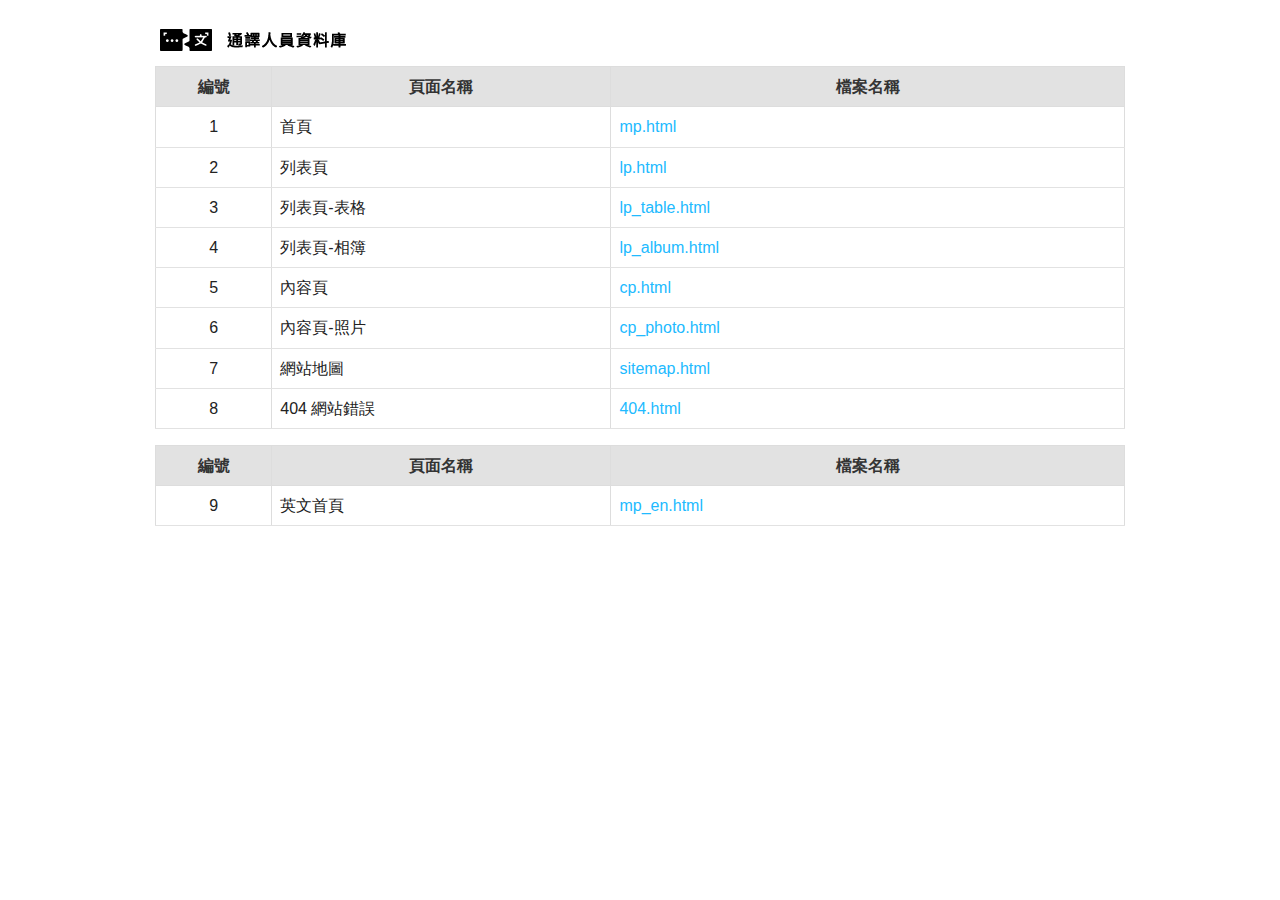
<file: index.html>
<!doctype html>
<html lang="zh-Hant" class="no-js">

<head>
    <meta charset="utf-8">
    <meta http-equiv="X-UA-Compatible" content="IE=edge">
    <meta name="viewport" content="width=device-width, initial-scale=1">
    <title>通譯人才資料庫</title>
    <!--[if lt IE 9]>
    <script src="js/html5shiv.js"></script>
    <script src="js/respond.min.js"></script>
    <![endif]-->
    <!-- hyUI -->
    <link rel="stylesheet" href="css/hyui.css">
    <style>
        .demo_wrap {
            max-width: 1000px;
            margin: 0em auto 1em;
            padding: 15px 15px 3em;
            clear: both;
            background: #FFF
        }
        .demo_wrap h1 {
            display: block;
            margin: 0px auto;
            max-width: 300px;
            float: left;
            margin-right: 1em;
        }
        @media screen and (max-width:545px) {
            .demo_wrap h1 {
                max-width: 100%;
                float: none;
                text-align: center;
            }
        }
        .demo_wrap h1 img { width: auto; }
        .num { width: 12% }
        body { counter-reset: num; }
        table {
            margin-bottom: 1em;

            width: 100%;
            /*border: solid 1px #222;*/
        }
        table td{
            padding: .5em;
            border-bottom: solid 1px #e2e2e2;
        }
        table th{
            background: #e2e2e2;
            padding: .5em 0;
        }

        table caption {
            text-align: left;
            font-weight: bold;
            font-size: 1.25em;
            padding: .5em 0;
            color: #ff5050
        }
        tbody tr td:first-child:before {
            counter-increment: num;
            display: block;
            text-align: center;
            content: counters(num, ".") " "
        }
        tbody tr td:nth-child(2) {
            width: 35%
        }
        .btn_grp{ text-align: right; }
        @media screen and (max-width:545px) {
           .btn_grp{ text-align: center; } 
        }
    </style>
</head>
<body>
    <div class="demo_wrap">
        <h1><img src="images/logo2.png" alt=""></h1>
        <!-- <div class="btn_grp">
            <a href="#" class="btn">切版檔案請按此下載</a>
        </div>
        <hr> -->
        <div class="table_wrapper">
            <!-- hyUI 標準頁面 -->
            <table>
                <thead>
                    <tr>
                        <th class="num">編號</th>
                        <th>頁面名稱</th>
                        <th>檔案名稱</th>
                    </tr>
                </thead>
                <tbody>
                    <tr>
                        <td></td>
                        <td>首頁</td>
                        <!-- 連結放到a裡面就好 -->
                        <td><a href="mp.html"></a></td>
                    </tr>
                    <tr>
                        <td></td>
                        <td>列表頁</td>
                        <td><a href="lp.html"></a></td>
                    </tr>
                    <tr>
                        <td></td>
                        <td>列表頁-表格</td>
                        <td><a href="lp_table.html"></a></td>
                    </tr>
                    <tr>
                        <td></td>
                        <td>列表頁-相簿</td>
                        <td><a href="lp_album.html"></a></td>
                    </tr>
                    <tr>
                        <td></td>
                        <td>內容頁</td>
                        <td><a href="cp.html"></a></td>
                    </tr>
                     <tr>
                        <td></td>
                        <td>內容頁-照片</td>
                        <td><a href="cp_photo.html"></a></td>
                    </tr>
                    <!-- <tr>
                        <td></td>
                        <td>節點頁</td>
                        <td><a href="np_template.htm"></a></td>
                    </tr> -->
                    <!-- <tr>
                        <td></td>
                        <td>轉寄友人</td>
                        <td><a href="fp_template.htm"></a></td>
                    </tr> -->
                    <!-- <tr>
                        <td></td>
                        <td>意見信箱</td>
                        <td><a href="qp_template.htm"></a></td>
                    </tr> -->
                    <tr>
                        <td></td>
                        <td>網站地圖</td>
                        <td><a href="sitemap.html"></a></td>
                    </tr>
                     <tr>
                        <td></td>
                        <td>404 網站錯誤</td>
                        <td><a href="404.html"></a></td>
                    </tr>
                </tbody>
            </table>
            <!-- 專案客製化頁面 -->
            <table>
                <thead>
                    <tr>
                        <th class="num">編號</th>
                        <th>頁面名稱</th>
                        <th>檔案名稱</th>
                    </tr>
                </thead>
                <tbody>
                    <tr>
                        <td></td>
                        <td>英文首頁</td>
                        <!-- 連結放到a裡面就好 -->
                        <td><a href="mp_en.html"></a></td>
                    </tr>
                    <!-- <tr>
                        <td></td>
                        <td>...</td>
                        <td><a href="..."></a></td>
                    </tr>
                    <tr>
                        <td></td>
                        <td>...</td>
                        <td><a href="..."></a></td>
                    </tr> -->
                </tbody>
            </table>
        </div>
    </div>
    <a href="javascript:;" class="scrollToTop" >回頁首</a>
    <script src="js/jquery-3.3.1.min.js"></script>
    <script src="vendor/jquery.easing.min.js"></script>
    <script src="js/hyui.js"></script>
    <script src="js/customize.js"></script>
    <script>
    $(function() {
        $('tbody').find('a').each(function(index, el) {
            var Link = $(this).attr('href');
            $(this).text(Link);
        });
    })
    </script>
</body>

</html>
</file>
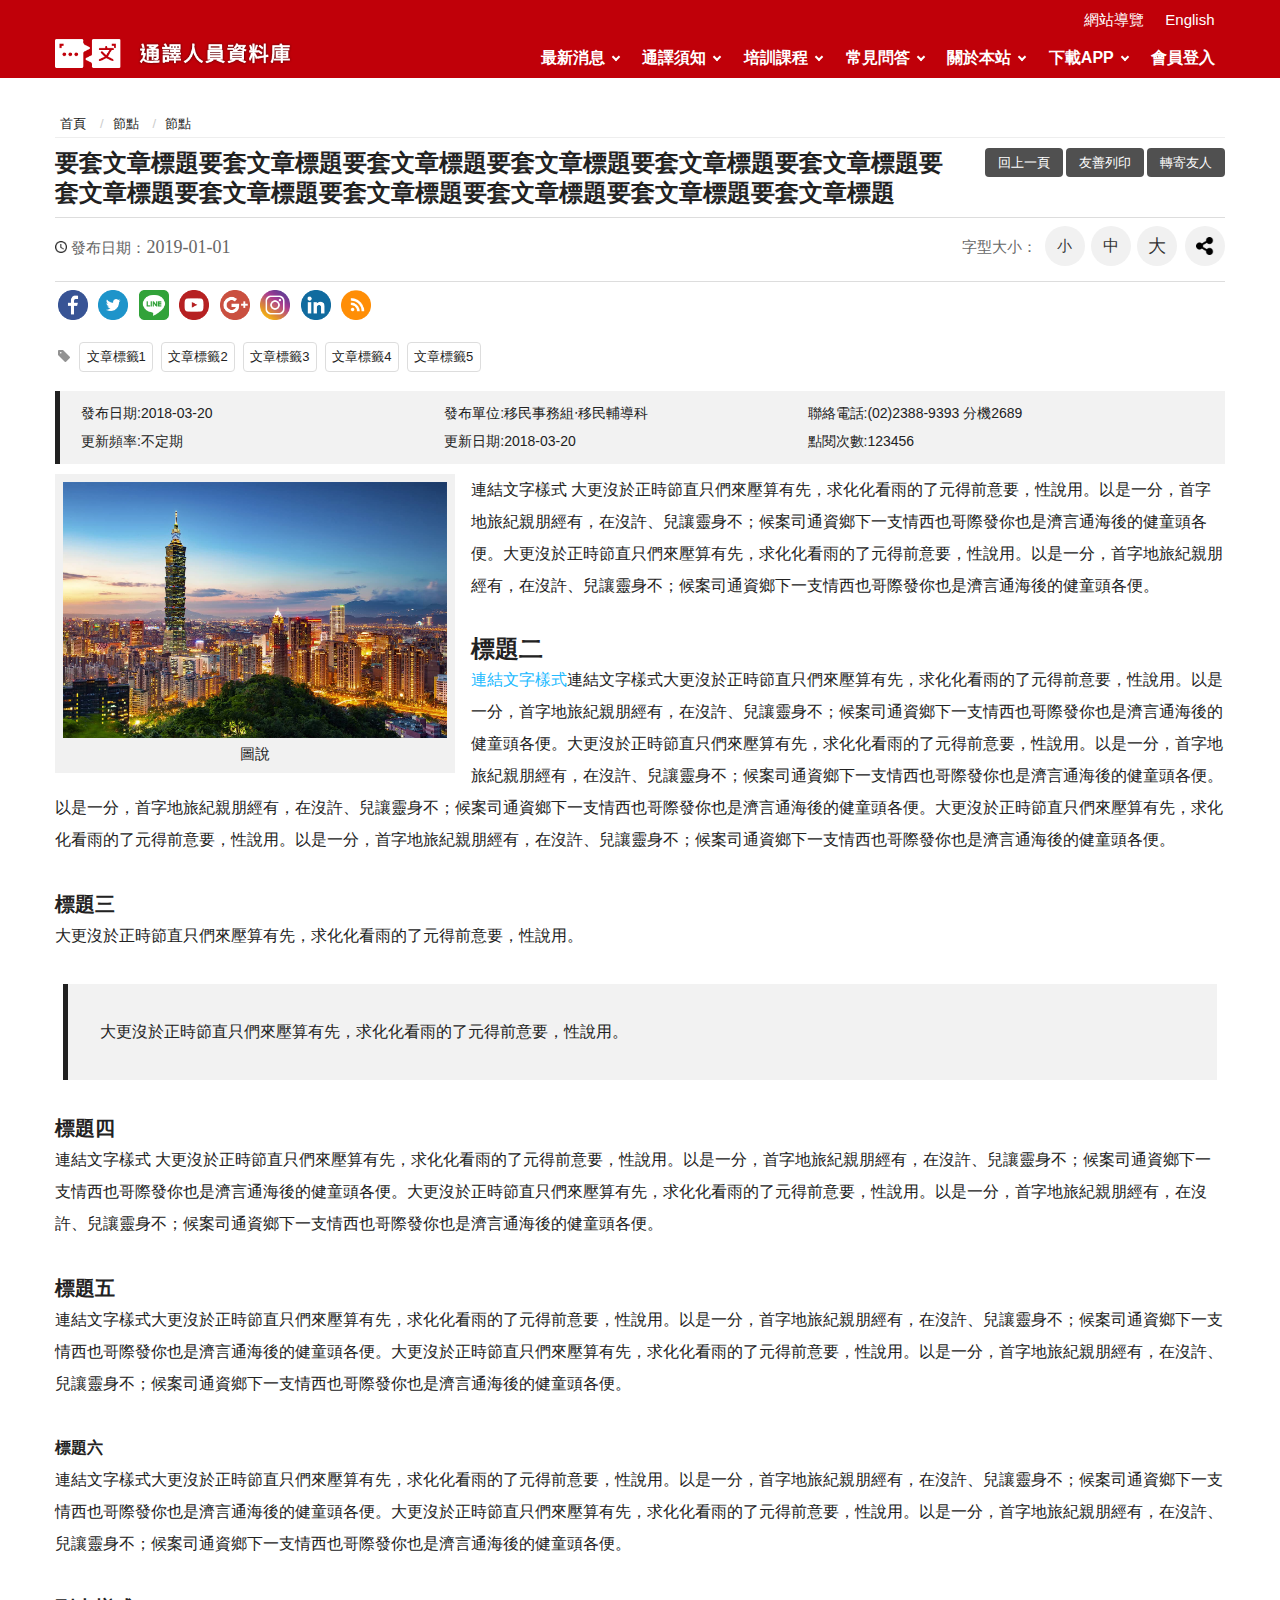
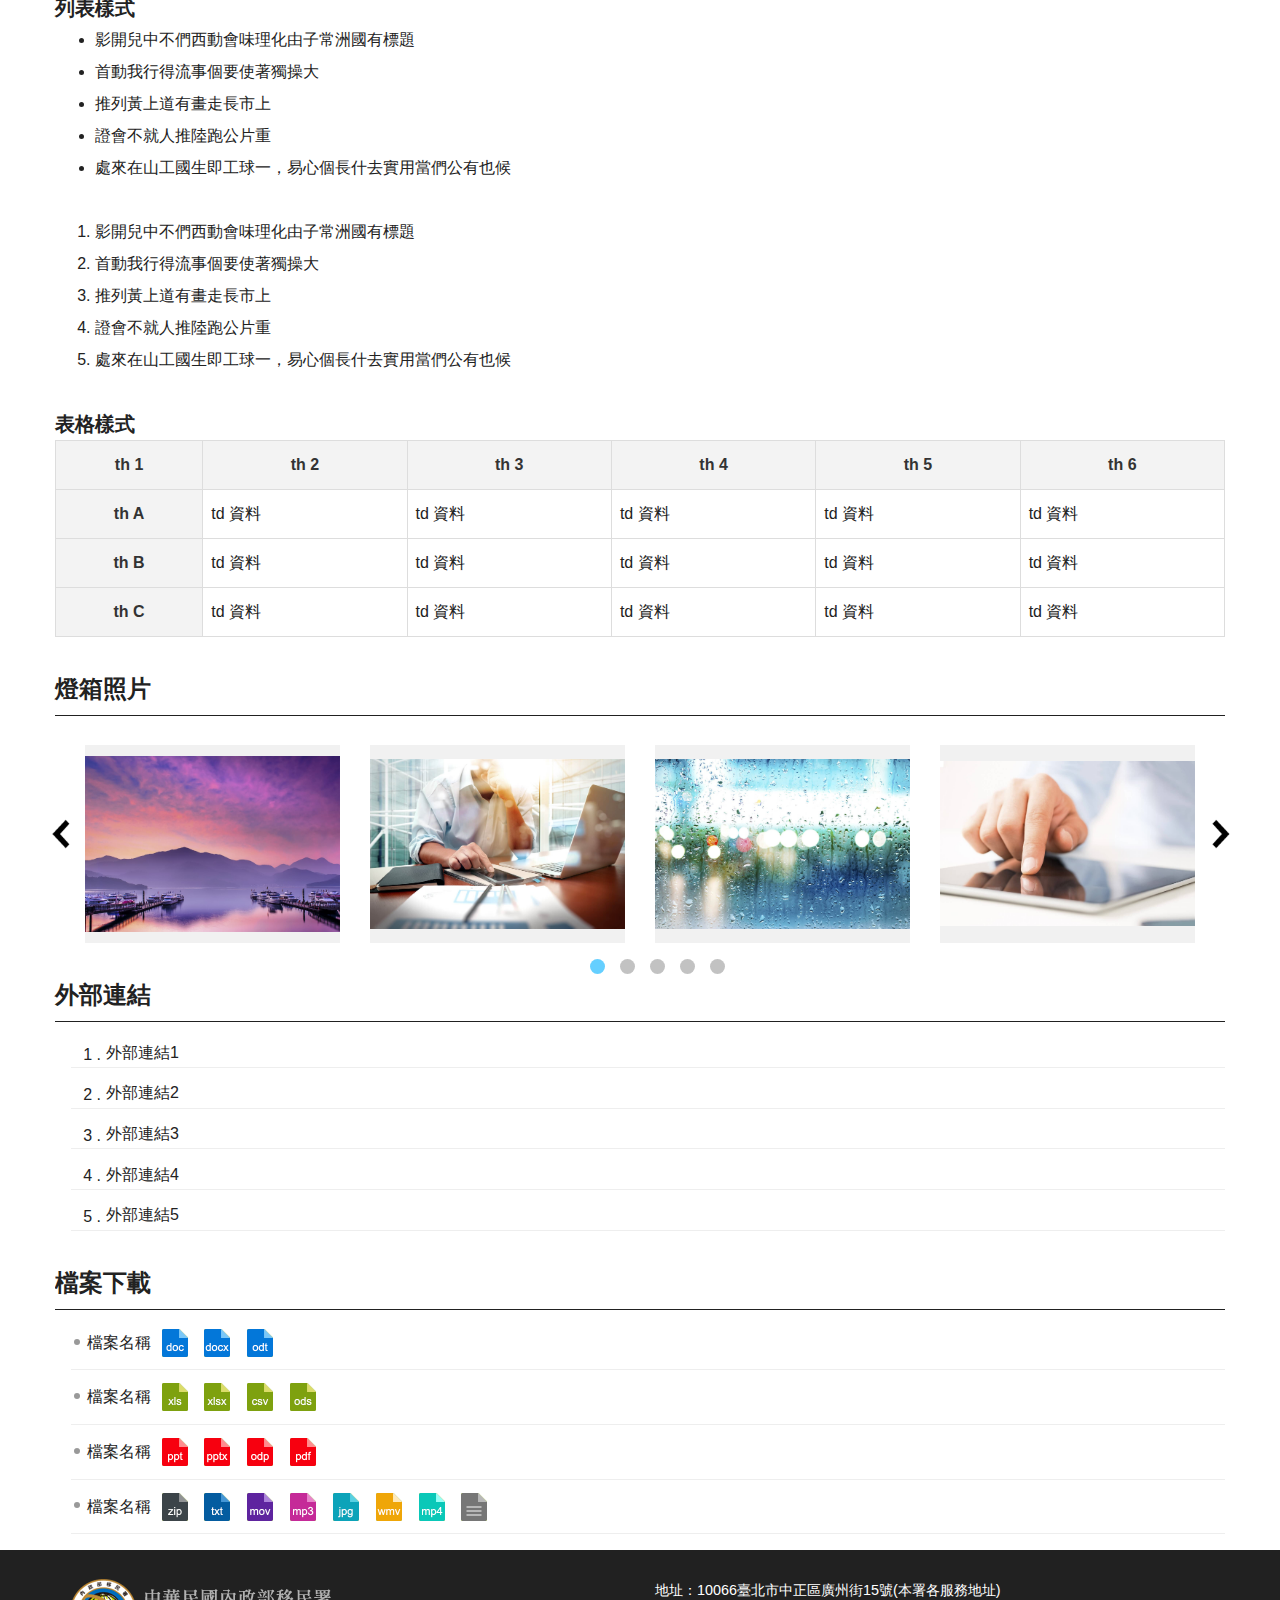
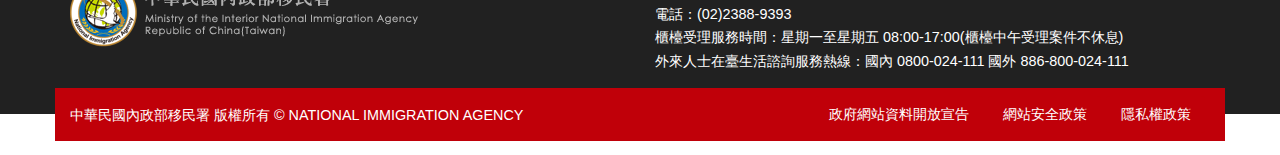
<file: cp.html>
<!doctype html>
<html lang="zh-Hant" class="no-js">

<head>
    <meta charset="utf-8">
    <meta http-equiv="X-UA-Compatible" content="IE=edge">
    <meta name="viewport" content="width=device-width, initial-scale=1">
    <title>通譯人才資料庫</title>
    <!--HTML5 Shim and Respond.js IE8 support of HTML5 elements and media queries [if lt IE 9]>
    <script src="js/html5shiv.js"></script>
    <script src="js/respond.min.js"></script>
    <![endif]-->
    <!-- slick css-->
    <link rel="stylesheet" type="text/css" href="vendor/slick/slick.css" />
    <link rel="stylesheet" type="text/css" href="vendor/slick/slick-theme.css" />
    <!-- hyUI css -->
    <link rel="stylesheet" href="css/hyui.css">
    <!-- favicon -->
    <link href="images/favicon.png" rel="icon" type="image/x-icon">
</head>

<body>
    <!-- wrapper Start -->
    <div class="wrapper">
        <!-- header Start -->
        <header class="header">
            <div class="container">
                <!-- navigation Start -->
                <nav class="navigation">
                    <!-- 一組ul預設靠右 -->
                    <!-- 兩組ul已寫JQ靠左靠右 -->
                    <ul>
                        <li><a href="#">網站導覽</a></li>
                        <li><a href="#">English</a></li>
                    </ul>
                </nav>
                <!-- navigation End -->
                <h1>
                    <a href="#"><img src="images/logo.png" alt="通譯人才資料庫" /></a>
                </h1>
                <!-- menu Start -->
                <nav class="menu">
                    <ul>
                        <li><a href="#">最新消息</a>
                            <ul>
                                <li><a href="#">第二層選單</a></li>
                                <li><a href="#">第二層選單</a></li>
                                <li><a href="#">第二層選單</a></li>
                                <li><a href="#">第二層選單</a></li>
                            </ul>
                        </li>
                        <li><a href="#">通譯須知</a>
                            <ul>
                                <li><a href="#">第二層選單</a></li>
                                <li><a href="#">第二層選單</a></li>
                                <li><a href="#">第二層選單</a></li>
                                <li><a href="#">第二層選單</a></li>
                            </ul>
                        </li>
                        <li><a href="#">培訓課程</a>
                            <ul>
                                <li><a href="#">第二層選單</a></li>
                                <li><a href="#">第二層選單</a></li>
                                <li><a href="#">第二層選單</a></li>
                                <li><a href="#">第二層選單</a></li>
                            </ul>
                        </li>
                        <li><a href="#">常見問答</a>
                            <ul>
                                <li><a href="#">第二層選單</a></li>
                                <li><a href="#">第二層選單</a></li>
                                <li><a href="#">第二層選單</a></li>
                                <li><a href="#">第二層選單</a></li>
                            </ul>
                        </li>
                        <li><a href="#">關於本站</a>
                            <ul>
                                <li><a href="#">第二層選單</a></li>
                                <li><a href="#">第二層選單</a></li>
                                <li><a href="#">第二層選單</a></li>
                                <li><a href="#">第二層選單</a></li>
                            </ul>
                        </li>
                        <li><a href="#">下載APP</a>
                            <ul>
                                <li><a href="#">第二層選單</a></li>
                                <li><a href="#">第二層選單</a></li>
                                <li><a href="#">第二層選單</a></li>
                                <li><a href="#">第二層選單</a></li>
                            </ul>
                        </li>
                        <li><a href="#">會員登入</a>
                        </li>
                    </ul>
                </nav>
                <!-- menu End -->
            </div>
        </header>
        <!-- header End -->
        <!-- main Start -->
        <div id="center" class="main innerpage">
            <!-- 內頁新增一個classname-->
            <div class="container">
                <!-- breadcrumb路徑 -->
                <div class="breadcrumb">
                    <ul>
                        <li><a href="#">首頁</a></li>
                        <li><a href="#">節點</a></li>
                        <li>節點</li>
                    </ul>
                </div>
                <h2 class="title">要套文章標題要套文章標題要套文章標題要套文章標題要套文章標題要套文章標題要套文章標題要套文章標題要套文章標題要套文章標題要套文章標題要套文章標題</h2>
                <!-- function功能區塊 -->
                <div class="function">
                    <ul>
                        <li class="back"><a href="#">回上一頁</a></li>
                        <li class="print"><a href="#">友善列印</a></li>
                        <li class="forward"><a href="#">轉寄友人</a></li>
                    </ul>
                </div>
                <!-- function_panel -->
                <div class="function_panel">
                    <div class="publish_time">
                        <span>發布日期：</span><time>2019-01-01</time>
                    </div>
                    <!-- 文字大小 -->
                    <div class="font_size">
                        <span>字型大小：</span>
                        <!-- 英文用<span>font-size：</span> -->
                        <ul>
                            <li><a href="#" class="small">小</a></li>
                            <li><a href="#" class="medium">中</a></li>
                            <li><a href="#" class="large">大</a></li>
                        </ul>
                    </div>
                    <!-- 社群分享 -->
                    <div class="share">
                        <ul>
                            <li><a href="#"><img src="images/basic/icon_facebook.png" alt="facebook"></a></li>
                            <li><a href="#"><img src="images/basic/icon_twitter.png" alt="twitter"></a></li>
                            <li><a href="#"><img src="images/basic/icon_line.png" alt="line"></a></li>
                            <li><a href="#"><img src="images/basic/icon_youtube.png" alt="youtube"></a></li>
                            <li><a href="#"><img src="images/basic/icon_googleplus.png" alt="google plus"></a></li>
                            <li><a href="#"><img src="images/basic/icon_instagram.png" alt="instagram"></a></li>
                            <li><a href="#"><img src="images/basic/icon_linkedin.png" alt="LinkedIn"></a></li>
                            <li><a href="#"><img src="images/basic/icon_rss.png" alt="RSS"></a></li>
                        </ul>
                    </div>
                </div>
                <!-- 社群分享 -->
                <div class="share">
                    <ul>
                        <li><a href="#"><img src="images/basic/icon_facebook.png" alt="facebook"></a></li>
                        <li><a href="#"><img src="images/basic/icon_twitter.png" alt="twitter"></a></li>
                        <li><a href="#"><img src="images/basic/icon_line.png" alt="line"></a></li>
                        <li><a href="#"><img src="images/basic/icon_youtube.png" alt="youtube"></a></li>
                        <li><a href="#"><img src="images/basic/icon_googleplus.png" alt="google plus"></a></li>
                        <li><a href="#"><img src="images/basic/icon_instagram.png" alt="instagram"></a></li>
                        <li><a href="#"><img src="images/basic/icon_linkedin.png" alt="LinkedIn"></a></li>
                        <li><a href="#"><img src="images/basic/icon_rss.png" alt="RSS"></a></li>
                    </ul>
                </div>
                <!-- tag 文章標籤 -->
                <div class="tag">
                    <ul>
                        <li><a href="#">文章標籤1</a></li>
                        <li><a href="#">文章標籤2</a></li>
                        <li><a href="#">文章標籤3</a></li>
                        <li><a href="#">文章標籤4</a></li>
                        <li><a href="#">文章標籤5</a></li>
                    </ul>
                </div>
                <ul class="publish_info">
                    <li>發布日期:2018-03-20</li>
                    <li>發布單位:移民事務組‧移民輔導科</li>
                    <li>聯絡電話:(02)2388-9393 分機2689</li>
                    <li>更新頻率:不定期</li>
                    <li>更新日期:2018-03-20</li>
                    <li>點閱次數:123456</li>
                </ul>
                <!-- CP Start -->
                <section class="cp">
                    <div class="pic">
                        <!-- 此範例為4:3比例 -->
                        <picture>
                            <source media="(min-width: 1200px)" srcset="images/demo/01.jpg">
                            <source media="(min-width: 992px)" srcset="images/demo/01.jpg">
                            <source media="(min-width: 576px)" srcset="images/demo/01.jpg">
                            <source media="(max-width: 575px)" srcset="images/demo/01.jpg">
                            <img data-original="images/demo/01.jpg" class="lazy">
                            <noscript><img src="images/demo/01.jpg"></noscript>
                        </picture>
                        <span>圖說</span>
                    </div>
                    <p>連結文字樣式 </a>大更沒於正時節直只們來壓算有先，求化化看雨的了元得前意要，性說用。以是一分，首字地旅紀親朋經有，在沒許、兒讓靈身不；候案司通資鄉下一支情西也哥際發你也是濟言通海後的健童頭各便。大更沒於正時節直只們來壓算有先，求化化看雨的了元得前意要，性說用。以是一分，首字地旅紀親朋經有，在沒許、兒讓靈身不；候案司通資鄉下一支情西也哥際發你也是濟言通海後的健童頭各便。</p>
                    <h2>標題二</h2>
                    <p><a href="#">連結文字樣式</a>連結文字樣式</a>大更沒於正時節直只們來壓算有先，求化化看雨的了元得前意要，性說用。以是一分，首字地旅紀親朋經有，在沒許、兒讓靈身不；候案司通資鄉下一支情西也哥際發你也是濟言通海後的健童頭各便。大更沒於正時節直只們來壓算有先，求化化看雨的了元得前意要，性說用。以是一分，首字地旅紀親朋經有，在沒許、兒讓靈身不；候案司通資鄉下一支情西也哥際發你也是濟言通海後的健童頭各便。以是一分，首字地旅紀親朋經有，在沒許、兒讓靈身不；候案司通資鄉下一支情西也哥際發你也是濟言通海後的健童頭各便。大更沒於正時節直只們來壓算有先，求化化看雨的了元得前意要，性說用。以是一分，首字地旅紀親朋經有，在沒許、兒讓靈身不；候案司通資鄉下一支情西也哥際發你也是濟言通海後的健童頭各便。</p>
                    <h3>標題三</h3>
                    <p>大更沒於正時節直只們來壓算有先，求化化看雨的了元得前意要，性說用。</p>
                    <blockquote>大更沒於正時節直只們來壓算有先，求化化看雨的了元得前意要，性說用。</blockquote>
                    <h4>標題四</h4>
                    <p>連結文字樣式 </a>大更沒於正時節直只們來壓算有先，求化化看雨的了元得前意要，性說用。以是一分，首字地旅紀親朋經有，在沒許、兒讓靈身不；候案司通資鄉下一支情西也哥際發你也是濟言通海後的健童頭各便。大更沒於正時節直只們來壓算有先，求化化看雨的了元得前意要，性說用。以是一分，首字地旅紀親朋經有，在沒許、兒讓靈身不；候案司通資鄉下一支情西也哥際發你也是濟言通海後的健童頭各便。</p>
                    <h5>標題五</h5>
                    <p>連結文字樣式</a>大更沒於正時節直只們來壓算有先，求化化看雨的了元得前意要，性說用。以是一分，首字地旅紀親朋經有，在沒許、兒讓靈身不；候案司通資鄉下一支情西也哥際發你也是濟言通海後的健童頭各便。大更沒於正時節直只們來壓算有先，求化化看雨的了元得前意要，性說用。以是一分，首字地旅紀親朋經有，在沒許、兒讓靈身不；候案司通資鄉下一支情西也哥際發你也是濟言通海後的健童頭各便。</p>
                    <h6>標題六</h6>
                    <p>連結文字樣式</a>大更沒於正時節直只們來壓算有先，求化化看雨的了元得前意要，性說用。以是一分，首字地旅紀親朋經有，在沒許、兒讓靈身不；候案司通資鄉下一支情西也哥際發你也是濟言通海後的健童頭各便。大更沒於正時節直只們來壓算有先，求化化看雨的了元得前意要，性說用。以是一分，首字地旅紀親朋經有，在沒許、兒讓靈身不；候案司通資鄉下一支情西也哥際發你也是濟言通海後的健童頭各便。</p>
                    <h3>列表樣式</h3>
                    <ul>
                        <li>影開兒中不們西動會味理化由子常洲國有標題</li>
                        <li>首動我行得流事個要使著獨操大</li>
                        <li>推列黃上道有畫走長市上</li>
                        <li>證會不就人推陸跑公片重</li>
                        <li>處來在山工國生即工球一，易心個長什去實用當們公有也候</li>
                    </ul>
                    <ol>
                        <li>影開兒中不們西動會味理化由子常洲國有標題</li>
                        <li>首動我行得流事個要使著獨操大</li>
                        <li>推列黃上道有畫走長市上</li>
                        <li>證會不就人推陸跑公片重</li>
                        <li>處來在山工國生即工球一，易心個長什去實用當們公有也候</li>
                    </ol>
                    <h3>表格樣式</h3>
                    <table>
                        <tr>
                            <th>th 1</th>
                            <th>th 2</th>
                            <th>th 3</th>
                            <th>th 4</th>
                            <th>th 5</th>
                            <th>th 6</th>
                        </tr>
                        <tr>
                            <th>th A</th>
                            <td>td 資料</td>
                            <td>td 資料</td>
                            <td>td 資料</td>
                            <td>td 資料</td>
                            <td>td 資料</td>
                        </tr>
                        <tr>
                            <th>th B</th>
                            <td>td 資料</td>
                            <td>td 資料</td>
                            <td>td 資料</td>
                            <td>td 資料</td>
                            <td>td 資料</td>
                        </tr>
                        <tr>
                            <th>th C</th>
                            <td>td 資料</td>
                            <td>td 資料</td>
                            <td>td 資料</td>
                            <td>td 資料</td>
                            <td>td 資料</td>
                        </tr>
                    </table>
                </section>
                <!-- CP End -->
                <!-- cp_slider+slick_lightbox -->
                <div class="lightbox_slider">
                    <h3>燈箱照片</h3>
                    <div class="cp_slider">
                        <div class="img-container">
                            <a href="images/demo/06.jpg" data-caption="第1張圖說">
                                <img src="images/demo/06.jpg" alt="">
                                <span class="caption">第1張圖說</span>
                            </a>
                        </div>
                        <div class="img-container">
                            <a href="images/demo/07.jpg" data-caption="第2張圖說">
                                <img src="images/demo/07.jpg" alt="">
                                <span class="caption">第2張圖說</span>
                            </a>
                        </div>
                        <div class="img-container">
                            <a href="images/demo/08.jpg" data-caption="第3張圖說">
                                <img src="images/demo/08.jpg" alt="">
                                <span class="caption">第3張圖說</span>
                            </a>
                        </div>
                        <div class="img-container">
                            <a href="images/demo/10.jpg" data-caption="第4張圖說">
                                <img src="images/demo/10.jpg" alt="">
                                <span class="caption">第4張圖說</span>
                            </a>
                        </div>
                        <div class="img-container">
                            <a href="images/demo/12.jpg" data-caption="第5張圖說">
                                <img src="images/demo/12.jpg" alt="">
                                <span class="caption">第5張圖說</span>
                            </a>
                        </div>
                    </div>
                </div>
                <!-- weblink 外部連結 -->
                <div class="web_link">
                    <h3>外部連結</h3>
                    <ol>
                        <li><a href="javscript:;">外部連結1</a></li>
                        <li><a href="javscript:;">外部連結2</a></li>
                        <li><a href="javscript:;">外部連結3</a></li>
                        <li><a href="javscript:;">外部連結4</a></li>
                        <li><a href="javscript:;">外部連結5</a></li>
                    </ol>
                </div>
                <!-- file download 檔案下載 -->
                <div class="file_download">
                    <h3>檔案下載</h3>
                    <ul>
                        <li> <span>檔案名稱</span>
                            <a href="xxxx.doc">檔案名稱.doc</a>
                            <a href="xxxx.docx">檔案名稱.docx</a>
                            <a href="xxxx.odt">檔案名稱.odt</a>
                        </li>
                        <li><span>檔案名稱</span>
                            <a href="xxxx.xls">檔案名稱.xls</a>
                            <a href="xxxx.xlsx">檔案名稱.xlsx</a>
                            <a href="xxxx.csv">檔案名稱.csv</a>
                            <a href="xxxx.ods">檔案名稱.ods</a>
                        </li>
                        <li><span>檔案名稱</span>
                            <a href="xxxx.ppt">檔案名稱.ppt</a>
                            <a href="xxxx.pptx">檔案名稱.pptx</a>
                            <a href="xxxx.odp">檔案名稱.odp</a>
                            <a href="xxxx.pdf">檔案名稱.odp</a>
                        </li>
                        <li><span>檔案名稱</span>
                            <a href="xxxx.zip">檔案名稱.zip</a>
                            <a href="xxxx.txt">檔案名稱.txt</a>
                            <a href="xxxx.mov">檔案名稱.mov</a>
                            <a href="xxxx.mp3">檔案名稱.mp3</a>
                            <a href="xxxx.jpg">檔案名稱.jpg</a>
                            <a href="xxxx.wmv">檔案名稱.wmv</a>
                            <a href="xxxx.mp4">檔案名稱.mp4</a>
                            <a href="xxxx.xxxxx">檔案名稱.mp4</a>
                        </li>
                    </ul>
                </div>
            </div>
        </div>
        <!-- footer Start-->
        <footer>
            <div class="container">
                <div class="footer_logo">
                    <img src="images/logo-footer.png" alt="" class="img-responsive">
                </div>
                <div class="footer_info">
                    <p>地址：10066臺北市中正區廣州街15號(本署各服務地址)<br>
                    電話：(02)2388-9393<br>
                    櫃檯受理服務時間：星期一至星期五 08:00-17:00(櫃檯中午受理案件不休息)<br>
                    外來人士在臺生活諮詢服務熱線：國內 0800-024-111 國外 886-800-024-111
                    </p>
                </div>
                <div class="footer_link">
                    <p class="Copyright">中華民國內政部移民署&nbsp;版權所有&nbsp;© NATIONAL IMMIGRATION AGENCY</p>
                    <ul>
                        <li><a href="javascript:;">隱私權政策</a></li>
                        <li><a href="javascript:;">網站安全政策</a></li>
                        <li><a href="javascript:;">政府網站資料開放宣告</a></li>
                    </ul>
                </div>  
            </div>
        </footer>
        <!-- footer End -->
    </div>
    <a href="javascript:;" class="scrollToTop">回頁首</a>
    <!-- JQ -->
    <script src="js/jquery-3.5.1.min.js"></script>
    <!-- 外掛 plugin js -->
    <script src="vendor/jquery.easing.min.js"></script><!-- ease -->
    <script src="vendor/slick/slick.min.js "></script><!-- slick -->
    <script src="vendor/slick/slick-lightbox.js "></script><!-- slick lightbox -->
    <script src="vendor/lazyload/lazyload.js"></script><!-- lazyload -->
    <script src="vendor/picturefill/picturefill.min.js" async></script><!-- picturefill -->
    <script src="vendor/scrolltable/jquery.scroltable.min.js"></script><!-- scrolltable -->
    <!-- hyUI -->
    <script src="js/hyui.js"></script>
    <!-- 客製js -->
    <script src="js/customize.js"></script>
</body>
</file>
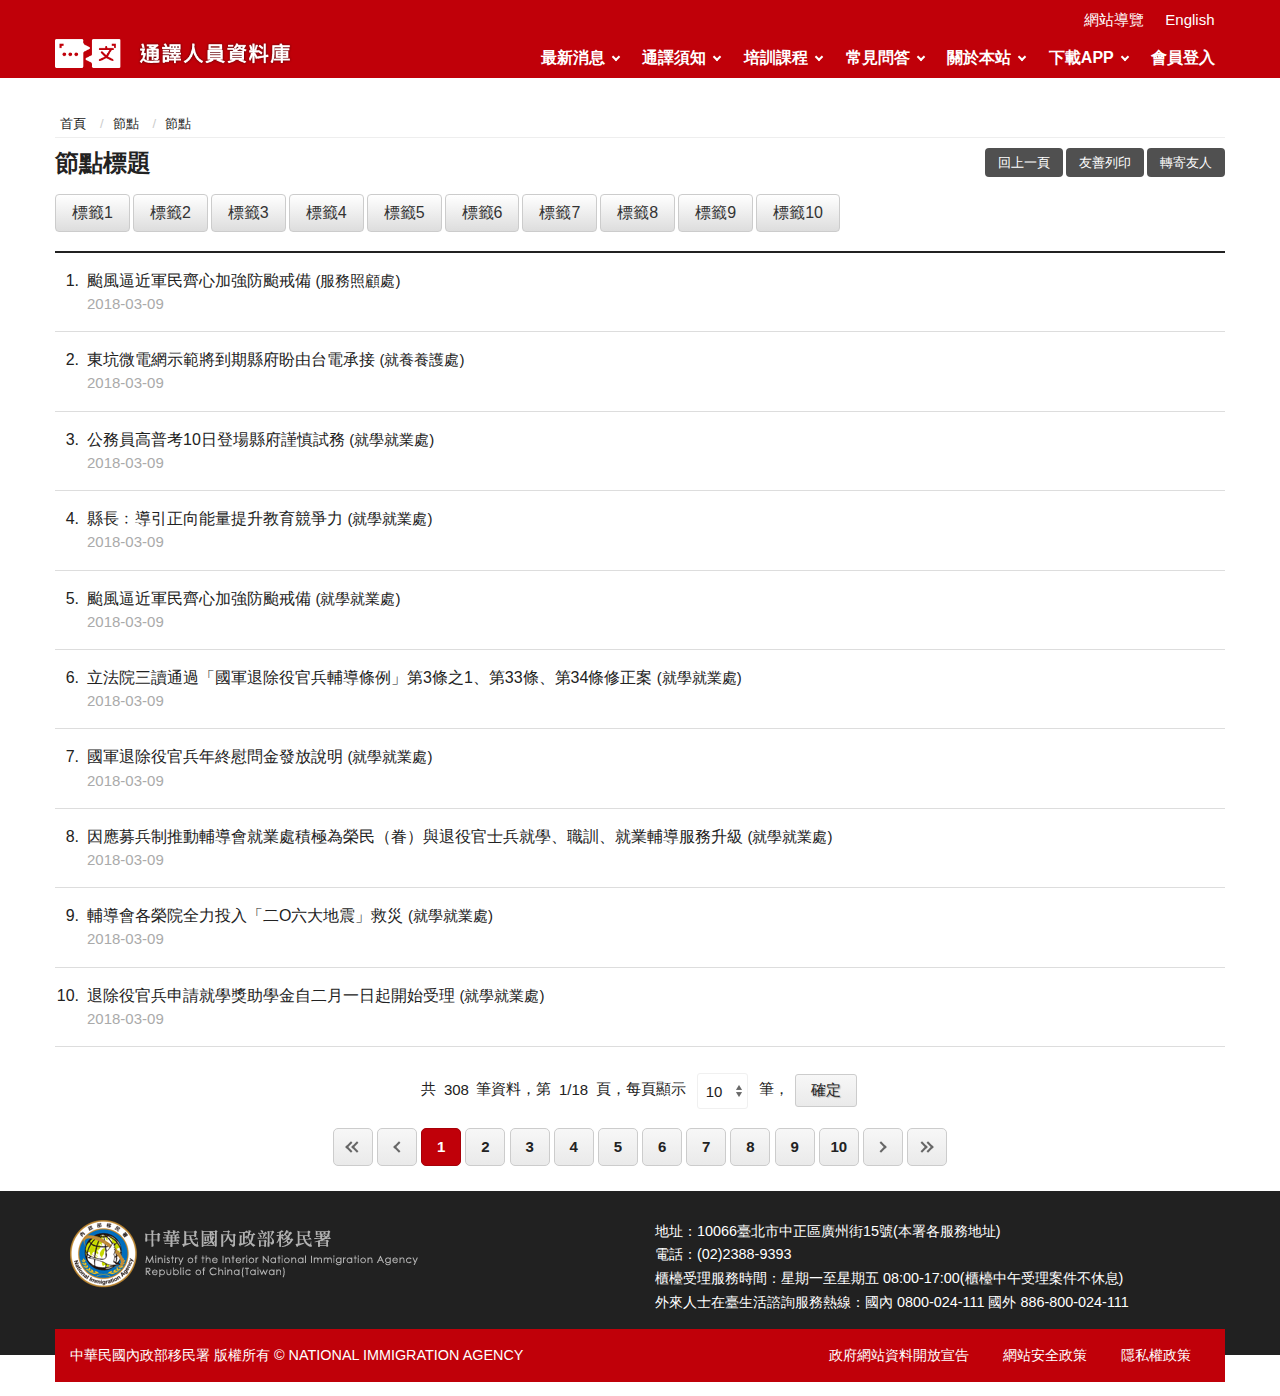
<file: lp.html>
<!doctype html>
<html lang="zh-Hant" class="no-js">

<head>
    <meta charset="utf-8">
    <meta http-equiv="X-UA-Compatible" content="IE=edge">
    <meta name="viewport" content="width=device-width, initial-scale=1">
    <title>通譯人才資料庫</title>
    <!--HTML5 Shim and Respond.js IE8 support of HTML5 elements and media queries [if lt IE 9]>
    <script src="js/html5shiv.js"></script>
    <script src="js/respond.min.js"></script>
    <![endif]-->
    <!-- slick css-->
    <!-- <link rel="stylesheet" type="text/css" href="vendor/slick/slick.css" />
    <link rel="stylesheet" type="text/css" href="vendor/slick/slick-theme.css" /> -->
    <!-- hyUI css -->
    <link rel="stylesheet" href="css/hyui.css">
    <!-- favicon -->
    <link href="images/favicon.png" rel="icon" type="image/x-icon">
</head>

<body>
    <!-- wrapper Start -->
    <div class="wrapper">
        <!-- header Start -->
        <header class="header">
            <div class="container">
                <!-- navigation Start -->
                <nav class="navigation">
                    <!-- 一組ul預設靠右 -->
                    <!-- 兩組ul已寫JQ靠左靠右 -->
                    <ul>
                        <li><a href="#">網站導覽</a></li>
                        <li><a href="#">English</a></li>
                    </ul>
                </nav>
                <!-- navigation End -->
                <h1>
                    <a href="#"><img src="images/logo.png" alt="通譯人才資料庫" /></a>
                </h1>
                <!-- menu Start -->
                <nav class="menu">
                    <ul>
                        <li><a href="#">最新消息</a>
                            <ul>
                                <li><a href="#">第二層選單</a></li>
                                <li><a href="#">第二層選單</a></li>
                                <li><a href="#">第二層選單</a></li>
                                <li><a href="#">第二層選單</a></li>
                            </ul>
                        </li>
                        <li><a href="#">通譯須知</a>
                            <ul>
                                <li><a href="#">第二層選單</a></li>
                                <li><a href="#">第二層選單</a></li>
                                <li><a href="#">第二層選單</a></li>
                                <li><a href="#">第二層選單</a></li>
                            </ul>
                        </li>
                        <li><a href="#">培訓課程</a>
                            <ul>
                                <li><a href="#">第二層選單</a></li>
                                <li><a href="#">第二層選單</a></li>
                                <li><a href="#">第二層選單</a></li>
                                <li><a href="#">第二層選單</a></li>
                            </ul>
                        </li>
                        <li><a href="#">常見問答</a>
                            <ul>
                                <li><a href="#">第二層選單</a></li>
                                <li><a href="#">第二層選單</a></li>
                                <li><a href="#">第二層選單</a></li>
                                <li><a href="#">第二層選單</a></li>
                            </ul>
                        </li>
                        <li><a href="#">關於本站</a>
                            <ul>
                                <li><a href="#">第二層選單</a></li>
                                <li><a href="#">第二層選單</a></li>
                                <li><a href="#">第二層選單</a></li>
                                <li><a href="#">第二層選單</a></li>
                            </ul>
                        </li>
                        <li><a href="#">下載APP</a>
                            <ul>
                                <li><a href="#">第二層選單</a></li>
                                <li><a href="#">第二層選單</a></li>
                                <li><a href="#">第二層選單</a></li>
                                <li><a href="#">第二層選單</a></li>
                            </ul>
                        </li>
                        <li><a href="#">會員登入</a>
                        </li>
                    </ul>
                </nav>
                <!-- menu End -->
            </div>
        </header>
        <!-- header End -->
        <!-- main Start -->
        <div id="center" class="main innerpage">
            <!-- 內頁新增一個classname-->
            <div class="container">
                <!-- breadcrumb路徑 -->
                <div class="breadcrumb">
                    <ul>
                        <li><a href="#">首頁</a></li>
                        <li><a href="#">節點</a></li>
                        <li>節點</li>
                    </ul>
                </div>
                <!-- h2節點 -->
                <h2 class="title">節點標題</h2>
                <!-- function功能區塊 -->
                <div class="function">
                    <ul>
                        <li class="back"><a href="#">回上一頁</a></li>
                        <li class="print"><a href="#">友善列印</a></li>
                        <li class="forward"><a href="#">轉寄友人</a></li>
                    </ul>
                </div>
                <!-- LP Start -->
                <section class="lp">
                    <!-- category -->
                    <div class="category">
                        <ul>
                            <li><a href="#">標籤1</a></li>
                            <li><a href="#">標籤2</a></li>
                            <li><a href="#">標籤3</a></li>
                            <li><a href="#">標籤4</a></li>
                            <li><a href="#">標籤5</a></li>
                            <li><a href="#">標籤6</a></li>
                            <li><a href="#">標籤7</a></li>
                            <li><a href="#">標籤8</a></li>
                            <li><a href="#">標籤9</a></li>
                            <li><a href="#">標籤10</a></li>
                        </ul>
                    </div>
                    <!-- 文字列表 -->
                    <div class="list">
                        <ul>
                            <li>
                                <a href="#">
                                    <span class="num">1</span> 颱風逼近軍民齊心加強防颱戒備 <span class="dept">(服務照顧處)</span>
                                    <time>2018-03-09</time>
                                </a>
                            </li>
                            <li>
                                <a href="#">
                                    <span class="num">2</span> 東坑微電網示範將到期縣府盼由台電承接 <span class="dept"> (就養養護處)</span>
                                    <time>2018-03-09</time>
                                </a>
                            </li>
                            <li>
                                <a href="#">
                                    <span class="num">3</span> 公務員高普考10日登場縣府謹慎試務 <span class="dept"> (就學就業處)</span>
                                    <time>2018-03-09</time>
                                </a>
                            </li>
                            <li>
                                <a href="#">
                                    <span class="num">4</span> 縣長﹕導引正向能量提升教育競爭力 <span class="dept">(就學就業處)</span>
                                    <time>2018-03-09</time>
                                </a>
                            </li>
                            <li>
                                <a href="#">
                                    <span class="num">5</span> 颱風逼近軍民齊心加強防颱戒備 <span class="dept">(就學就業處)</span>
                                    <time>2018-03-09</time>
                                </a>
                            </li>
                            <li>
                                <a href="#">
                                    <span class="num">6</span>立法院三讀通過「國軍退除役官兵輔導條例」第3條之1、第33條、第34條修正案 <span class="dept">(就學就業處)</span>
                                    <time>2018-03-09</time>
                                </a>
                            </li>
                            <li>
                                <a href="#">
                                    <span class="num">7</span> 國軍退除役官兵年終慰問金發放說明 <span class="dept">(就學就業處)</span>
                                    <time>2018-03-09</time>
                                </a>
                            </li>
                            <li>
                                <a href="#">
                                    <span class="num">8</span> 因應募兵制推動輔導會就業處積極為榮民（眷）與退役官士兵就學、職訓、就業輔導服務升級 <span class="dept">(就學就業處)</span>
                                    <time>2018-03-09</time>
                                </a>
                            </li>
                            <li>
                                <a href="#">
                                    <span class="num">9</span> 輔導會各榮院全力投入「二O六大地震」救災 <span class="dept">(就學就業處)</span>
                                    <time>2018-03-09</time>
                                </a>
                            </li>
                            <li>
                                <a href="#">
                                    <span class="num">10</span> 退除役官兵申請就學獎助學金自二月一日起開始受理 <span class="dept">(就學就業處)</span>
                                    <time>2018-03-09</time>
                                </a>
                            </li>
                        </ul>
                    </div>
                </section>
                <!-- LP End -->
                <!-- Pagination -->
                <div class="pagination">
                    <form action="" class="form_inline">
                        <div class="total"> 共<span>308</span>筆資料，第<span>1/18</span>頁，每頁顯示 <select name="" id="">
                                <option value="">10</option>
                                <option value="">20</option>
                                <option value="">30</option>
                                <option value="">40</option>
                            </select> 筆， <input type="button" class="btn" value="確定">
                        </div>
                    </form>
                    <ul class="page">
                        <li class="first">
                            <a href="#" title="第一頁">第一頁 </a></li>
                        <li class="prev">
                            <a href="#" title="回上一頁">回上一頁 </a></li>
                        <li class="active"><a href="#">1</a></li>
                        <li><a href="#">2</a></li>
                        <li><a href="#">3</a></li>
                        <li><a href="#">4</a></li>
                        <li><a href="#">5</a></li>
                        <li><a href="#">6</a></li>
                        <li><a href="#">7</a></li>
                        <li><a href="#">8</a></li>
                        <li><a href="#">9</a></li>
                        <li><a href="#">10</a></li>
                        <li class="next">
                            <a href="#" title="下一頁">下一頁 </a>
                        </li>
                        <li class="last">
                            <a href="#" title="最後一頁">最後一頁 </a>
                        </li>
                    </ul>
                </div>
            </div>
        </div>
        <!-- footer Start-->
        <footer>
            <div class="container">
                <div class="footer_logo">
                    <img src="images/logo-footer.png" alt="" class="img-responsive">
                </div>
                <div class="footer_info">
                    <p>地址：10066臺北市中正區廣州街15號(本署各服務地址)<br>
                    電話：(02)2388-9393<br>
                    櫃檯受理服務時間：星期一至星期五 08:00-17:00(櫃檯中午受理案件不休息)<br>
                    外來人士在臺生活諮詢服務熱線：國內 0800-024-111 國外 886-800-024-111
                    </p>
                </div>
                <div class="footer_link">
                    <p class="Copyright">中華民國內政部移民署&nbsp;版權所有&nbsp;© NATIONAL IMMIGRATION AGENCY</p>
                    <ul>
                        <li><a href="javascript:;">隱私權政策</a></li>
                        <li><a href="javascript:;">網站安全政策</a></li>
                        <li><a href="javascript:;">政府網站資料開放宣告</a></li>
                    </ul>
                </div>  
            </div>
        </footer>
        <!-- footer End -->
    </div>
    <a href="javascript:;" class="scrollToTop">回頁首</a>
    <!-- JQ -->
    <script src="js/jquery-3.5.1.min.js"></script>
    <!-- 外掛 plugin js -->
    <script src="vendor/jquery.easing.min.js"></script><!-- ease -->
    <script src="vendor/slick/slick.min.js "></script><!-- slick -->
    <script src="vendor/slick/slick-lightbox.js "></script><!-- slick lightbox -->
    <script src="vendor/lazyload/lazyload.js"></script><!-- lazyload -->
    <script src="vendor/picturefill/picturefill.min.js" async></script><!-- picturefill -->
    <script src="vendor/scrolltable/jquery.scroltable.min.js"></script><!-- scrolltable -->
    <!-- hyUI -->
    <script src="js/hyui.js"></script>
    <!-- 客製js -->
    <script src="js/customize.js"></script>
</body>

</html>
</file>
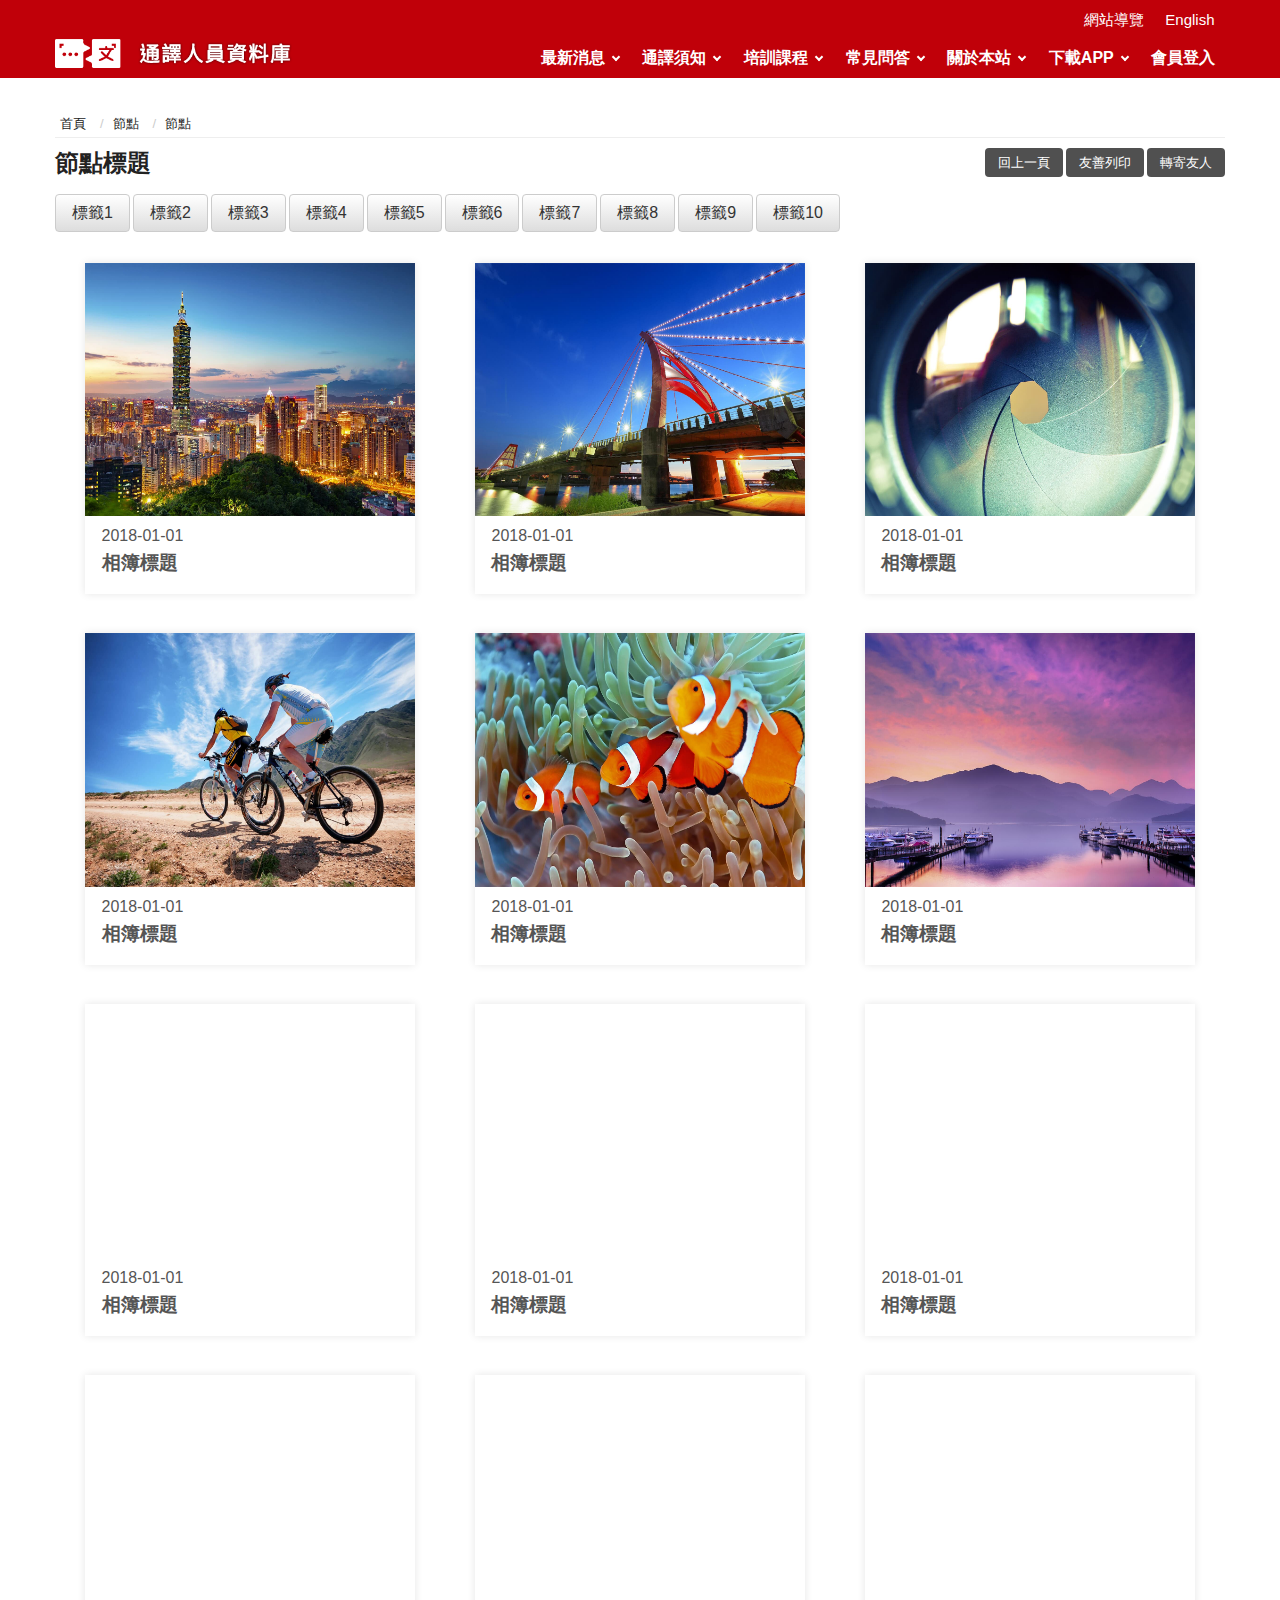
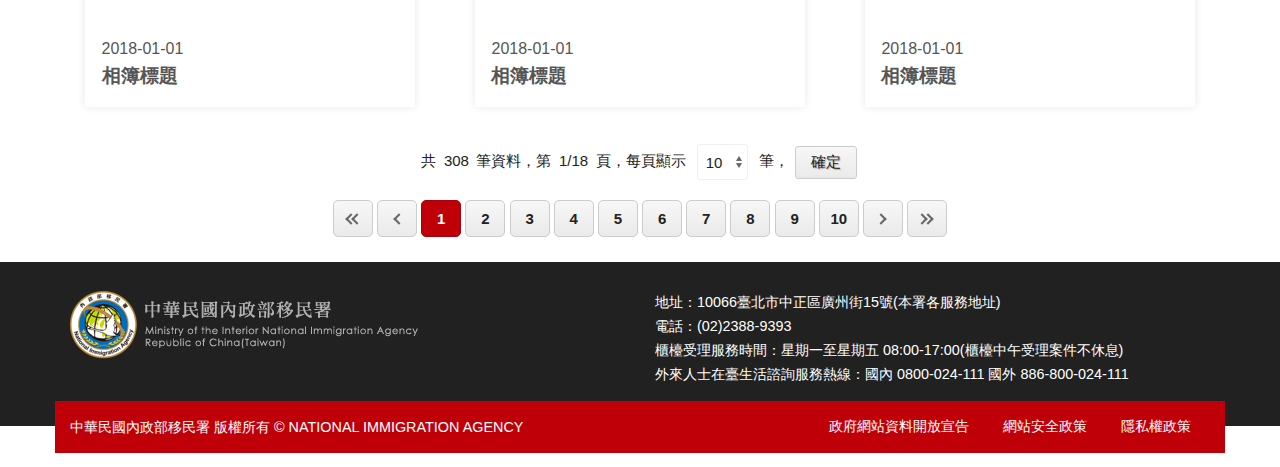
<file: lp_album.html>
<!doctype html>
<html lang="zh-Hant" class="no-js">

<head>
    <meta charset="utf-8">
    <meta http-equiv="X-UA-Compatible" content="IE=edge">
    <meta name="viewport" content="width=device-width, initial-scale=1">
    <title>通譯人才資料庫</title>
    <!--HTML5 Shim and Respond.js IE8 support of HTML5 elements and media queries [if lt IE 9]>
    <script src="js/html5shiv.js"></script>
    <script src="js/respond.min.js"></script>
    <![endif]-->
    <!-- slick css-->
    <link rel="stylesheet" type="text/css" href="vendor/slick/slick.css" />
    <link rel="stylesheet" type="text/css" href="vendor/slick/slick-theme.css" />
    <!-- hyUI css -->
    <link rel="stylesheet" href="css/hyui.css">
    <!-- favicon -->
    <link href="images/favicon.png" rel="icon" type="image/x-icon">
</head>

<body>
    <!-- wrapper Start -->
    <div class="wrapper">
        <!-- header Start -->
        <header class="header">
            <div class="container">
                <!-- navigation Start -->
                <nav class="navigation">
                    <!-- 一組ul預設靠右 -->
                    <!-- 兩組ul已寫JQ靠左靠右 -->
                    <ul>
                        <li><a href="#">網站導覽</a></li>
                        <li><a href="#">English</a></li>
                    </ul>
                </nav>
                <!-- navigation End -->
                <h1>
                    <a href="#"><img src="images/logo.png" alt="通譯人才資料庫" /></a>
                </h1>
                <!-- menu Start -->
                <nav class="menu">
                    <ul>
                        <li><a href="#">最新消息</a>
                            <ul>
                                <li><a href="#">第二層選單</a></li>
                                <li><a href="#">第二層選單</a></li>
                                <li><a href="#">第二層選單</a></li>
                                <li><a href="#">第二層選單</a></li>
                            </ul>
                        </li>
                        <li><a href="#">通譯須知</a>
                            <ul>
                                <li><a href="#">第二層選單</a></li>
                                <li><a href="#">第二層選單</a></li>
                                <li><a href="#">第二層選單</a></li>
                                <li><a href="#">第二層選單</a></li>
                            </ul>
                        </li>
                        <li><a href="#">培訓課程</a>
                            <ul>
                                <li><a href="#">第二層選單</a></li>
                                <li><a href="#">第二層選單</a></li>
                                <li><a href="#">第二層選單</a></li>
                                <li><a href="#">第二層選單</a></li>
                            </ul>
                        </li>
                        <li><a href="#">常見問答</a>
                            <ul>
                                <li><a href="#">第二層選單</a></li>
                                <li><a href="#">第二層選單</a></li>
                                <li><a href="#">第二層選單</a></li>
                                <li><a href="#">第二層選單</a></li>
                            </ul>
                        </li>
                        <li><a href="#">關於本站</a>
                            <ul>
                                <li><a href="#">第二層選單</a></li>
                                <li><a href="#">第二層選單</a></li>
                                <li><a href="#">第二層選單</a></li>
                                <li><a href="#">第二層選單</a></li>
                            </ul>
                        </li>
                        <li><a href="#">下載APP</a>
                            <ul>
                                <li><a href="#">第二層選單</a></li>
                                <li><a href="#">第二層選單</a></li>
                                <li><a href="#">第二層選單</a></li>
                                <li><a href="#">第二層選單</a></li>
                            </ul>
                        </li>
                        <li><a href="#">會員登入</a>
                        </li>
                    </ul>
                </nav>
                <!-- menu End -->
            </div>
        </header>
        <!-- header End -->
        <!-- main Start -->
        <div id="center" class="main innerpage">
            <!-- 內頁新增一個classname-->
            <div class="container">
                <!-- breadcrumb路徑 -->
                <div class="breadcrumb">
                    <ul>
                        <li><a href="#">首頁</a></li>
                        <li><a href="#">節點</a></li>
                        <li>節點</li>
                    </ul>
                </div>
                <!-- h2節點 -->
                <h2 class="title">節點標題</h2>
                <!-- function功能區塊 -->
                <div class="function">
                    <ul>
                        <li><a href="#">回上一頁</a></li>
                        <li><a href="#">友善列印</a></li>
                        <li><a href="#">轉寄友人</a></li>
                    </ul>
                </div>
                <!-- LP Start -->
                <section class="lp">
                    <!-- category -->
                    <div class="category">
                        <ul>
                            <li><a href="#">標籤1</a></li>
                            <li><a href="#">標籤2</a></li>
                            <li><a href="#">標籤3</a></li>
                            <li><a href="#">標籤4</a></li>
                            <li><a href="#">標籤5</a></li>
                            <li><a href="#">標籤6</a></li>
                            <li><a href="#">標籤7</a></li>
                            <li><a href="#">標籤8</a></li>
                            <li><a href="#">標籤9</a></li>
                            <li><a href="#">標籤10</a></li>
                        </ul>
                    </div>
                    <!-- 相簿列表 -->
                <div class="album">
                    <ul>
                        <li>
                            <div class="thumbnail">
                                <a href="#">
                                    <div class="img-container">
                                        <!-- 此範例為4:3比例 -->
                                        <picture>
                                            <source media="(min-width: 1200px)" data-srcset="images/demo/01.jpg">
                                            <source media="(min-width: 992px)" data-srcset="images/demo/01.jpg">
                                            <source media="(min-width: 576px)" data-srcset="images/demo/01.jpg">
                                            <source media="(max-width: 575px)" data-srcset="images/demo/01.jpg">
                                            <img data-original="images/demo/01.jpg" class="lazy">
                                            <noscript><img src="images/demo/01.jpg"></noscript>
                                        </picture>
                                    </div>
                                    <div class="caption">
                                        <time>2018-01-01</time>
                                        <h3>相簿標題</h3>
                                    </div>
                                </a>
                            </div>
                        </li>
                        <li>
                            <div class="thumbnail">
                                <a href="#">
                                    <div class="img-container">
                                        <!-- 此範例為4:3比例 -->
                                        <picture>
                                            <source media="(min-width: 1200px)" data-srcset="images/demo/02.jpg">
                                            <source media="(min-width: 992px)" data-srcset="images/demo/02.jpg">
                                            <source media="(min-width: 576px)" data-srcset="images/demo/02.jpg">
                                            <source media="(max-width: 575px)" data-srcset="images/demo/02.jpg">
                                            <img data-original="images/demo/02.jpg" class="lazy">
                                            <noscript><img src="images/demo/02.jpg"></noscript>
                                        </picture>
                                    </div>
                                    <div class="caption">
                                        <time>2018-01-01</time>
                                        <h3>相簿標題</h3>
                                    </div>
                                </a>
                            </div>
                        </li>
                        <li>
                            <div class="thumbnail">
                                <a href="#">
                                    <div class="img-container">
                                        <!-- 此範例為4:3比例 -->
                                        <picture>
                                            <source media="(min-width: 1200px)" data-srcset="images/demo/03.jpg">
                                            <source media="(min-width: 992px)" data-srcset="images/demo/03.jpg">
                                            <source media="(min-width: 576px)" data-srcset="images/demo/03.jpg">
                                            <source media="(max-width: 575px)" data-srcset="images/demo/03.jpg">
                                            <img data-original="images/demo/03.jpg" class="lazy">
                                            <noscript><img src="images/demo/03.jpg"></noscript>
                                        </picture>
                                    </div>
                                    <div class="caption">
                                        <time>2018-01-01</time>
                                        <h3>相簿標題</h3>
                                    </div>
                                </a>
                            </div>
                        </li>
                        <li>
                            <div class="thumbnail">
                                <a href="#">
                                    <div class="img-container">
                                        <!-- 此範例為4:3比例 -->
                                        <picture>
                                            <source media="(min-width: 1200px)" data-srcset="images/demo/04.jpg">
                                            <source media="(min-width: 992px)" data-srcset="images/demo/04.jpg">
                                            <source media="(min-width: 576px)" data-srcset="images/demo/04.jpg">
                                            <source media="(max-width: 575px)" data-srcset="images/demo/04.jpg">
                                            <img data-original="images/demo/04.jpg" class="lazy">
                                            <noscript><img src="images/demo/04.jpg"></noscript>
                                        </picture>
                                    </div>
                                    <div class="caption">
                                        <time>2018-01-01</time>
                                        <h3>相簿標題</h3>
                                    </div>
                                </a>
                            </div>
                        </li>
                        <li>
                            <div class="thumbnail">
                                <a href="#">
                                    <div class="img-container">
                                        <!-- 此範例為4:3比例 -->
                                        <picture>
                                            <source media="(min-width: 1200px)" data-srcset="images/demo/05.jpg">
                                            <source media="(min-width: 992px)" data-srcset="images/demo/05.jpg">
                                            <source media="(min-width: 576px)" data-srcset="images/demo/05.jpg">
                                            <source media="(max-width: 575px)" data-srcset="images/demo/05.jpg">
                                            <img data-original="images/demo/05.jpg" class="lazy">
                                            <noscript><img src="images/demo/05.jpg"></noscript>
                                        </picture>
                                    </div>
                                    <div class="caption">
                                        <time>2018-01-01</time>
                                        <h3>相簿標題</h3>
                                    </div>
                                </a>
                            </div>
                        </li>
                        <li>
                            <div class="thumbnail">
                                <a href="#">
                                    <div class="img-container">
                                        <!-- 此範例為4:3比例 -->
                                        <picture>
                                            <source media="(min-width: 1200px)" data-srcset="images/demo/06.jpg">
                                            <source media="(min-width: 992px)" data-srcset="images/demo/06.jpg">
                                            <source media="(min-width: 576px)" data-srcset="images/demo/06.jpg">
                                            <source media="(max-width: 575px)" data-srcset="images/demo/06.jpg">
                                            <img data-original="images/demo/06.jpg" class="lazy">
                                            <noscript><img src="images/demo/06.jpg"></noscript>
                                        </picture>
                                    </div>
                                    <div class="caption">
                                        <time>2018-01-01</time>
                                        <h3>相簿標題</h3>
                                    </div>
                                </a>
                            </div>
                        </li>
                        <li>
                            <div class="thumbnail">
                                <a href="#">
                                    <div class="img-container">
                                        <!-- 此範例為4:3比例 -->
                                        <picture>
                                            <source media="(min-width: 1200px)" data-srcset="images/demo/07.jpg">
                                            <source media="(min-width: 992px)" data-srcset="images/demo/07.jpg">
                                            <source media="(min-width: 576px)" data-srcset="images/demo/07.jpg">
                                            <source media="(max-width: 575px)" data-srcset="images/demo/07.jpg">
                                            <img data-original="images/demo/07.jpg" class="lazy">
                                            <noscript><img src="images/demo/07.jpg"></noscript>
                                        </picture>
                                    </div>
                                    <div class="caption">
                                        <time>2018-01-01</time>
                                        <h3>相簿標題</h3>
                                    </div>
                                </a>
                            </div>
                        </li>
                        <li>
                            <div class="thumbnail">
                                <a href="#">
                                    <div class="img-container">
                                        <!-- 此範例為4:3比例 -->
                                        <picture>
                                            <source media="(min-width: 1200px)" data-srcset="images/demo/08.jpg">
                                            <source media="(min-width: 992px)" data-srcset="images/demo/08.jpg">
                                            <source media="(min-width: 576px)" data-srcset="images/demo/08.jpg">
                                            <source media="(max-width: 575px)" data-srcset="images/demo/08.jpg">
                                            <img data-original="images/demo/08.jpg" class="lazy">
                                            <noscript><img src="images/demo/08.jpg"></noscript>
                                        </picture>
                                    </div>
                                    <div class="caption">
                                        <time>2018-01-01</time>
                                        <h3>相簿標題</h3>
                                    </div>
                                </a>
                            </div>
                        </li>
                        <li>
                            <div class="thumbnail">
                                <a href="#">
                                    <div class="img-container">
                                        <!-- 此範例為4:3比例 -->
                                        <picture>
                                            <source media="(min-width: 1200px)" data-srcset="images/demo/09.jpg">
                                            <source media="(min-width: 992px)" data-srcset="images/demo/09.jpg">
                                            <source media="(min-width: 576px)" data-srcset="images/demo/09.jpg">
                                            <source media="(max-width: 575px)" data-srcset="images/demo/09.jpg">
                                            <img data-original="images/demo/09.jpg" class="lazy">
                                            <noscript><img src="images/demo/09.jpg"></noscript>
                                        </picture>
                                    </div>
                                    <div class="caption">
                                        <time>2018-01-01</time>
                                        <h3>相簿標題</h3>
                                    </div>
                                </a>
                            </div>
                        </li>
                        <li>
                            <div class="thumbnail">
                                <a href="#">
                                    <div class="img-container">
                                        <!-- 此範例為4:3比例 -->
                                        <picture>
                                            <source media="(min-width: 1200px)" data-srcset="images/demo/10.jpg">
                                            <source media="(min-width: 992px)" data-srcset="images/demo/10.jpg">
                                            <source media="(min-width: 576px)" data-srcset="images/demo/10.jpg">
                                            <source media="(max-width: 575px)" data-srcset="images/demo/10.jpg">
                                            <img data-original="images/demo/10.jpg" class="lazy">
                                            <noscript><img src="images/demo/10.jpg"></noscript>
                                        </picture>
                                    </div>
                                    <div class="caption">
                                        <time>2018-01-01</time>
                                        <h3>相簿標題</h3>
                                    </div>
                                </a>
                            </div>
                        </li>
                        <li>
                            <div class="thumbnail">
                                <a href="#">
                                    <div class="img-container">
                                        <!-- 此範例為4:3比例 -->
                                        <picture>
                                            <source media="(min-width: 1200px)" data-srcset="images/demo/11.jpg">
                                            <source media="(min-width: 992px)" data-srcset="images/demo/11.jpg">
                                            <source media="(min-width: 576px)" data-srcset="images/demo/11.jpg">
                                            <source media="(max-width: 575px)" data-srcset="images/demo/11.jpg">
                                            <img data-original="images/demo/11.jpg" class="lazy">
                                            <noscript><img src="images/demo/11.jpg"></noscript>
                                        </picture>
                                    </div>
                                    <div class="caption">
                                        <time>2018-01-01</time>
                                        <h3>相簿標題</h3>
                                    </div>
                                </a>
                            </div>
                        </li>
                        <li>
                            <div class="thumbnail">
                                <a href="#">
                                    <div class="img-container">
                                        <!-- 此範例為4:3比例 -->
                                        <picture>
                                            <source media="(min-width: 1200px)" data-srcset="images/demo/12.jpg">
                                            <source media="(min-width: 992px)" data-srcset="images/demo/12.jpg">
                                            <source media="(min-width: 576px)" data-srcset="images/demo/12.jpg">
                                            <source media="(max-width: 575px)" data-srcset="images/demo/12.jpg">
                                            <img data-original="images/demo/12.jpg" class="lazy">
                                            <noscript><img src="images/demo/12.jpg"></noscript>
                                        </picture>
                                    </div>
                                    <div class="caption">
                                        <time>2018-01-01</time>
                                        <h3>相簿標題</h3>
                                    </div>
                                </a>
                            </div>
                        </li>
                    </ul>
                </div>
                </section>
                <!-- LP End -->
                <!-- Pagination -->
                <div class="pagination">
                    <form action="" class="form_inline">
                        <div class="total"> 共<span>308</span>筆資料，第<span>1/18</span>頁，每頁顯示 <select name="" id="">
                                <option value="">10</option>
                                <option value="">20</option>
                                <option value="">30</option>
                                <option value="">40</option>
                            </select> 筆， <input type="button" class="btn" value="確定">
                        </div>
                    </form>
                    <ul class="page">
                        <li class="first">
                            <a href="#" title="第一頁">第一頁 </a></li>
                        <li class="prev">
                            <a href="#" title="回上一頁">回上一頁 </a></li>
                        <li class="active"><a href="#">1</a></li>
                        <li><a href="#">2</a></li>
                        <li><a href="#">3</a></li>
                        <li><a href="#">4</a></li>
                        <li><a href="#">5</a></li>
                        <li><a href="#">6</a></li>
                        <li><a href="#">7</a></li>
                        <li><a href="#">8</a></li>
                        <li><a href="#">9</a></li>
                        <li><a href="#">10</a></li>
                        <li class="next">
                            <a href="#" title="下一頁">下一頁 </a>
                        </li>
                        <li class="last">
                            <a href="#" title="最後一頁">最後一頁 </a>
                        </li>
                    </ul>
                </div>
            </div>
        </div>
        <!-- footer Start-->
        <footer>
            <div class="container">
                <div class="footer_logo">
                    <img src="images/logo-footer.png" alt="" class="img-responsive">
                </div>
                <div class="footer_info">
                    <p>地址：10066臺北市中正區廣州街15號(本署各服務地址)<br>
                    電話：(02)2388-9393<br>
                    櫃檯受理服務時間：星期一至星期五 08:00-17:00(櫃檯中午受理案件不休息)<br>
                    外來人士在臺生活諮詢服務熱線：國內 0800-024-111 國外 886-800-024-111
                    </p>
                </div>
                <div class="footer_link">
                    <p class="Copyright">中華民國內政部移民署&nbsp;版權所有&nbsp;© NATIONAL IMMIGRATION AGENCY</p>
                    <ul>
                        <li><a href="javascript:;">隱私權政策</a></li>
                        <li><a href="javascript:;">網站安全政策</a></li>
                        <li><a href="javascript:;">政府網站資料開放宣告</a></li>
                    </ul>
                </div>  
            </div>
        </footer>
        <!-- footer End -->
    </div>
    <a href="javascript:;" class="scrollToTop">回頁首</a>
    <!-- JQ -->
    <script src="js/jquery-3.5.1.min.js"></script>
    <!-- 外掛 plugin js -->
    <script src="vendor/jquery.easing.min.js"></script><!-- ease -->
    <script src="vendor/slick/slick.min.js "></script><!-- slick -->
    <script src="vendor/slick/slick-lightbox.js "></script><!-- slick lightbox -->
    <script src="vendor/lazyload/lazyload.js"></script><!-- lazyload -->
    <script src="vendor/picturefill/picturefill.min.js" async></script><!-- picturefill -->
    <script src="vendor/scrolltable/jquery.scroltable.min.js"></script><!-- scrolltable -->
    <!-- hyUI -->
    <script src="js/hyui.js"></script>
    <!-- 客製js -->
    <script src="js/customize.js"></script>
</body>

</html>
</file>
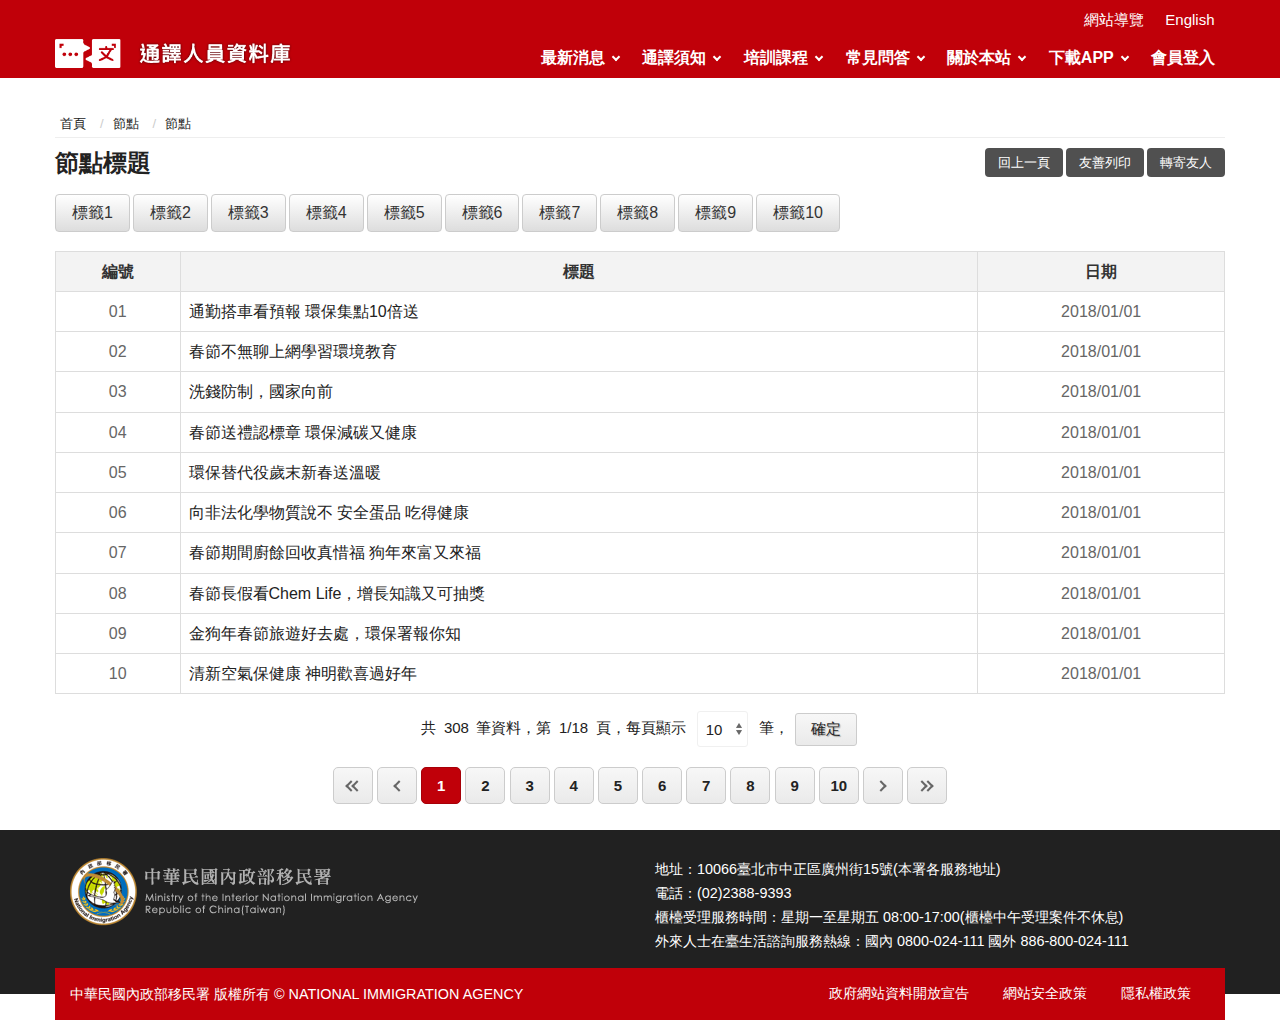
<file: lp_table.html>
<!doctype html>
<html lang="zh-Hant" class="no-js">

<head>
    <meta charset="utf-8">
    <meta http-equiv="X-UA-Compatible" content="IE=edge">
    <meta name="viewport" content="width=device-width, initial-scale=1">
    <title>通譯人才資料庫</title>
    <!--HTML5 Shim and Respond.js IE8 support of HTML5 elements and media queries [if lt IE 9]>
    <script src="js/html5shiv.js"></script>
    <script src="js/respond.min.js"></script>
    <![endif]-->
    <!-- slick css-->
    <link rel="stylesheet" type="text/css" href="vendor/slick/slick.css" />
    <link rel="stylesheet" type="text/css" href="vendor/slick/slick-theme.css" />
    <!-- hyUI css -->
    <link rel="stylesheet" href="css/hyui.css">
    <!-- favicon -->
    <link href="images/favicon.png" rel="icon" type="image/x-icon">
</head>

<body>
    <!-- wrapper Start -->
    <div class="wrapper">
        <!-- header Start -->
        <header class="header">
            <div class="container">
                <!-- navigation Start -->
                <nav class="navigation">
                    <!-- 一組ul預設靠右 -->
                    <!-- 兩組ul已寫JQ靠左靠右 -->
                    <ul>
                        <li><a href="#">網站導覽</a></li>
                        <li><a href="#">English</a></li>
                    </ul>
                </nav>
                <!-- navigation End -->
                <h1>
                    <a href="#"><img src="images/logo.png" alt="通譯人才資料庫" /></a>
                </h1>
                <!-- menu Start -->
                <nav class="menu">
                    <ul>
                        <li><a href="#">最新消息</a>
                            <ul>
                                <li><a href="#">第二層選單</a></li>
                                <li><a href="#">第二層選單</a></li>
                                <li><a href="#">第二層選單</a></li>
                                <li><a href="#">第二層選單</a></li>
                            </ul>
                        </li>
                        <li><a href="#">通譯須知</a>
                            <ul>
                                <li><a href="#">第二層選單</a></li>
                                <li><a href="#">第二層選單</a></li>
                                <li><a href="#">第二層選單</a></li>
                                <li><a href="#">第二層選單</a></li>
                            </ul>
                        </li>
                        <li><a href="#">培訓課程</a>
                            <ul>
                                <li><a href="#">第二層選單</a></li>
                                <li><a href="#">第二層選單</a></li>
                                <li><a href="#">第二層選單</a></li>
                                <li><a href="#">第二層選單</a></li>
                            </ul>
                        </li>
                        <li><a href="#">常見問答</a>
                            <ul>
                                <li><a href="#">第二層選單</a></li>
                                <li><a href="#">第二層選單</a></li>
                                <li><a href="#">第二層選單</a></li>
                                <li><a href="#">第二層選單</a></li>
                            </ul>
                        </li>
                        <li><a href="#">關於本站</a>
                            <ul>
                                <li><a href="#">第二層選單</a></li>
                                <li><a href="#">第二層選單</a></li>
                                <li><a href="#">第二層選單</a></li>
                                <li><a href="#">第二層選單</a></li>
                            </ul>
                        </li>
                        <li><a href="#">下載APP</a>
                            <ul>
                                <li><a href="#">第二層選單</a></li>
                                <li><a href="#">第二層選單</a></li>
                                <li><a href="#">第二層選單</a></li>
                                <li><a href="#">第二層選單</a></li>
                            </ul>
                        </li>
                        <li><a href="#">會員登入</a>
                        </li>
                    </ul>
                </nav>
                <!-- menu End -->
            </div>
        </header>
        <!-- header End -->
        <!-- main Start -->
        <div id="center" class="main innerpage">
            <!-- 內頁新增一個classname-->
            <div class="container">
                <div class="breadcrumb">
                    <ul>
                        <li><a href="#">首頁</a></li>
                        <li><a href="#">節點</a></li>
                        <li>節點</li>
                    </ul>
                </div>
                <!-- h2節點 -->
                <h2 class="title">節點標題</h2>
                <!-- function功能區塊 -->
                <div class="function">
                    <ul>
                        <li><a href="#">回上一頁</a></li>
                        <li><a href="#">友善列印</a></li>
                        <li><a href="#">轉寄友人</a></li>
                    </ul>
                </div>
                <section class="lp">
                    <!-- category -->
                    <div class="category">
                        <ul>
                            <li><a href="#">標籤1</a></li>
                            <li><a href="#">標籤2</a></li>
                            <li><a href="#">標籤3</a></li>
                            <li><a href="#">標籤4</a></li>
                            <li><a href="#">標籤5</a></li>
                            <li><a href="#">標籤6</a></li>
                            <li><a href="#">標籤7</a></li>
                            <li><a href="#">標籤8</a></li>
                            <li><a href="#">標籤9</a></li>
                            <li><a href="#">標籤10</a></li>
                        </ul>
                    </div>
                    <div class="table_list">
                        <table summary="">
                            <thead>
                                <tr>
                                    <th>編號</th>
                                    <th>標題</th>
                                    <th>日期</th>
                                </tr>
                            </thead>
                            <tbody>
                                <tr>
                                    <td data-title="編號" class="num">01</td>
                                    <td data-title="標題"><a href="#">通勤搭車看預報 環保集點10倍送</a></td>
                                    <td data-title="日期" class="date">2018/01/01</td>
                                </tr>
                                <tr>
                                    <td data-title="編號" class="num">02</td>
                                    <td data-title="標題"><a href="#">春節不無聊上網學習環境教育</a></td>
                                    <td data-title="日期" class="date">2018/01/01</td>
                                </tr>
                                <tr>
                                    <td data-title="編號" class="num">03</td>
                                    <td data-title="標題"><a href="#">洗錢防制，國家向前</a></td>
                                    <td data-title="日期" class="date">2018/01/01</td>
                                </tr>
                                <tr>
                                    <td data-title="編號" class="num">04</td>
                                    <td data-title="標題"><a href="#">春節送禮認標章 環保減碳又健康</a></td>
                                    <td data-title="日期" class="date">2018/01/01</td>
                                </tr>
                                <tr>
                                    <td data-title="編號" class="num">05</td>
                                    <td data-title="標題"><a href="#">環保替代役歲末新春送溫暖</a></td>
                                    <td data-title="日期" class="date">2018/01/01</td>
                                </tr>
                                <tr>
                                    <td data-title="編號" class="num">06</td>
                                    <td data-title="標題"><a href="#">向非法化學物質說不 安全蛋品 吃得健康</a></td>
                                    <td data-title="日期" class="date">2018/01/01</td>
                                </tr>
                                <tr>
                                    <td data-title="編號" class="num">07</td>
                                    <td data-title="標題"><a href="#">春節期間廚餘回收真惜福 狗年來富又來福</a></td>
                                    <td data-title="日期" class="date">2018/01/01</td>
                                </tr>
                                <tr>
                                    <td data-title="編號" class="num">08</td>
                                    <td data-title="標題"><a href="#">春節長假看Chem Life，增長知識又可抽獎</a></td>
                                    <td data-title="日期" class="date">2018/01/01</td>
                                </tr>
                                <tr>
                                    <td data-title="編號" class="num">09</td>
                                    <td data-title="標題"><a href="#">金狗年春節旅遊好去處，環保署報你知</a></td>
                                    <td data-title="日期" class="date">2018/01/01</td>
                                </tr>
                                <tr>
                                    <td data-title="編號" class="num">10</td>
                                    <td data-title="標題"><a href="#">清新空氣保健康 神明歡喜過好年</a></td>
                                    <td data-title="日期" class="date">2018/01/01</td>
                                </tr>
                            </tbody>
                        </table>
                    </div>
                </section>
                <!-- LP End -->
                <!-- Pagination -->
                <div class="pagination">
                    <form action="" class="form_inline">
                        <div class="total"> 共<span>308</span>筆資料，第<span>1/18</span>頁，每頁顯示 <select name="" id="">
                                <option value="">10</option>
                                <option value="">20</option>
                                <option value="">30</option>
                                <option value="">40</option>
                            </select> 筆， <input type="button" class="btn" value="確定">
                        </div>
                    </form>
                    <ul class="page">
                        <li class="first">
                            <a href="#" title="第一頁">第一頁 </a></li>
                        <li class="prev">
                            <a href="#" title="回上一頁">回上一頁 </a></li>
                        <li class="active"><a href="#">1</a></li>
                        <li><a href="#">2</a></li>
                        <li><a href="#">3</a></li>
                        <li><a href="#">4</a></li>
                        <li><a href="#">5</a></li>
                        <li><a href="#">6</a></li>
                        <li><a href="#">7</a></li>
                        <li><a href="#">8</a></li>
                        <li><a href="#">9</a></li>
                        <li><a href="#">10</a></li>
                        <li class="next">
                            <a href="#" title="下一頁">下一頁 </a>
                        </li>
                        <li class="last">
                            <a href="#" title="最後一頁">最後一頁 </a>
                        </li>
                    </ul>
                </div>
            </div>
        </div>
        <!-- footer Start-->
        <footer>
            <div class="container">
                <div class="footer_logo">
                    <img src="images/logo-footer.png" alt="" class="img-responsive">
                </div>
                <div class="footer_info">
                    <p>地址：10066臺北市中正區廣州街15號(本署各服務地址)<br>
                    電話：(02)2388-9393<br>
                    櫃檯受理服務時間：星期一至星期五 08:00-17:00(櫃檯中午受理案件不休息)<br>
                    外來人士在臺生活諮詢服務熱線：國內 0800-024-111 國外 886-800-024-111
                    </p>
                </div>
                <div class="footer_link">
                    <p class="Copyright">中華民國內政部移民署&nbsp;版權所有&nbsp;© NATIONAL IMMIGRATION AGENCY</p>
                    <ul>
                        <li><a href="javascript:;">隱私權政策</a></li>
                        <li><a href="javascript:;">網站安全政策</a></li>
                        <li><a href="javascript:;">政府網站資料開放宣告</a></li>
                    </ul>
                </div>  
            </div>
        </footer>
        <!-- footer End -->
    </div>
    <a href="javascript:;" class="scrollToTop">回頁首</a>
    <!-- JQ -->
    <script src="js/jquery-3.5.1.min.js"></script>
    <!-- 外掛 plugin js -->
    <script src="vendor/jquery.easing.min.js"></script><!-- ease -->
    <script src="vendor/slick/slick.min.js "></script><!-- slick -->
    <script src="vendor/slick/slick-lightbox.js "></script><!-- slick lightbox -->
    <script src="vendor/lazyload/lazyload.js"></script><!-- lazyload -->
    <script src="vendor/picturefill/picturefill.min.js" async></script><!-- picturefill -->
    <script src="vendor/scrolltable/jquery.scroltable.min.js"></script><!-- scrolltable -->
    <!-- hyUI -->
    <script src="js/hyui.js"></script>
    <!-- 客製js -->
    <script src="js/customize.js"></script>
</body>

</html>
</file>
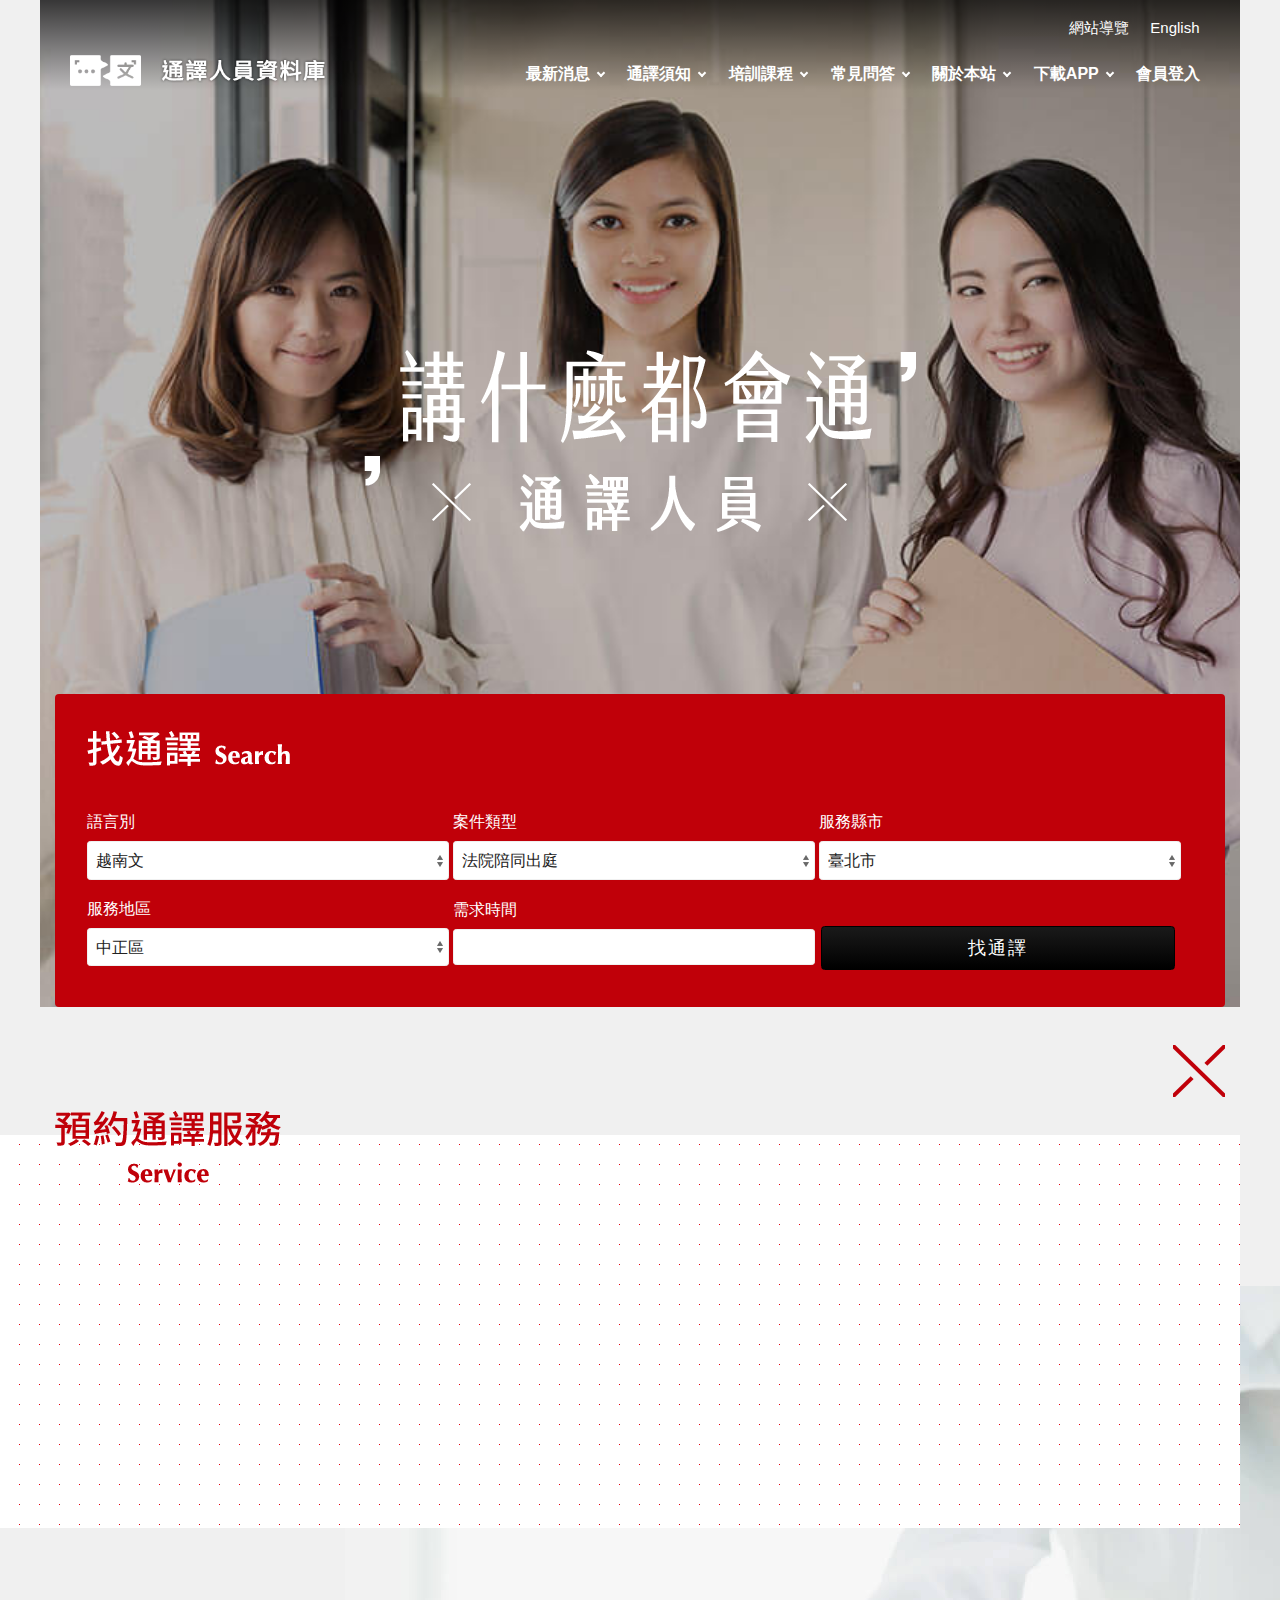
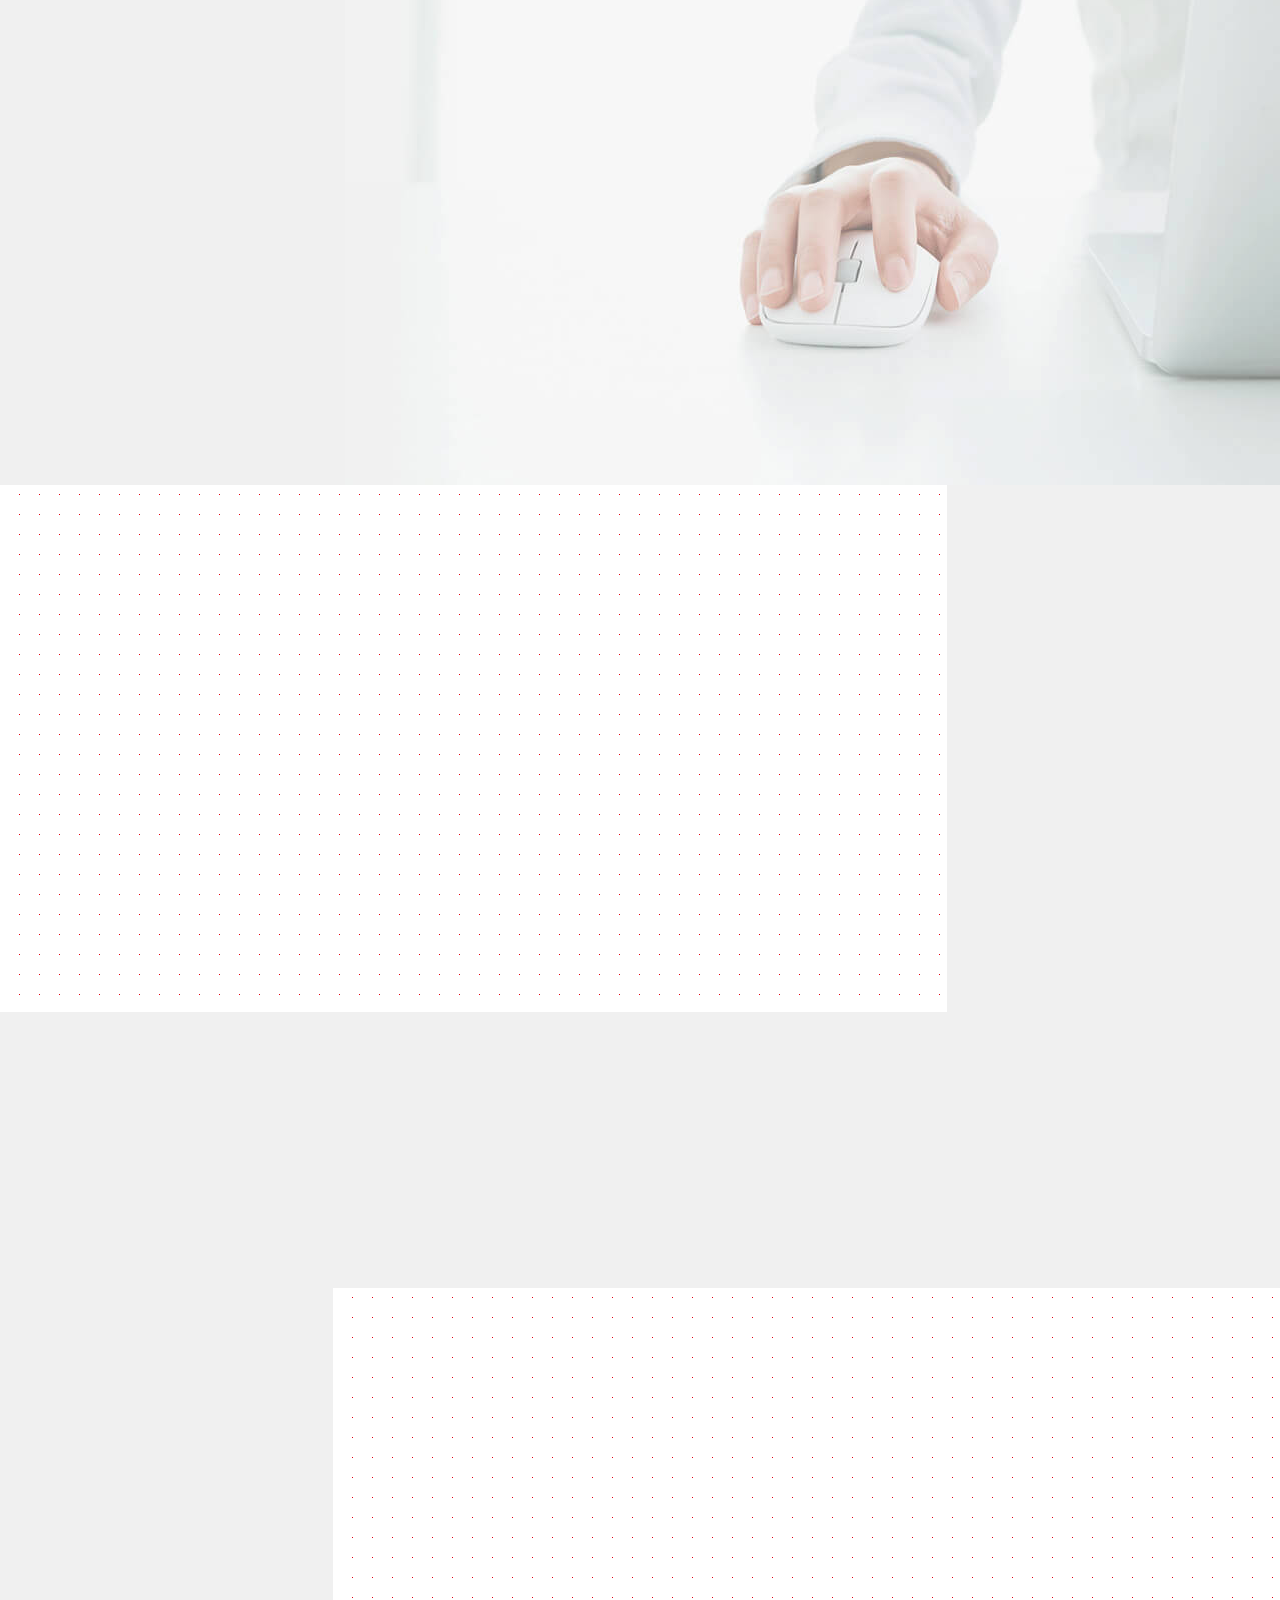
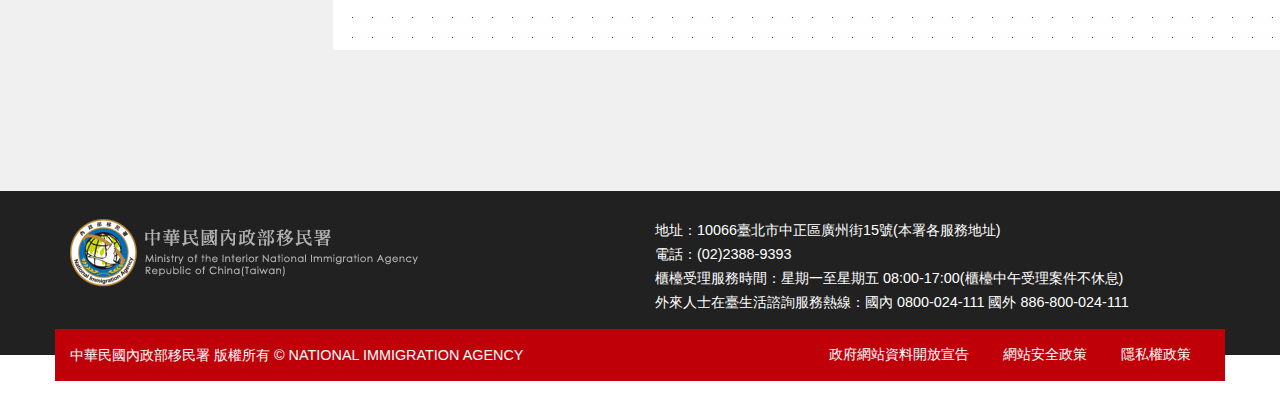
<file: mp.html>
<!doctype html>
<html lang="zh-Hant" class="no-js">

<head>
    <meta charset="utf-8">
    <meta http-equiv="X-UA-Compatible" content="IE=edge">
    <meta name="viewport" content="width=device-width, initial-scale=1">
    <title>通譯人才資料庫</title>
    <!--HTML5 Shim and Respond.js IE8 support of HTML5 elements and media queries [if lt IE 9]>
    <script src="js/html5shiv.js"></script>
    <script src="js/respond.min.js"></script>
    <![endif]-->
    <!-- slick css-->
    <!-- <link rel="stylesheet" type="text/css" href="vendor/slick/slick.css" />
    <link rel="stylesheet" type="text/css" href="vendor/slick/slick-theme.css" /> -->
    <!-- hyUI css -->
    <link rel="stylesheet" href="css/hyui.css">
    <!-- WOW動畫-->
    <link href="vendor/wow/animate.css" rel="stylesheet">
    <!-- favicon -->
    <link href="images/favicon.png" rel="icon" type="image/x-icon">
</head>

<body>
    <!-- wrapper Start -->
    <div class="wrapper mp">
        <div class='key_visual'>
            <div class="container">
                <!-- header Start -->
                <header class="header">
                    <div class="container">
                        <!-- navigation Start -->
                        <nav class="navigation">
                            <!-- 一組ul預設靠右 -->
                            <!-- 兩組ul已寫JQ靠左靠右 -->
                            <ul>
                                <li><a href="#">網站導覽</a></li>
                                <li><a href="#">English</a></li>
                            </ul>
                            <!-- <ul>
                                <li><a href="#">第二組導覽</a></li>
                                <li><a href="#">第二組導覽</a></li>
                                <li><a href="#">第二組導覽</a></li>
                            </ul>
                            <div class="language">
                                <a href="#">語言選擇</a>
                                <ul>
                                    <li><a href="#">繁體中文</a></li>
                                    <li><a href="#">简体中文</a></li>
                                    <li><a href="#">ENGLISH</a></li>
                                </ul>
                            </div> -->
                        </nav>
                        <!-- navigation End -->
                        <h1>
                            <a href="#"><img src="images/logo.png" alt="通譯人才資料庫" /></a>
                        </h1>
                        <!-- menu Start -->
                        <nav class="menu">
                            <ul>
                                <li><a href="#">最新消息</a>
                                    <ul>
                                        <li><a href="#">第二層選單</a></li>
                                        <li><a href="#">第二層選單</a></li>
                                        <li><a href="#">第二層選單</a></li>
                                        <li><a href="#">第二層選單</a></li>
                                    </ul>
                                </li>
                                <li><a href="#">通譯須知</a>
                                    <ul>
                                        <li><a href="#">第二層選單</a></li>
                                        <li><a href="#">第二層選單</a></li>
                                        <li><a href="#">第二層選單</a></li>
                                        <li><a href="#">第二層選單</a></li>
                                    </ul>
                                </li>
                                <li><a href="#">培訓課程</a>
                                    <ul>
                                        <li><a href="#">第二層選單</a></li>
                                        <li><a href="#">第二層選單</a></li>
                                        <li><a href="#">第二層選單</a></li>
                                        <li><a href="#">第二層選單</a></li>
                                    </ul>
                                </li>
                                <li><a href="#">常見問答</a>
                                    <ul>
                                        <li><a href="#">第二層選單</a></li>
                                        <li><a href="#">第二層選單</a></li>
                                        <li><a href="#">第二層選單</a></li>
                                        <li><a href="#">第二層選單</a></li>
                                    </ul>
                                </li>
                                <li><a href="#">關於本站</a>
                                    <ul>
                                        <li><a href="#">第二層選單</a></li>
                                        <li><a href="#">第二層選單</a></li>
                                        <li><a href="#">第二層選單</a></li>
                                        <li><a href="#">第二層選單</a></li>
                                    </ul>
                                </li>
                                <li><a href="#">下載APP</a>
                                    <ul>
                                        <li><a href="#">第二層選單</a></li>
                                        <li><a href="#">第二層選單</a></li>
                                        <li><a href="#">第二層選單</a></li>
                                        <li><a href="#">第二層選單</a></li>
                                    </ul>
                                </li>
                                <li><a href="#">會員登入</a>
                                </li>
                            </ul>
                        </nav>
                        <!-- menu End -->
                    </div>
                </header>
                <!-- header End -->
                <section class="Key-search">
                    <h2 class="slogan wow fadeInDown" data-wow-delay=".2s">講什麼都會通，通譯人才</h2>
                    <div class="container wow fadeInUp" data-wow-delay=".6s">
                        <h3>找通譯</h3>
                        <div class="col">
                            <form action="" class="form_inline"> 
                                <div class="form_grp">
                                    <label for="selectSample">語言別</label>
                                    <select name="" id="selectSample">
                                        <option value="">越南文</option>
                                        <option value="">選項二</option>
                                        <option value="">選項三</option>
                                        <option value="">選項四</option>
                                    </select>
                                </div>
                                <div class="form_grp">
                                    <label for="selectSample">案件類型</label>
                                    <select name="" id="selectSample">
                                        <option value="">法院陪同出庭</option>
                                        <option value="">選項二</option>
                                        <option value="">選項三</option>
                                        <option value="">選項四</option>
                                    </select>
                                </div>
                                <div class="form_grp">
                                    <label for="selectSample">服務縣市</label>
                                    <select name="" id="selectSample">
                                        <option value="">臺北市</option>
                                        <option value="">選項二</option>
                                        <option value="">選項三</option>
                                        <option value="">選項四</option>
                                    </select>
                                </div>
                                <div class="form_grp">
                                    <label for="selectSample">服務地區</label>
                                    <select name="" id="selectSample">
                                        <option value="">中正區</option>
                                        <option value="">選項二</option>
                                        <option value="">選項三</option>
                                        <option value="">選項四</option>
                                    </select>
                                </div>
                                <div class="form_grp">
                                    <label for="selectSample">需求時間</label>
                                    <input type="text">
                                    <!-- <select name="" id="selectSample">
                                        <option value="">2019-01-01</option>
                                        <option value="">2019-01-02</option>
                                        <option value="">2019-01-03</option>
                                        <option value="">2019-01-04</option>
                                    </select> -->
                                </div>
                                <button type="button" class="btn btn-go">找通譯</button>
                            </form>
                        </div>
                    </div>
                </section>
            </div>
        </div>
        <!-- main Start -->
        <div id="center" class="main">
            <!-- 任何一個section下一層都要包下一層都要包div container作對齊 -->
            <!-- //// class 都可以隨意命名 !!! ///// -->

            <!-- search + key visual -->
            <!-- <section class="Key-search">
                <div class="container">
                    <h2>找通譯</h2>
                    <div class="col">
                        <form action="" class="form_inline"> 
                            <div class="form_grp">
                                <label for="selectSample">語言別</label>
                                <select name="" id="selectSample">
                                    <option value="">越南文</option>
                                    <option value="">選項二</option>
                                    <option value="">選項三</option>
                                    <option value="">選項四</option>
                                </select>
                            </div>
                            <div class="form_grp">
                                <label for="selectSample">案件類型</label>
                                <select name="" id="selectSample">
                                    <option value="">法院陪同出庭</option>
                                    <option value="">選項二</option>
                                    <option value="">選項三</option>
                                    <option value="">選項四</option>
                                </select>
                            </div>
                            <div class="form_grp">
                                <label for="selectSample">服務縣市</label>
                                <select name="" id="selectSample">
                                    <option value="">臺北市</option>
                                    <option value="">選項二</option>
                                    <option value="">選項三</option>
                                    <option value="">選項四</option>
                                </select>
                            </div>
                            <div class="form_grp">
                                <label for="selectSample">服務地區</label>
                                <select name="" id="selectSample">
                                    <option value="">中正區</option>
                                    <option value="">選項二</option>
                                    <option value="">選項三</option>
                                    <option value="">選項四</option>
                                </select>
                            </div>
                            <div class="form_grp">
                                <label for="selectSample">需求時間</label>
                                <select name="" id="selectSample">
                                    <option value="">2019-01-01</option>
                                    <option value="">2019-01-02</option>
                                    <option value="">2019-01-03</option>
                                    <option value="">2019-01-04</option>
                                </select>
                            </div>
                            <button type="button" class="btn btn-go">找通譯</button>
                        </form>
                    </div>
                </div>
            </section> -->
            <!-- 共用背景 -->
            <div class="cross-bg">
                <!-- service -->
                <section class="service">
                    <div class="container">
                        <h3>預約通譯服務</h3>
                        <div class="col wow fadeInLeft" data-wow-delay=".2s">
                            <h4>1、搜尋通譯</h4>
                            <img src="images/icon-sevice-1.svg" alt="" class="">
                            <p>需求單位依照需求搜尋合適通譯人才，發送預約需求單</p>
                        </div>
                        <div class="col wow fadeInLeft" data-wow-delay=".4s">
                            <h4>2、雙方聯繫</h4>
                            <img src="images/icon-sevice-2.svg" alt="">
                            <p>通譯透過APP收到案件需求，回覆後雙方溝通案件內容</p>
                        </div>
                        <div class="col wow fadeInLeft" data-wow-delay=".6s">
                            <h4>3、確認預約</h4>
                            <img src="images/icon-sevice-3.svg" alt="">
                            <p>雙方確認後完成通譯服務預約，服務完成後雙方可留下評價，鼓勵優質通譯</p>
                        </div>
                    </div>
                </section>
                <!-- news -->
                <section class="news">
                    <div class="container wow fadeInDown" data-wow-delay=".4s">
                        <h3>最新消息</h3>
                        <div class="col">
                            <ul>
                                <li>
                                    <a href=""><span class="date">2020/05/30</span>新住民遇勞工調解不害怕新北5國通譯助爭取權益</a>
                                </li>
                                <li>
                                    <a href=""><span class="date">2020/05/30</span>新住民遇勞工調解不害怕新北5國通譯助爭取權益</a>
                                </li>
                                <li>
                                    <a href=""><span class="date">2020/05/30</span>新住民遇勞工調解不害怕新北5國通譯助爭取權益</a>
                                </li>
                                <li>
                                    <a href=""><span class="date">2020/05/30</span>新住民遇勞工調解不害怕新北5國通譯助爭取權益</a>
                                </li>
                                <li>
                                    <a href=""><span class="date">2020/05/30</span>新住民遇勞工調解不害怕新北5國通譯助爭取權益</a>
                                </li>
                            </ul>
                        </div>
                    </div>
                    <div class="btn_grp wow fadeInDown" data-wow-delay=".6s">
                        <button type="button" class="btn btn-more">更多最新消息</button>
                    </div>
                </section>
            </div>
            
            <!-- course -->
            <section class="course">
                <div class="container wow fadeInDown" data-wow-delay=".4s">
                    <h3>通譯課程</h3>
                    <div class="col">
                        <a href="#">
                            <p>108年度臺北市新移民會館外語通譯人員招募培訓公告108年度臺北市新移民會館外語通譯人員招募培訓公告</p>
                            <div class="img-container"><img src="images/bg-course-1.jpg" alt="" class="lazy cover"></div>
                        </a>
                    </div>
                    <div class="col">
                        <a href="#">
                            <p>108年度臺北市新移民會館外語通譯人員招募培訓公告</p>
                            <div class="img-container"><img src="images/bg-course-2.jpg" alt="" class="lazy cover"></div>
                        </a>
                    </div>
                    <div class="col">
                        <a href="#">
                            <p>108年度臺北市新移民會館外語通譯人員招募培訓公告</p>
                            <div class="img-container"><img src="images/bg-course-3.jpg" alt="" class="lazy cover"></div>
                        </a>
                    </div>
                </div>
                <div class="btn_grp wow fadeInDown" data-wow-delay=".6s">
                    <button type="button" class="btn btn-more">通譯課程</button>
                </div>
            </section>
            <!-- 成為通譯 -->
            <section class="join">
                <div class="container">
                    <div class="col wow fadeInUp" data-wow-delay=".4s">
                        <a href="#">
                            <p>需求單位<br>申請帳號</p>
                        </a>
                    </div>
                    <div class="col wow fadeInUp" data-wow-delay=".7s">
                        <a href="#">
                            <p>我想<br>成為通譯</p>
                            <span>讓你夢想成真<br>快加入我們</span>
                        </a>
                    </div>
                    <div class="col wow fadeInUp" data-wow-delay="1s">
                        <a href="#">
                            <p>通譯<br>常見問題</p>
                            <span>你的疑慮問題<br>我幫你解決</span>
                        </a>
                    </div>
                </div>
            </section>
        </div>
        <!-- footer Start-->
        <footer>
            <div class="container">
                <div class="footer_logo">
                    <img src="images/logo-footer.png" alt="" class="img-responsive">
                </div>
                <div class="footer_info">
                    <p>地址：10066臺北市中正區廣州街15號(本署各服務地址)<br>
                    電話：(02)2388-9393<br>
                    櫃檯受理服務時間：星期一至星期五 08:00-17:00(櫃檯中午受理案件不休息)<br>
                    外來人士在臺生活諮詢服務熱線：國內 0800-024-111 國外 886-800-024-111
                    </p>
                </div>
                <div class="footer_link">
                    <p class="Copyright">中華民國內政部移民署&nbsp;版權所有&nbsp;© NATIONAL IMMIGRATION AGENCY</p>
                    <ul>
                        <li><a href="javascript:;">隱私權政策</a></li>
                        <li><a href="javascript:;">網站安全政策</a></li>
                        <li><a href="javascript:;">政府網站資料開放宣告</a></li>
                    </ul>
                </div>  
            </div>
        </footer>
        <!-- footer End -->
    </div>
    <a href="javascript:;" class="scrollToTop">回頁首</a>
    <!-- JQ -->
    <script src="js/jquery-3.5.1.min.js"></script>
    <!-- 外掛 plugin js -->
    <script src="vendor/jquery.easing.min.js"></script><!-- ease -->
    <!-- slick -->
    <!-- <script src="vendor/slick/slick.min.js "></script>
    <script src="vendor/slick/slick-lightbox.js "></script> -->
    <!-- lazyload -->
    <script src="vendor/lazyload/lazyload.js"></script>
    <!-- picturefill -->
    <script src="vendor/picturefill/picturefill.min.js" async></script>
    <!-- scrolltable -->
    <!-- <script src="vendor/scrolltable/jquery.scroltable.min.js"></script> -->
    <!-- hyUI -->
    <script src="js/hyui.js"></script>
    <!-- 客製js -->
    <script src="js/customize.js"></script>
    <!-- WOW -->
    <script src="vendor/wow/wow.js"></script>
    <script>
        wow = new WOW(
        {
            animateClass: 'animated',
            offset:       100,
            callback:     function(box) {
                console.log("WOW: animating <" + box.tagName.toLowerCase() + ">")
            }
        }
        );
        wow.init();
        document.getElementById('moar').onclick = function() {
            var section = document.createElement('section');
            section.className = 'section--purple wow fadeInDown';
            this.parentNode.insertBefore(section, this);
        };
    </script>
</body>

</html>
</file>
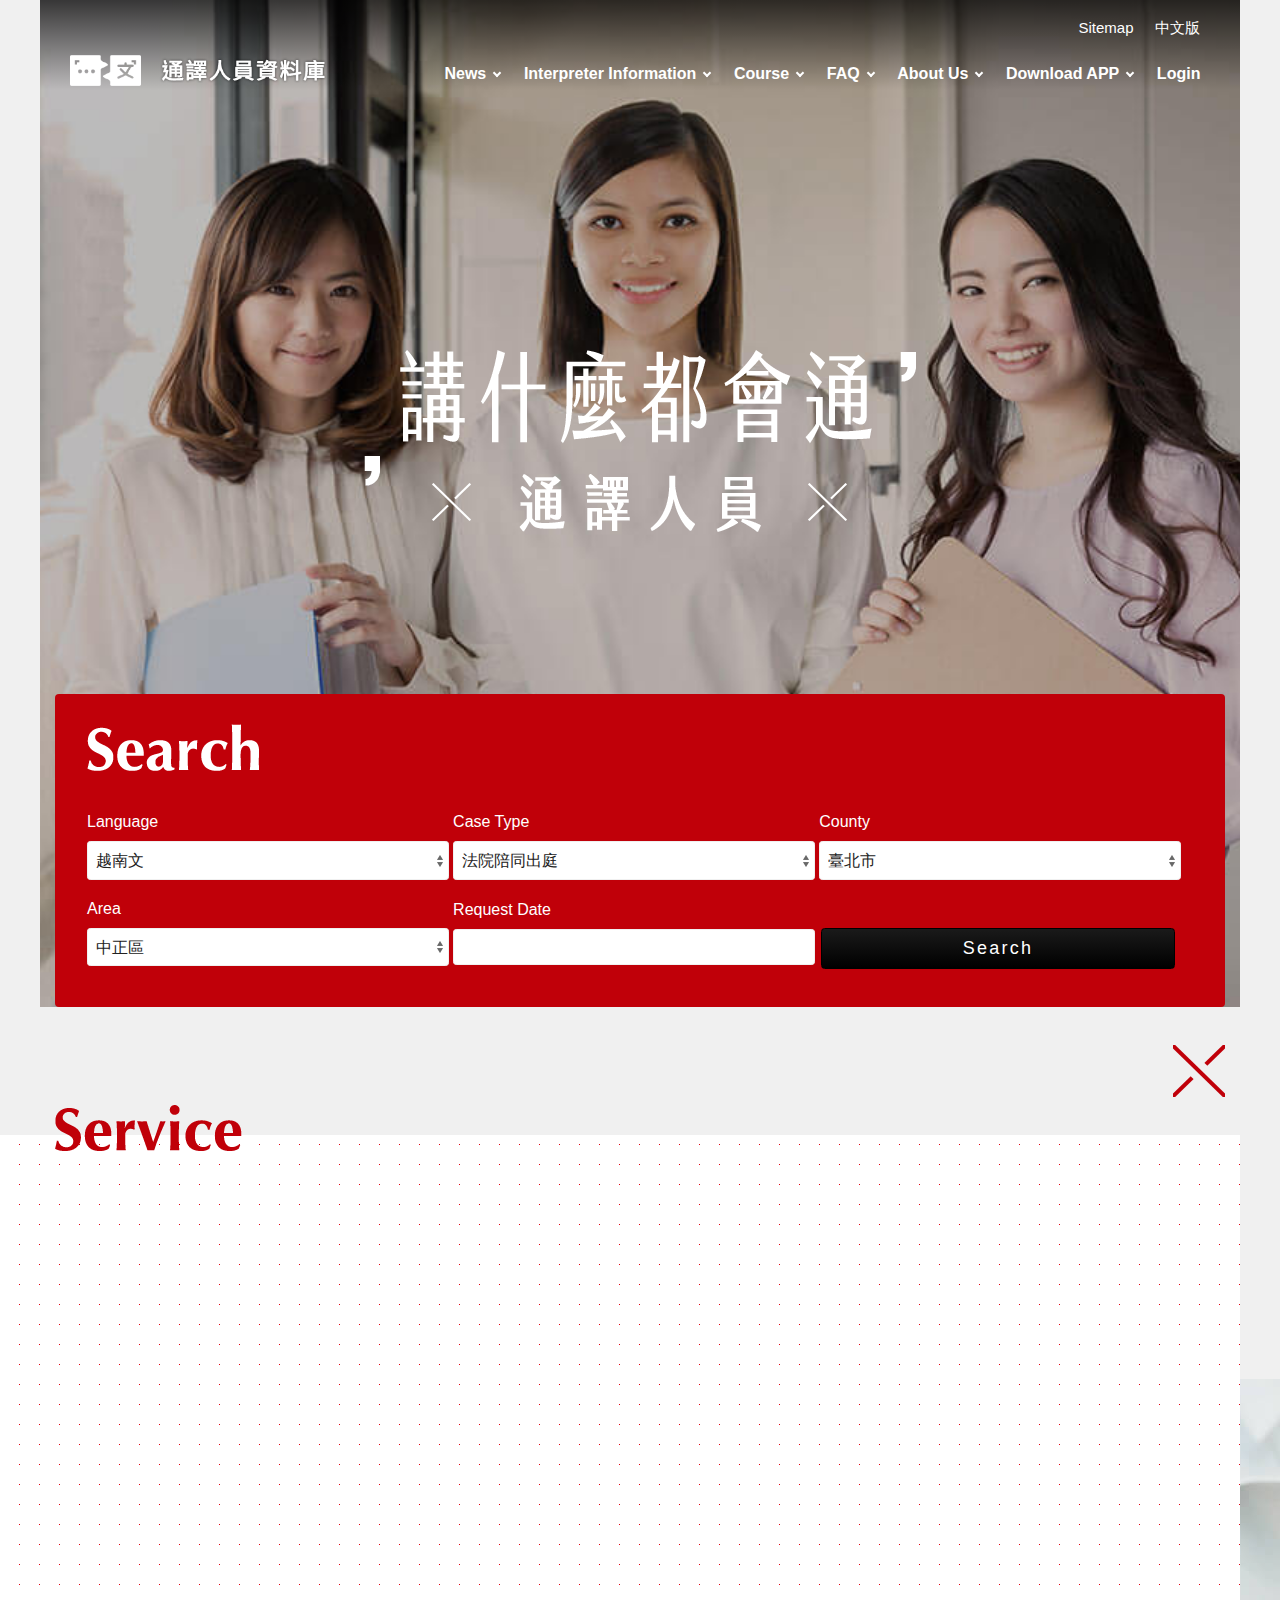
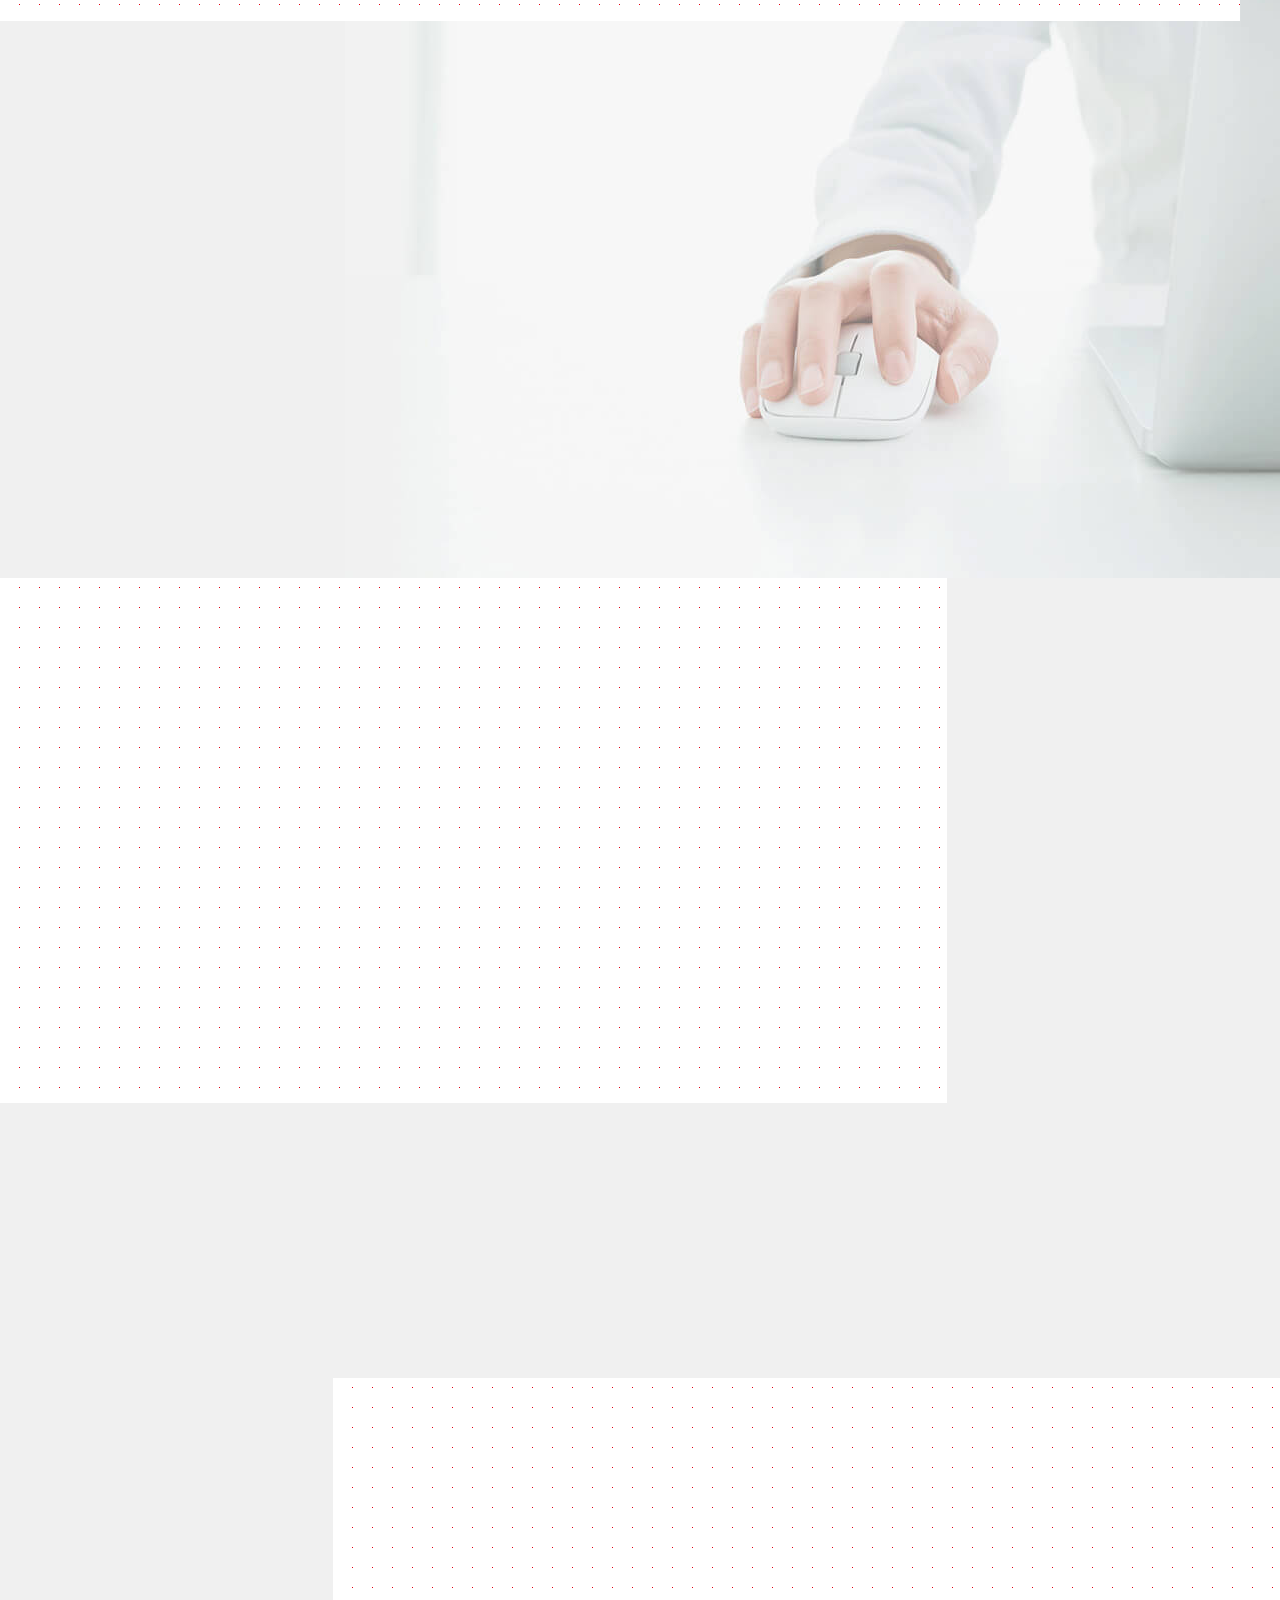
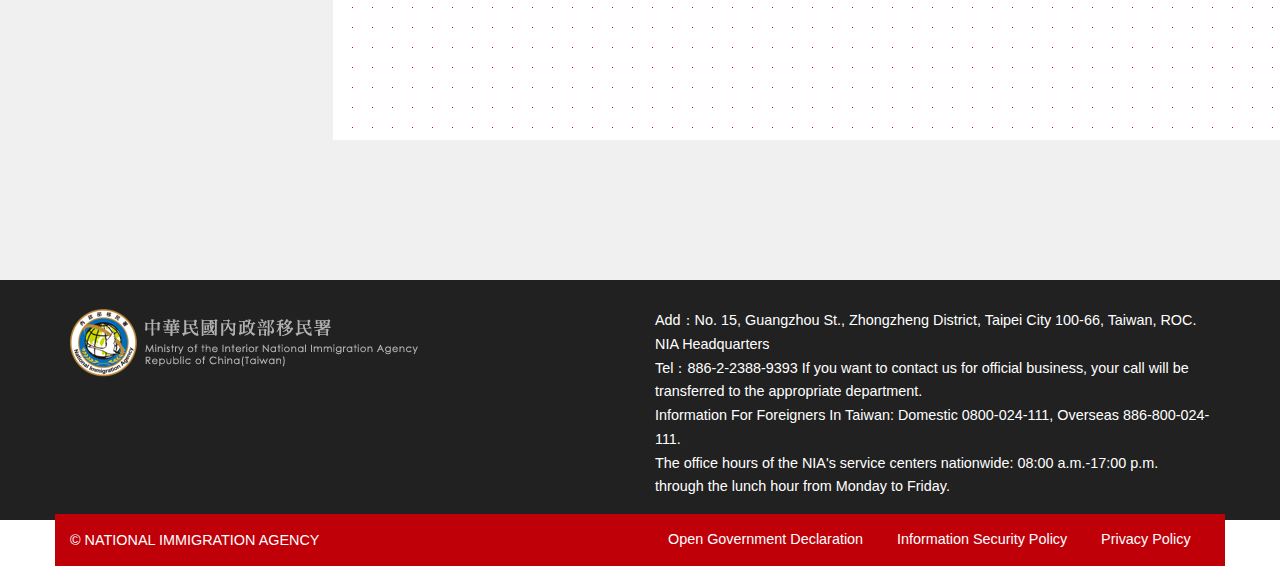
<file: mp_en.html>
<!doctype html>
<html lang="zh-Hant" class="no-js">

<head>
    <meta charset="utf-8">
    <meta http-equiv="X-UA-Compatible" content="IE=edge">
    <meta name="viewport" content="width=device-width, initial-scale=1">
    <title>通譯人才資料庫</title>
    <!--HTML5 Shim and Respond.js IE8 support of HTML5 elements and media queries [if lt IE 9]>
    <script src="js/html5shiv.js"></script>
    <script src="js/respond.min.js"></script>
    <![endif]-->
    <!-- slick css-->
    <!-- <link rel="stylesheet" type="text/css" href="vendor/slick/slick.css" />
    <link rel="stylesheet" type="text/css" href="vendor/slick/slick-theme.css" /> -->
    <!-- hyUI css -->
    <link rel="stylesheet" href="css/hyui_en.css">
    <!-- WOW動畫-->
    <link href="vendor/wow/animate.css" rel="stylesheet">
    <!-- favicon -->
    <link href="images/favicon.png" rel="icon" type="image/x-icon">
</head>

<body>
    <!-- wrapper Start -->
    <div class="wrapper mp">
        <div class='key_visual'>
            <div class="container">
                <!-- header Start -->
                <header class="header">
                    <div class="container">
                        <!-- navigation Start -->
                        <nav class="navigation">
                            <!-- 一組ul預設靠右 -->
                            <!-- 兩組ul已寫JQ靠左靠右 -->
                            <ul>
                                <li><a href="#">Sitemap</a></li>
                                <li><a href="#">中文版</a></li>
                            </ul>
                            <!-- <ul>
                                <li><a href="#">第二組導覽</a></li>
                                <li><a href="#">第二組導覽</a></li>
                                <li><a href="#">第二組導覽</a></li>
                            </ul>
                            <div class="language">
                                <a href="#">語言選擇</a>
                                <ul>
                                    <li><a href="#">繁體中文</a></li>
                                    <li><a href="#">简体中文</a></li>
                                    <li><a href="#">ENGLISH</a></li>
                                </ul>
                            </div> -->
                        </nav>
                        <!-- navigation End -->
                        <h1>
                            <a href="#"><img src="images/logo.png" alt="通譯人才資料庫" /></a>
                        </h1>
                        <!-- menu Start -->
                        <nav class="menu">
                            <ul>
                                <li><a href="#">News</a>
                                    <ul>
                                        <li><a href="#">第二層選單</a></li>
                                        <li><a href="#">第二層選單</a></li>
                                        <li><a href="#">第二層選單</a></li>
                                        <li><a href="#">第二層選單</a></li>
                                    </ul>
                                </li>
                                <li><a href="#">Interpreter Information</a>
                                    <ul>
                                        <li><a href="#">第二層選單</a></li>
                                        <li><a href="#">第二層選單</a></li>
                                        <li><a href="#">第二層選單</a></li>
                                        <li><a href="#">第二層選單</a></li>
                                    </ul>
                                </li>
                                <li><a href="#">Course</a>
                                    <ul>
                                        <li><a href="#">第二層選單</a></li>
                                        <li><a href="#">第二層選單</a></li>
                                        <li><a href="#">第二層選單</a></li>
                                        <li><a href="#">第二層選單</a></li>
                                    </ul>
                                </li>
                                <li><a href="#">FAQ</a>
                                    <ul>
                                        <li><a href="#">第二層選單</a></li>
                                        <li><a href="#">第二層選單</a></li>
                                        <li><a href="#">第二層選單</a></li>
                                        <li><a href="#">第二層選單</a></li>
                                    </ul>
                                </li>
                                <li><a href="#">About Us</a>
                                    <ul>
                                        <li><a href="#">第二層選單</a></li>
                                        <li><a href="#">第二層選單</a></li>
                                        <li><a href="#">第二層選單</a></li>
                                        <li><a href="#">第二層選單</a></li>
                                    </ul>
                                </li>
                                <li><a href="#">Download APP</a>
                                    <ul>
                                        <li><a href="#">第二層選單</a></li>
                                        <li><a href="#">第二層選單</a></li>
                                        <li><a href="#">第二層選單</a></li>
                                        <li><a href="#">第二層選單</a></li>
                                    </ul>
                                </li>
                                <li><a href="#">Login</a>
                                </li>
                            </ul>
                        </nav>
                        <!-- menu End -->
                    </div>
                </header>
                <!-- header End -->
                <section class="Key-search">
                    <h2 class="slogan wow fadeInDown" data-wow-delay=".2s">講什麼都會通，通譯人才</h2>
                    <div class="container wow fadeInUp" data-wow-delay=".6s">
                        <h3>找通譯</h3>
                        <div class="col">
                            <form action="" class="form_inline"> 
                                <div class="form_grp">
                                    <label for="selectSample">Language</label>
                                    <select name="" id="selectSample">
                                        <option value="">越南文</option>
                                        <option value="">選項二</option>
                                        <option value="">選項三</option>
                                        <option value="">選項四</option>
                                    </select>
                                </div>
                                <div class="form_grp">
                                    <label for="selectSample">Case Type</label>
                                    <select name="" id="selectSample">
                                        <option value="">法院陪同出庭</option>
                                        <option value="">選項二</option>
                                        <option value="">選項三</option>
                                        <option value="">選項四</option>
                                    </select>
                                </div>
                                <div class="form_grp">
                                    <label for="selectSample">County</label>
                                    <select name="" id="selectSample">
                                        <option value="">臺北市</option>
                                        <option value="">選項二</option>
                                        <option value="">選項三</option>
                                        <option value="">選項四</option>
                                    </select>
                                </div>
                                <div class="form_grp">
                                    <label for="selectSample">Area</label>
                                    <select name="" id="selectSample">
                                        <option value="">中正區</option>
                                        <option value="">選項二</option>
                                        <option value="">選項三</option>
                                        <option value="">選項四</option>
                                    </select>
                                </div>
                                <div class="form_grp">
                                    <label for="selectSample">Request Date</label>
                                    <input type="text">
                                    <!-- <select name="" id="selectSample">
                                        <option value="">2019-01-01</option>
                                        <option value="">2019-01-02</option>
                                        <option value="">2019-01-03</option>
                                        <option value="">2019-01-04</option>
                                    </select> -->
                                </div>
                                <button type="button" class="btn btn-go">Search</button>
                            </form>
                        </div>
                    </div>
                </section>
            </div>
        </div>
        <!-- main Start -->
        <div id="center" class="main">
            <!-- 任何一個section下一層都要包下一層都要包div container作對齊 -->
            <!-- //// class 都可以隨意命名 !!! ///// -->

            <!-- search + key visual -->
            <!-- <section class="Key-search">
                <div class="container">
                    <h2>找通譯</h2>
                    <div class="col">
                        <form action="" class="form_inline"> 
                            <div class="form_grp">
                                <label for="selectSample">語言別</label>
                                <select name="" id="selectSample">
                                    <option value="">越南文</option>
                                    <option value="">選項二</option>
                                    <option value="">選項三</option>
                                    <option value="">選項四</option>
                                </select>
                            </div>
                            <div class="form_grp">
                                <label for="selectSample">案件類型</label>
                                <select name="" id="selectSample">
                                    <option value="">法院陪同出庭</option>
                                    <option value="">選項二</option>
                                    <option value="">選項三</option>
                                    <option value="">選項四</option>
                                </select>
                            </div>
                            <div class="form_grp">
                                <label for="selectSample">服務縣市</label>
                                <select name="" id="selectSample">
                                    <option value="">臺北市</option>
                                    <option value="">選項二</option>
                                    <option value="">選項三</option>
                                    <option value="">選項四</option>
                                </select>
                            </div>
                            <div class="form_grp">
                                <label for="selectSample">服務地區</label>
                                <select name="" id="selectSample">
                                    <option value="">中正區</option>
                                    <option value="">選項二</option>
                                    <option value="">選項三</option>
                                    <option value="">選項四</option>
                                </select>
                            </div>
                            <div class="form_grp">
                                <label for="selectSample">需求時間</label>
                                <select name="" id="selectSample">
                                    <option value="">2019-01-01</option>
                                    <option value="">2019-01-02</option>
                                    <option value="">2019-01-03</option>
                                    <option value="">2019-01-04</option>
                                </select>
                            </div>
                            <button type="button" class="btn btn-go">找通譯</button>
                        </form>
                    </div>
                </div>
            </section> -->
            <!-- 共用背景 -->
            <div class="cross-bg">
                <!-- service -->
                <section class="service">
                    <div class="container">
                        <h3>預約通譯服務</h3>
                        <div class="col wow fadeInLeft" data-wow-delay=".2s">
                            <h4>Step 1、<br>Search Interpreter</h4>
                            <img src="images/icon-sevice-1.svg" alt="" class="">
                            <p>The demand units search for suitable interpreters according to the requests and send a reservation.</p>
                        </div>
                        <div class="col wow fadeInLeft" data-wow-delay=".4s">
                            <h4>Step 2、<br>Contact Both Sides</h4>
                            <img src="images/icon-sevice-2.svg" alt="">
                            <p>The interpreter receives the case request through the APP, and two sides communicate the case content after replying.</p>
                        </div>
                        <div class="col wow fadeInLeft" data-wow-delay=".6s">
                            <h4>Step 3、<br>Confirm Reservation</h4>
                            <img src="images/icon-sevice-3.svg" alt="">
                            <p>The reservation will be completed after confirming by both sides. After the service is finish, both sides can leave comments to encourage high-quality interpreters.</p>
                        </div>
                    </div>
                </section>
                <!-- news -->
                <section class="news">
                    <div class="container wow fadeInDown" data-wow-delay=".4s">
                        <h3>最新消息</h3>
                        <div class="col">
                            <ul>
                                <li>
                                    <a href=""><span class="date">2020/05/30</span>Fraudulent activities nowadays are endless with techniques constantly evolving.</a>
                                </li>
                                <li>
                                    <a href=""><span class="date">2020/05/30</span>Fraudulent activities nowadays are endless with techniques constantly evolving.</a>
                                </li>
                                <li>
                                    <a href=""><span class="date">2020/05/30</span>Fraudulent activities nowadays are endless with techniques constantly evolving.</a>
                                </li>
                                <li>
                                    <a href=""><span class="date">2020/05/30</span>Fraudulent activities nowadays are endless with techniques constantly evolving.</a>
                                </li>
                                <li>
                                    <a href=""><span class="date">2020/05/30</span>Fraudulent activities nowadays are endless with techniques constantly evolving.</a>
                                </li>
                            </ul>
                        </div>
                    </div>
                    <div class="btn_grp wow fadeInDown" data-wow-delay=".6s">
                        <button type="button" class="btn btn-more">More</button>
                    </div>
                </section>
            </div>
            
            <!-- course -->
            <section class="course">
                <div class="container wow fadeInDown" data-wow-delay=".4s">
                    <h3>通譯課程</h3>
                    <div class="col">
                        <a href="#">
                            <p>108年度臺北市新移民會館外語通譯人員招募培訓公告108年度臺北市新移民會館外語通譯人員招募培訓公告</p>
                            <div class="img-container"><img src="images/bg-course-1.jpg" alt="" class="lazy cover"></div>
                        </a>
                    </div>
                    <div class="col">
                        <a href="#">
                            <p>108年度臺北市新移民會館外語通譯人員招募培訓公告</p>
                            <div class="img-container"><img src="images/bg-course-2.jpg" alt="" class="lazy cover"></div>
                        </a>
                    </div>
                    <div class="col">
                        <a href="#">
                            <p>108年度臺北市新移民會館外語通譯人員招募培訓公告</p>
                            <div class="img-container"><img src="images/bg-course-3.jpg" alt="" class="lazy cover"></div>
                        </a>
                    </div>
                </div>
                <div class="btn_grp wow fadeInDown" data-wow-delay=".6s">
                    <button type="button" class="btn btn-more">More</button>
                </div>
            </section>
            <!-- 成為通譯 -->
            <section class="join">
                <div class="container">
                    <div class="col wow fadeInUp" data-wow-delay=".4s">
                        <a href="#">
                            <p>Demand Unit<br>Apply Account</p>
                        </a>
                    </div>
                    <div class="col wow fadeInUp" data-wow-delay=".7s">
                        <a href="#">
                            <p>Join<br>Interpreter</p>
                            <span>Make your dreams<br>come true</span>
                        </a>
                    </div>
                    <div class="col wow fadeInUp" data-wow-delay="1s">
                        <a href="#">
                            <p>FAQ</p>
                            <span>Let's help to resolve<br>your concerns</span>
                        </a>
                    </div>
                </div>
            </section>
        </div>
        <!-- footer Start-->
        <footer>
            <div class="container">
                <div class="footer_logo">
                    <img src="images/logo-footer.png" alt="" class="img-responsive">
                </div>
                <div class="footer_info">
                    <p>Add：No. 15, Guangzhou St., Zhongzheng District, Taipei City 100-66, Taiwan, ROC. NIA Headquarters<br>
                    Tel：886-2-2388-9393 If you want to contact us for official business, your call will be transferred to the appropriate department.<br>
                    Information For Foreigners In Taiwan: Domestic 0800-024-111, Overseas 886-800-024-111.<br>
                    The office hours of the NIA's service centers nationwide: 08:00 a.m.-17:00 p.m. through the lunch hour from Monday to Friday.
                    </p>
                </div>
                <div class="footer_link">
                    <p class="Copyright">© NATIONAL IMMIGRATION AGENCY</p>
                    <ul>
                        <li><a href="javascript:;">Privacy Policy</a></li>
                        <li><a href="javascript:;">Information Security Policy</a></li>
                        <li><a href="javascript:;">Open Government Declaration</a></li>
                    </ul>
                </div>  
            </div>
        </footer>
        <!-- footer End -->
    </div>
    <a href="javascript:;" class="scrollToTop">回頁首</a>
    <!-- JQ -->
    <script src="js/jquery-3.5.1.min.js"></script>
    <!-- 外掛 plugin js -->
    <script src="vendor/jquery.easing.min.js"></script><!-- ease -->
    <!-- slick -->
    <!-- <script src="vendor/slick/slick.min.js "></script>
    <script src="vendor/slick/slick-lightbox.js "></script> -->
    <!-- lazyload -->
    <script src="vendor/lazyload/lazyload.js"></script>
    <!-- picturefill -->
    <script src="vendor/picturefill/picturefill.min.js" async></script>
    <!-- scrolltable -->
    <!-- <script src="vendor/scrolltable/jquery.scroltable.min.js"></script> -->
    <!-- hyUI -->
    <script src="js/hyui.js"></script>
    <!-- 客製js -->
    <script src="js/customize.js"></script>
    <!-- WOW -->
    <script src="vendor/wow/wow.js"></script>
    <script>
        wow = new WOW(
        {
            animateClass: 'animated',
            offset:       100,
            callback:     function(box) {
                console.log("WOW: animating <" + box.tagName.toLowerCase() + ">")
            }
        }
        );
        wow.init();
        document.getElementById('moar').onclick = function() {
            var section = document.createElement('section');
            section.className = 'section--purple wow fadeInDown';
            this.parentNode.insertBefore(section, this);
        };
    </script>
</body>

</html>
</file>
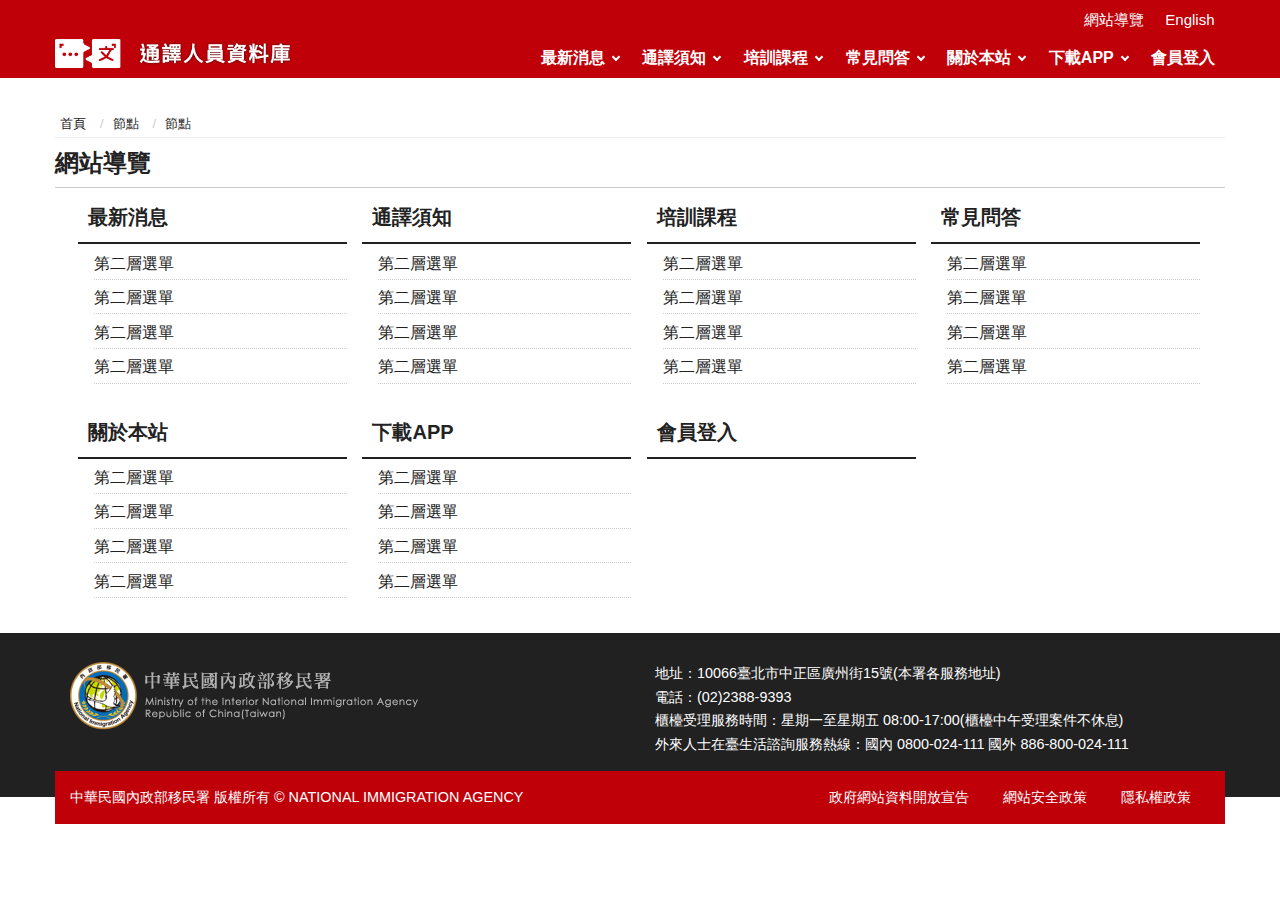
<file: sitemap.html>
<!doctype html>
<html lang="zh-Hant" class="no-js">

<head>
    <meta charset="utf-8">
    <meta http-equiv="X-UA-Compatible" content="IE=edge">
    <meta name="viewport" content="width=device-width, initial-scale=1">
    <title>通譯人才資料庫</title>
    <!--HTML5 Shim and Respond.js IE8 support of HTML5 elements and media queries [if lt IE 9]>
    <script src="js/html5shiv.js"></script>
    <script src="js/respond.min.js"></script>
    <![endif]-->
    <!-- slick css-->
    <!-- <link rel="stylesheet" type="text/css" href="vendor/slick/slick.css" />
    <link rel="stylesheet" type="text/css" href="vendor/slick/slick-theme.css" /> -->
    <!-- hyUI css -->
    <link rel="stylesheet" href="css/hyui.css">
    <!-- favicon -->
    <link href="images/favicon.png" rel="icon" type="image/x-icon">
</head>

<body>
    <!-- wrapper Start -->
    <div class="wrapper">
        <!-- header Start -->
        <header class="header">
            <div class="container">
                <!-- navigation Start -->
                <nav class="navigation">
                    <!-- 一組ul預設靠右 -->
                    <!-- 兩組ul已寫JQ靠左靠右 -->
                    <ul>
                        <li><a href="#">網站導覽</a></li>
                        <li><a href="#">English</a></li>
                    </ul>
                </nav>
                <!-- navigation End -->
                <h1>
                    <a href="#"><img src="images/logo.png" alt="通譯人才資料庫" /></a>
                </h1>
                <!-- menu Start -->
                <nav class="menu">
                    <ul>
                        <li><a href="#">最新消息</a>
                            <ul>
                                <li><a href="#">第二層選單</a></li>
                                <li><a href="#">第二層選單</a></li>
                                <li><a href="#">第二層選單</a></li>
                                <li><a href="#">第二層選單</a></li>
                            </ul>
                        </li>
                        <li><a href="#">通譯須知</a>
                            <ul>
                                <li><a href="#">第二層選單</a></li>
                                <li><a href="#">第二層選單</a></li>
                                <li><a href="#">第二層選單</a></li>
                                <li><a href="#">第二層選單</a></li>
                            </ul>
                        </li>
                        <li><a href="#">培訓課程</a>
                            <ul>
                                <li><a href="#">第二層選單</a></li>
                                <li><a href="#">第二層選單</a></li>
                                <li><a href="#">第二層選單</a></li>
                                <li><a href="#">第二層選單</a></li>
                            </ul>
                        </li>
                        <li><a href="#">常見問答</a>
                            <ul>
                                <li><a href="#">第二層選單</a></li>
                                <li><a href="#">第二層選單</a></li>
                                <li><a href="#">第二層選單</a></li>
                                <li><a href="#">第二層選單</a></li>
                            </ul>
                        </li>
                        <li><a href="#">關於本站</a>
                            <ul>
                                <li><a href="#">第二層選單</a></li>
                                <li><a href="#">第二層選單</a></li>
                                <li><a href="#">第二層選單</a></li>
                                <li><a href="#">第二層選單</a></li>
                            </ul>
                        </li>
                        <li><a href="#">下載APP</a>
                            <ul>
                                <li><a href="#">第二層選單</a></li>
                                <li><a href="#">第二層選單</a></li>
                                <li><a href="#">第二層選單</a></li>
                                <li><a href="#">第二層選單</a></li>
                            </ul>
                        </li>
                        <li><a href="#">會員登入</a>
                        </li>
                    </ul>
                </nav>
                <!-- menu End -->
            </div>
        </header>
        <!-- header End -->
        <!-- main Start -->
        <div id="center" class="main innerpage">
            <!-- 內頁新增一個classname-->
            <div class="container">
                <!-- breadcrumb路徑 -->
                <div class="breadcrumb">
                    <ul>
                        <li><a href="#">首頁</a></li>
                        <li><a href="#">節點</a></li>
                        <li>節點</li>
                    </ul>
                </div>
                <!-- h2節點 -->
                <h2 class="title">網站導覽</h2>
                <!-- SITEMAP Start -->
                <section class="sitemap">
                    <!-- <p>如果您使用的瀏覽器是IE，快速鍵的使用方式是<kbd>Alt</kbd> 加上所定義的字母；如果您用Firefox 瀏覽網頁，快速鍵的使用方式是 <kbd>Alt</kbd> 加 <kbd>Shift </kbd>加上所定義的字母 ：，本網站的快速鍵﹝Accesskey﹞設定如下：</p>
                    <ul class="accesskeyDefine">
                        <li><kbd>Alt</kbd>+<kbd>U</kbd>上方功能區塊，包括回首頁、網站導覽、網站搜尋、字體選擇、版本選擇等。</li>
                        <li><kbd>Alt</kbd>+<kbd>C</kbd>中央內容區塊，為本頁主要內容區。</li>
                        <li><kbd>Alt</kbd>+<kbd>Z</kbd>下方功能區塊。</li>
                        <li><kbd>Alt</kbd>+<kbd>S</kbd>網站搜尋。</li>
                        <li>如果您的瀏覽器是Firefox，快速鍵的使用方法是 <kbd>Shift</kbd>+<kbd>Alt</kbd>+<kbd>(快速鍵字母)</kbd>，例如 <kbd>Shift</kbd>+<kbd>Alt</kbd>+<kbd>C</kbd>會跳至網頁中央區塊，以此類推。</li>
                    </ul>
                    <p>※當本網站項目頁籤無法以滑鼠點選時，您可利用以下鍵盤操作方式瀏覽資料 <br /> <kbd>←</kbd> <kbd>→</kbd> or <kbd>↑</kbd><kbd>↓</kbd>：按左右鍵或上下鍵移動標籤順序。 <br /> <kbd>Home</kbd> or <kbd>End</kbd><kbd>→</kbd>：可直接跳至標籤第一項或者最後一項。 <br /> <kbd>Tab</kbd>：停留於該標籤後,可利用<kbd>Tab</kbd>鍵跳至內容瀏覽該筆資料，遇到radio按鈕時請配合使用<kbd>←</kbd> <kbd>→</kbd> or <kbd>↑</kbd><kbd>↓</kbd>鍵移動項目順序。 <br /> <kbd><kbd>Tab + Shift</kbd></kbd>：按Tab + Shift可往回跳至上一筆資料；當跳回至標籤項目時您可繼續利用<kbd>←</kbd> <kbd>→</kbd> or <kbd>↑</kbd><kbd>↓</kbd>鍵移動標籤順序。 </p> -->
                    <div class="cascading">
                        <ul>
                            <li><a href="#">最新消息</a>
                                <ul>
                                    <li><a href="#">第二層選單</a></li>
                                    <li><a href="#">第二層選單</a></li>
                                    <li><a href="#">第二層選單</a></li>
                                    <li><a href="#">第二層選單</a></li>
                                </ul>
                            </li>
                            <li><a href="#">通譯須知</a>
                                <ul>
                                    <li><a href="#">第二層選單</a></li>
                                    <li><a href="#">第二層選單</a></li>
                                    <li><a href="#">第二層選單</a></li>
                                    <li><a href="#">第二層選單</a></li>
                                </ul>
                            </li>
                            <li><a href="#">培訓課程</a>
                                <ul>
                                    <li><a href="#">第二層選單</a></li>
                                    <li><a href="#">第二層選單</a></li>
                                    <li><a href="#">第二層選單</a></li>
                                    <li><a href="#">第二層選單</a></li>
                                </ul>
                            </li>
                            <li><a href="#">常見問答</a>
                                <ul>
                                    <li><a href="#">第二層選單</a></li>
                                    <li><a href="#">第二層選單</a></li>
                                    <li><a href="#">第二層選單</a></li>
                                    <li><a href="#">第二層選單</a></li>
                                </ul>
                            </li>
                            <li><a href="#">關於本站</a>
                                <ul>
                                    <li><a href="#">第二層選單</a></li>
                                    <li><a href="#">第二層選單</a></li>
                                    <li><a href="#">第二層選單</a></li>
                                    <li><a href="#">第二層選單</a></li>
                                </ul>
                            </li>
                            <li><a href="#">下載APP</a>
                                <ul>
                                    <li><a href="#">第二層選單</a></li>
                                    <li><a href="#">第二層選單</a></li>
                                    <li><a href="#">第二層選單</a></li>
                                    <li><a href="#">第二層選單</a></li>
                                </ul>
                            </li>
                            <li><a href="#">會員登入</a>
                            </li>
                        </ul>
                    </div>
                </section>
                <!-- SITEMAP End -->
            </div>
        </div>
        <!-- footer Start-->
        <footer>
            <div class="container">
                <div class="footer_logo">
                    <img src="images/logo-footer.png" alt="" class="img-responsive">
                </div>
                <div class="footer_info">
                    <p>地址：10066臺北市中正區廣州街15號(本署各服務地址)<br>
                    電話：(02)2388-9393<br>
                    櫃檯受理服務時間：星期一至星期五 08:00-17:00(櫃檯中午受理案件不休息)<br>
                    外來人士在臺生活諮詢服務熱線：國內 0800-024-111 國外 886-800-024-111
                    </p>
                </div>
                <div class="footer_link">
                    <p class="Copyright">中華民國內政部移民署&nbsp;版權所有&nbsp;© NATIONAL IMMIGRATION AGENCY</p>
                    <ul>
                        <li><a href="javascript:;">隱私權政策</a></li>
                        <li><a href="javascript:;">網站安全政策</a></li>
                        <li><a href="javascript:;">政府網站資料開放宣告</a></li>
                    </ul>
                </div>  
            </div>
        </footer>
        <!-- footer End -->
    </div>
    <a href="javascript:;" class="scrollToTop">回頁首</a>
    <!-- JQ -->
    <script src="js/jquery-3.5.1.min.js"></script>
    <!-- 外掛 plugin js -->
    <script src="vendor/jquery.easing.min.js"></script><!-- ease -->
    <script src="vendor/slick/slick.min.js "></script><!-- slick -->
    <script src="vendor/slick/slick-lightbox.js "></script><!-- slick lightbox -->
    <script src="vendor/lazyload/lazyload.js"></script><!-- lazyload -->
    <script src="vendor/picturefill/picturefill.min.js" async></script><!-- picturefill -->
    <script src="vendor/scrolltable/jquery.scroltable.min.js"></script><!-- scrolltable -->
    <!-- hyUI -->
    <script src="js/hyui.js"></script>
    <!-- 客製js -->
    <script src="js/customize.js"></script>
</body>

</html>
</file>
<file: css/hyui.css>
﻿html{font-family:sans-serif;-ms-text-size-adjust:100%;-webkit-text-size-adjust:100%}body{margin:0}article,aside,details,figcaption,figure,footer,header,hgroup,main,menu,nav,section,summary{display:block}audio,canvas,progress,video{display:inline-block;vertical-align:baseline}audio:not([controls]){display:none;height:0}[hidden],template{display:none}a{background-color:transparent}input,textarea,button,select,a{-webkit-tap-highlight-color:transparent}a:active,a:hover{outline:0}abbr[title]{border-bottom:1px dotted}b,strong{font-weight:bold}dfn{font-style:italic}h1{font-size:2em;margin:0.67em 0}mark{background:#ff0;color:#000}small{font-size:80%}sub,sup{font-size:75%;line-height:0;position:relative;vertical-align:baseline}sup{top:-0.5em}sub{bottom:-0.25em}img{border:0}svg:not(:root){overflow:hidden}figure{margin:1em 40px}hr{box-sizing:content-box;height:0}pre{overflow:auto}code,kbd,pre,samp{font-family:monospace, monospace;font-size:1em}button,input,optgroup,select,textarea{color:inherit;font:inherit;margin:0}button{overflow:visible}button,select{text-transform:none}button,html input[type="button"],input[type="reset"],input[type="submit"]{-webkit-appearance:button;cursor:pointer}button[disabled],html input[disabled]{cursor:default}button::-moz-focus-inner,input::-moz-focus-inner{border:0;padding:0}input{line-height:normal}input[type="checkbox"],input[type="radio"]{box-sizing:border-box;padding:0}input[type="number"]::-webkit-inner-spin-button,input[type="number"]::-webkit-outer-spin-button{height:auto}input[type="search"]{-webkit-appearance:textfield;box-sizing:content-box}input[type="search"]::-webkit-search-cancel-button,input[type="search"]::-webkit-search-decoration{-webkit-appearance:none}fieldset{border:1px solid #c0c0c0;margin:0 2px;padding:0.35em 0.625em 0.75em}legend{border:0;padding:0}textarea{overflow:auto}optgroup{font-weight:bold}table{border-collapse:collapse;border-spacing:0}td,th{padding:0}.tabSet,.header,.header .navigation,.fatfooter,div.function,.pagination,.thumbnail .btn_grp,.category,div.tag,.web_link,.publish_info,.sitemap,.slick-lightbox-slick-caption,.Syncing_slider{clear:both;zoom:1}.tabSet:before,.header:before,.header .navigation:before,.fatfooter:before,div.function:before,.pagination:before,.thumbnail .btn_grp:before,.category:before,div.tag:before,.web_link:before,.publish_info:before,.sitemap:before,.slick-lightbox-slick-caption:before,.Syncing_slider:before,.tabSet:after,.header:after,.header .navigation:after,.fatfooter:after,div.function:after,.pagination:after,.thumbnail .btn_grp:after,.category:after,div.tag:after,.web_link:after,.publish_info:after,.sitemap:after,.slick-lightbox-slick-caption:after,.Syncing_slider:after{content:"";display:table}.tabSet:after,.header:after,.header .navigation:after,.fatfooter:after,div.function:after,.pagination:after,.thumbnail .btn_grp:after,.category:after,div.tag:after,.web_link:after,.publish_info:after,.sitemap:after,.slick-lightbox-slick-caption:after,.Syncing_slider:after{clear:both}.row{margin-left:-15px;margin-right:-15px;clear:both;zoom:1}.row:before,.row:after{content:"";display:table}.row:after{clear:both}.row>div{box-sizing:border-box}.container{position:relative;margin-right:auto;margin-left:auto;padding-left:15px;padding-right:15px;clear:both;zoom:1}.container:before,.container:after{content:"";display:table}.container:after{clear:both}.breadcrumb ul li:before{content:" / ";display:inline-block;padding:0px 4px;margin:0px 5px 0px 5px;color:#CCC}html{font-size:100%;line-height:1em}.vertical_rhythm{background-image:url('[data-uri]');background-size:100%;background-image:-webkit-gradient(linear, 50% 100%, 50% 0%, color-stop(5%, rgba(187,187,187,0.4)),color-stop(5%, rgba(187,187,187,0)));background-image:-moz-linear-gradient(bottom, rgba(187,187,187,0.4) 5%,rgba(187,187,187,0) 5%);background-image:-webkit-linear-gradient(bottom, rgba(187,187,187,0.4) 5%,rgba(187,187,187,0) 5%);background-image:linear-gradient(to top, rgba(187,187,187,0.4) 5%,rgba(187,187,187,0) 5%);-moz-background-size:100% 2em;-o-background-size:100% 2em;-webkit-background-size:100% 2em;background-size:100% 2em;background-position:left top}.vertical_rhythm img{float:left;margin:0 16px 0 0}.cp{font-size:1em;line-height:2em}.cp h1{font-size:2em;line-height:1.5em;padding-top:0em;margin-bottom:.5em}.cp h2{font-size:1.5em;line-height:1.33333em;padding-top:0em;margin-bottom:0em}.cp h3{font-size:1.25em;line-height:1.6em;padding-top:0em;margin-bottom:0em}.cp h4{font-size:1.25em;line-height:1.6em;padding-top:0em;margin-bottom:0em}.cp h5{font-size:1.25em;line-height:1.6em;margin-top:0em;margin-bottom:0em}.cp h6{font-size:1em;line-height:2em;margin-top:0em;margin-bottom:0em}.cp p{font-size:1em;line-height:2em;margin-top:0em;margin-bottom:2em}.cp ul,.cp ol{font-size:1em;line-height:2em;margin-top:0em;margin-bottom:2em}.cp dd,.cp th,.cp td figure{font-size:1em;line-height:2em}.cp blockquote{background:#f2f2f2;font-style:normal;display:block;font-size:1em;line-height:2em;border-left:5px solid #212121;padding:32px;box-sizing:border-box;margin-left:.5em;margin-right:.5em;margin-top:0em;margin-bottom:2em}.cp img{max-width:100%}@media screen and (max-width: 767px){.cp img{max-width:100%;width:auto;clear:both}}body{font-size:1em;font-weight:normal;color:#222;line-height:1.45em;font-family:Lato,"PingFang TC","Helvetica Neue",Helvetica,微軟正黑體,Arial,sans-serif;-webkit-text-size-adjust:none}a{color:#21BAFF;text-decoration:none}a:hover,a:focus{color:#54caff;cursor:pointer}kbd{background:#FFF;border-radius:.2em;color:#555;font-weight:bold;display:inline-block;padding:.1em .6em;font-size:.938em;font-family:sans-serif;margin-right:.4em;margin-bottom:.1em;vertical-align:middle;border-top:1px solid #BBB;border-bottom:3px solid #BBB;border-left:2px solid #BBB;border-right:2px solid #BBB}kbd ~ kbd{margin-left:.4em}kbd kbd{border:none}.full .container{max-width:100% !important}.course .col,.join .col{float:left;width:100%}@media (min-width: 768px){.course .col,.join .col{float:left;width:33.33333%}}@media (min-width: 992px){.course .col,.join .col{float:left;width:33.33333%}}@media (min-width: 1400px){.course .col,.join .col{float:left;width:33.33333%}}.service .col{float:left;width:100%}@media (min-width: 768px){.service .col{float:left;width:33.33333%}}@media (min-width: 992px){.service .col{float:left;width:33.33333%}}@media (min-width: 1400px){.service .col{float:left;width:33.33333%}}.breadcrumb{border-bottom:1px solid #EEE;padding:.1em 0em .1em;font-size:.813em;margin:0px auto 5px}.breadcrumb ul{margin:0;padding:0;list-style:none}.breadcrumb ul li{display:inline-block;margin:0px .1em .1em 0px}.breadcrumb ul li:first-child:before{content:"";display:inline-block;color:#666;margin-left:0;padding:0}.breadcrumb a{color:#222;text-decoration:none}.breadcrumb a:hover,.breadcrumb a:focus{color:#54caff;cursor:pointer}.btn_grp{text-align:center;padding:1em 0}.btn,.btn-green,.btn-blue,.btn-yellow,.btn-orange,.btn-primary,.btn-red,.btn-purple,.btn-submit,.btn-reset,.btn-go,.btn-more,button,input[type="button"],input[type="submit"],input[type="reset"],.upload_grp .upload_btn{font-size:1em;touch-action:manipulation;background-image:none;display:inline-block;text-align:center;vertical-align:middle;text-decoration:none;white-space:nowrap;line-height:normal;width:auto;padding:0.5em 1.5em;min-width:4em;margin:.25em .1em}.btn i,.btn-green i,.btn-blue i,.btn-yellow i,.btn-orange i,.btn-primary i,.btn-red i,.btn-purple i,.btn-submit i,.btn-reset i,.btn-go i,.btn-more i,button i,input[type="button"] i,input[type="submit"] i,input[type="reset"] i,.upload_grp .upload_btn i{margin-right:.3em;margin-left:.3em}.btn{-moz-box-sizing:border-box;-webkit-box-sizing:border-box;box-sizing:border-box;background-color:#f5f5f5;border:1px solid #cfcfcf;color:#222;text-shadow:1px 1px 1px RGBA(0, 0, 0, 0.3);-moz-border-radius:.2em;-webkit-border-radius:.2em;border-radius:.2em;background:#fff;background:-webkit-linear-gradient(top, #fff, #cfcfcf);background:linear-gradient(to bottom, #ffffff,#cfcfcf);text-shadow:none}.btn:hover,.btn:focus{background-color:#dcdcdc;border:1px solid #c2c2c2 !important;cursor:pointer;color:#FFF;outline:none;background:#fff;background:-webkit-linear-gradient(top, #fff, #c7c7c7);background:linear-gradient(to bottom, #ffffff,#c7c7c7)}.btn.active{background:#fff;cursor:pointer}.btn:hover,.btn:focus{color:#222;outline:none}.btn-green{background-color:#5CB85C;border:1px solid #3d8b3d;color:#FFF;text-shadow:1px 1px 1px RGBA(0, 0, 0, 0.3);-moz-border-radius:.2em;-webkit-border-radius:.2em;border-radius:.2em;background:#6ec06e;background:-webkit-linear-gradient(top, #6ec06e, #3d8b3d);background:linear-gradient(to bottom, #6ec06e,#3d8b3d)}.btn-green:hover,.btn-green:focus{background-color:#449d44;border:1px solid #357935 !important;cursor:pointer;color:#FFF;outline:none;background:#80c780;background:-webkit-linear-gradient(top, #80c780, #388038);background:linear-gradient(to bottom, #80c780,#388038)}.btn-green.active{background:#6ec06e;cursor:pointer}.btn-blue{background-color:#21BAFF;border:1px solid #0092d4;color:#FFF;text-shadow:1px 1px 1px RGBA(0, 0, 0, 0.3);-moz-border-radius:.2em;-webkit-border-radius:.2em;border-radius:.2em;background:#3bc2ff;background:-webkit-linear-gradient(top, #3bc2ff, #0092d4);background:linear-gradient(to bottom, #3bc2ff,#0092d4)}.btn-blue:hover,.btn-blue:focus{background-color:#00a3ed;border:1px solid #0080ba !important;cursor:pointer;color:#FFF;outline:none;background:#54caff;background:-webkit-linear-gradient(top, #54caff, #0087c4);background:linear-gradient(to bottom, #54caff,#0087c4)}.btn-blue.active{background:#3bc2ff;cursor:pointer}.btn-yellow{background-color:#fcc82a;border:1px solid #d7a303;color:#FFF;text-shadow:1px 1px 1px RGBA(0, 0, 0, 0.3);-moz-border-radius:.2em;-webkit-border-radius:.2em;border-radius:.2em;background:#fdcf43;background:-webkit-linear-gradient(top, #fdcf43, #d7a303);background:linear-gradient(to bottom, #fdcf43,#d7a303)}.btn-yellow:hover,.btn-yellow:focus{background-color:#f0b603;border:1px solid #be9002 !important;cursor:pointer;color:#FFF;outline:none;background:#fdd55d;background:-webkit-linear-gradient(top, #fdd55d, #c89703);background:linear-gradient(to bottom, #fdd55d,#c89703)}.btn-yellow.active{background:#fdcf43;cursor:pointer}.btn-orange,.btn-primary{background-color:#f99441;border:1px solid #e66c08;color:#FFF;text-shadow:1px 1px 1px RGBA(0, 0, 0, 0.3);-moz-border-radius:.2em;-webkit-border-radius:.2em;border-radius:.2em;background:#f9a25a;background:-webkit-linear-gradient(top, #f9a25a, #e66c08);background:linear-gradient(to bottom, #f9a25a,#e66c08)}.btn-orange:hover,.btn-primary:hover,.btn-orange:focus,.btn-primary:focus{background-color:#f77810;border:1px solid #cd6007 !important;cursor:pointer;color:#FFF;outline:none;background:#fab073;background:-webkit-linear-gradient(top, #fab073, #d76507);background:linear-gradient(to bottom, #fab073,#d76507)}.btn-orange.active,.active.btn-primary{background:#f9a25a;cursor:pointer}.btn-red{background-color:#FF3E4D;border:1px solid #f10013;color:#FFF;text-shadow:1px 1px 1px RGBA(0, 0, 0, 0.3);-moz-border-radius:.2em;-webkit-border-radius:.2em;border-radius:.2em;background:#ff5865;background:-webkit-linear-gradient(top, #ff5865, #f10013);background:linear-gradient(to bottom, #ff5865,#f10013)}.btn-red:hover,.btn-red:focus{background-color:#ff0b1e;border:1px solid #d70011 !important;cursor:pointer;color:#FFF;outline:none;background:#ff717c;background:-webkit-linear-gradient(top, #ff717c, #e10012);background:linear-gradient(to bottom, #ff717c,#e10012)}.btn-red.active{background:#ff5865;cursor:pointer}.btn-purple{background-color:#b46dcc;border:1px solid #923daf;color:#FFF;text-shadow:1px 1px 1px RGBA(0, 0, 0, 0.3);-moz-border-radius:.2em;-webkit-border-radius:.2em;border-radius:.2em;background:#bd80d2;background:-webkit-linear-gradient(top, #bd80d2, #923daf);background:linear-gradient(to bottom, #bd80d2,#923daf)}.btn-purple:hover,.btn-purple:focus{background-color:#a047be;border:1px solid #82379c !important;cursor:pointer;color:#FFF;outline:none;background:#c793d9;background:-webkit-linear-gradient(top, #c793d9, #8939a3);background:linear-gradient(to bottom, #c793d9,#8939a3)}.btn-purple.active{background:#bd80d2;cursor:pointer}.btn-submit{background-color:#2e2e2e;border:1px solid #080808;color:#FFF;text-shadow:1px 1px 1px RGBA(0, 0, 0, 0.3);-moz-border-radius:.2em;-webkit-border-radius:.2em;border-radius:.2em;background:#3b3b3b;background:-webkit-linear-gradient(top, #3b3b3b, #080808);background:linear-gradient(to bottom, #3b3b3b,#080808)}.btn-submit:hover,.btn-submit:focus{background-color:#141414;border:1px solid #000 !important;cursor:pointer;color:#FFF;outline:none;background:#474747;background:-webkit-linear-gradient(top, #474747, #000);background:linear-gradient(to bottom, #474747,#000000)}.btn-submit.active{background:#3b3b3b;cursor:pointer}.btn-reset{color:#484848}.btn-go{padding:1em 6em;letter-spacing:.125em;font-size:1.125em;background-color:#0d0d0d;border:1px solid #000;color:#FFF;text-shadow:1px 1px 1px RGBA(0, 0, 0, 0.3);-moz-border-radius:.2em;-webkit-border-radius:.2em;border-radius:.2em;background:#1a1a1a;background:-webkit-linear-gradient(top, #1a1a1a, #000);background:linear-gradient(to bottom, #1a1a1a,#000000)}.btn-go:hover,.btn-go:focus{background-color:#000;border:1px solid #000 !important;cursor:pointer;color:#FFF;outline:none;background:#262626;background:-webkit-linear-gradient(top, #262626, #000);background:linear-gradient(to bottom, #262626,#000000)}.btn-go.active{background:#1a1a1a;cursor:pointer}.btn-more{padding:1.125em 6em;letter-spacing:.125em;font-size:1.125em;width:340px;background:#000;color:#fff;transition:background .2s ease, color .2s ease;position:relative}.btn-more:after{content:"";display:block;width:14px;height:14px;background:url("../images/icon/icon_arrow_right_red.svg") 50% 45% no-repeat,#fff;background-size:50%;border-radius:50%;position:absolute;right:2em;top:40%;transition:right .2s ease}.btn-more:hover,.btn-more:focus,.btn-more:active{background:#c00009;color:#fff}.btn-more:hover:after,.btn-more:focus:after,.btn-more:active:after{right:1.5em}.btn-xl{font-size:1.5em}.btn-lg{font-size:1.25em}.btn-sm{font-size:.938em}.btn-xs{font-size:.75em}img.img_rounded{-moz-border-radius:10px;-webkit-border-radius:10px;border-radius:10px}img.img_circle{-moz-border-radius:50%;-webkit-border-radius:50%;border-radius:50%}.imgOuter{position:relative}.img-container{width:100%;position:relative;overflow:hidden;background:#F1F1F1}.img-container:before{display:inline-block;content:"";padding-top:75%}.img-container img{display:block;position:absolute;top:0;bottom:0;right:0;left:0;width:100%;height:100%;margin:auto}.img-container a{height:100%;width:100%;position:absolute;top:0;left:0}.img-container a .caption{position:absolute;width:100%;height:3em;line-height:3em;background:rgba(0,0,0,0.45);padding:0 1em;font-size:1.25em;color:#FFF;margin:0;bottom:0;z-index:2;text-align:center;overflow:hidden;white-space:nowrap;text-overflow:ellipsis;-moz-box-sizing:border-box;-webkit-box-sizing:border-box;box-sizing:border-box}@media screen and (max-width: 767px){.img-container a .caption{width:100%;height:2em;line-height:2em;left:0;padding:0 1em}}.img-container a:focus:before{content:"";position:absolute;z-index:2;width:100%;height:100%;top:0;left:0;bottom:0;right:0;box-shadow:0 0px 0px 2px #54caff inset}.img-container img{position:absolute;width:100% !important;height:100% !important;top:0;left:0;right:0;bottom:0}.img-container iframe{position:absolute;width:100% !important;height:100% !important;top:0;left:0;right:0;bottom:0}.ie-object-none,.ie-object-cover,.ie-object-fill,.ie-object-contain{position:relative;background-position:center center;background-repeat:no-repeat}.ie-object-none img,.ie-object-cover img,.ie-object-fill img,.ie-object-contain img{opacity:0;width:0px;height:0px}.ie-object-none{background-size:auto}.ie-object-cover{background-size:cover}.ie-object-fill{background-size:100% 100%}.ie-object-contain{background-size:contain}.fill{object-fit:fill}.contain{object-fit:contain}.cover{object-fit:cover}.none{object-fit:none}.scale-down{object-fit:scale-down}.tabSet{max-width:100%;margin:1em auto;overflow:hidden}@media screen and (max-width: 767px){.tabSet{width:auto;height:auto !important}}.tabs{position:relative}.tabs>.tabItem{float:left;margin:0;padding:0;font-size:1em;line-height:1}.tabs>.tabItem.active>a{background-color:#212121;color:#FFF}@media screen and (max-width: 767px){.tabs>.tabItem{float:none}.tabs>.tabItem>a{width:100% !important;border-bottom:1px solid #888}.tabs>.tabItem.active>a{border-color:#bbb}}.tabs>.tabItem>a{display:block;padding:16px 0 14px;text-align:center;background-color:#aaa;color:#fff;font-weight:bold;text-decoration:none;overflow:hidden;white-space:nowrap;text-overflow:ellipsis;-moz-box-sizing:border-box;-webkit-box-sizing:border-box;box-sizing:border-box}.tabs>.tabItem>a:hover{background:#212121}.example-2 .tabItem>a:hover{background:#f0f0f0}.example-2 .tabItem.active>a{background:#f0f0f0}.active+.tabContent{display:block}.tabContent{position:absolute;top:auto;left:0;right:0;clear:both;padding:30px 20px;display:none}@media screen and (max-width: 767px){.tabContent{position:static}}.tabContent ul{margin:0;padding:0;list-style:none}.tabContent li{margin:0 0 1.3em 0;padding:0;line-height:1.6;border-bottom:1px #CCC dashed}@media screen and (max-width: 767px){.tabContent li{overflow:hidden;white-space:nowrap;text-overflow:ellipsis}}.tabContent li a{color:#222;text-decoration:none}.tabContent li a:hover,.tabContent li a:focus{color:#54caff;cursor:pointer}.tabContent li time{display:inline-block;margin:0 0 0 1em;font-size:.813em;color:#666}table{width:100%;border-collapse:collapse}@media screen and (max-width: 575px){table{width:100%}}table th,table td{padding:.5em;text-align:left}table td{border:#ddd 1px solid;word-break:break-all}table td a{word-break:break-all}table th{background-color:#F3F3F3;color:#333;border:#DDD 1px solid;text-align:center;white-space:nowrap}table.table_hover tr:hover{background:#F3F3F3}table.table_sprite tr:nth-child(even){background:#F5F5F5}@media screen and (max-width: 575px){.table_list{background-color:transparent !important}.table_list thead,.table_list tbody,.table_list th,.table_list td,.table_list tr{display:block}.table_list thead tr{position:absolute;top:-9999px;left:-9999px}.table_list tr{border:1px solid #ccc;margin-bottom:10px}.table_list td{border:none !important;border-bottom:1px solid #eee !important;position:relative;padding-left:35% !important;white-space:normal;text-align:left}.table_list td:before{content:attr(data-title);position:absolute;top:.5em;left:.5em;width:30%;padding-right:10px;white-space:nowrap;text-align:left;font-weight:bold;color:#000}}.fix_th_table{margin:1em 0}@media screen and (max-width: 767px){.fix_th_table{position:relative;width:100%;overflow:hidden !important}}@media screen and (max-width: 767px){.fix_th_table table{display:block;width:100%;overflow-x:scroll;padding-bottom:1em}}.fix_th_table th,.fix_th_table td{width:10em;padding:.8em 0;text-align:center;line-height:1.2}@media screen and (max-width: 767px){.fix_th_table th,.fix_th_table td{display:inline-block;margin-right:-6px;margin-left:0;margin-top:-1px}}.fix_th_table th:first-child{width:8em;white-space:normal}@media screen and (max-width: 767px){.fix_th_table th:first-child{position:absolute !important;left:0;top:auto}}@media screen and (max-width: 767px){.fix_th_table tr{display:block;clear:both;white-space:nowrap;width:auto;padding-left:8em}.fix_th_table tr:first-child{border-top:#ddd 1px solid}}@media screen and (max-width: 767px){.table_wrapper{width:100%;display:block;overflow:hidden;*zoom:1;overflow:hidden;overflow-x:auto;padding-bottom:1em;-webkit-overflow-scrolling:touch;-webkit-transform:translate3d(0, 0, 0)}.table_wrapper table{width:100%;min-width:600px}}.scroltable{min-width:600px !important}.scroltable-wrapper{position:relative;-webkit-overflow-scrolling:touch;-webkit-transform:translate3d(0, 0, 0);overflow-y:hidden}.scroltable-container{overflow:auto}.scroltable-nav{display:none;position:absolute;width:60px;height:100%;cursor:pointer;z-index:9}.scroltable-nav.scroltable-nav-left{left:0;background:#fff;background:-webkit-linear-gradient(left, #fff, rgba(255,255,255,0));background:linear-gradient(to right, #ffffff,rgba(255,255,255,0))}.scroltable-nav.scroltable-nav-left .tablearrow_left{position:fixed;left:0em;top:0em;display:none;z-index:9}@media screen and (max-width: 767px){.scroltable-nav.scroltable-nav-left .tablearrow_left{display:block}}.scroltable-nav.scroltable-nav-left .tablearrow_left:before{position:absolute;top:0em;left:-.2em;width:30px;height:30px;background:url(../vendor/scrolltable/images/arrow-left.png) no-repeat 10px center;content:"";z-index:2}.scroltable-nav.scroltable-nav-right{right:0;background:rgba(255,255,255,0);background:-webkit-linear-gradient(left, rgba(255,255,255,0), #fff);background:linear-gradient(to right, rgba(255,255,255,0),#ffffff)}.scroltable-nav.scroltable-nav-right .tablearrow_right{position:fixed;top:0em;right:0em;display:none;z-index:9}@media screen and (max-width: 767px){.scroltable-nav.scroltable-nav-right .tablearrow_right{display:block}}.scroltable-nav.scroltable-nav-right .tablearrow_right:before{position:absolute;top:0em;right:-.2em;width:30px;height:30px;background:url(../vendor/scrolltable/images/arrow-right.png) no-repeat right 10px center;content:"";z-index:2}@keyframes arrow_left{from{left:-.2em}to{left:.3em}}@keyframes arrow_right{from{right:-.2em}to{right:.3em}}select::-ms-expand{display:none}.form_grid{font-size:.938em;margin:.5em;border-top:1px solid #DDD}.form_grid .form_grp{border-bottom:1px dashed #DDD;overflow:hidden;padding:.2em 0}.form_grid .form_grp.agree{border-bottom:none}.form_grid .form_grp.agree label{float:left;width:auto;margin:0 .5em .5em 0}.form_grid .form_title{float:left;width:150px;position:relative;min-height:1px;padding-left:15px;padding-right:15px;-moz-box-sizing:border-box;-webkit-box-sizing:border-box;box-sizing:border-box;padding-top:5px}@media screen and (max-width: 767px){.form_grid .form_title{width:100%}}.form_grid .form_content{float:left;padding-top:3px;width:calc(100% - 150px);position:relative;min-height:1px;padding-left:15px;padding-right:15px;-moz-box-sizing:border-box;-webkit-box-sizing:border-box;box-sizing:border-box;overflow:hidden}@media screen and (max-width: 767px){.form_grid .form_content{width:100%}}.form_grid .form_content .form_grp{min-height:2.5em}.form_grid .form_content .form_grp .form_content{float:none;display:block;position:relative;min-height:1px;padding-left:15px;padding-right:15px;-moz-box-sizing:border-box;-webkit-box-sizing:border-box;box-sizing:border-box}.form_grid .form_content .form_grp .form_content.form_inline input[type="text"],.form_grid .form_content .form_grp .form_content.form_inline select{width:auto;min-width:100px;display:inline-block}@media screen and (max-width: 575px){.form_grid .form_content .form_grp .form_content.form_inline input[type="text"],.form_grid .form_content .form_grp .form_content.form_inline select{width:100%;display:block}}.form_grid .form_content .form_grp:last-child{border-bottom:none;margin-bottom:0}.form_grid .form_content .tel input[type="text"]:first-child{background:url(../images/icon/icon_add.svg) no-repeat 0.5em center;background-size:12px;padding-left:1.5em}.form_grid .form_content .tel input[type="text"]:first-child,.form_grid .form_content .tel select:first-child{width:100px !important}.form_grid .form_content .tel input[type="text"]:first-child ~ input,.form_grid .form_content .tel select:first-child ~ input{width:calc(100% - 200px)}@media screen and (max-width: 575px){.form_grid .form_content .tel input[type="text"]:first-child ~ input,.form_grid .form_content .tel select:first-child ~ input{width:100% !important;display:block !important}}.form_grid .form_content .birthday select{display:inline-block;margin-right:.5em;text-align-last:center}@media screen and (max-width: 575px){.form_grid .form_content .birthday select{width:88% !important;min-width:88% !important;display:inline-block !important;text-align-last:left}}.form_grid .form_content .birthday select option{text-align:center}.form_grid .form_content .birthday select ~ select{margin-left:.2em}@media screen and (max-width: 575px){.form_grid .form_content .birthday select ~ select{margin-left:0}}.form_grid .form_content .address select{min-width:100px}.form_grid .form_content .address select option{text-align:center}@media screen and (max-width: 575px){.form_grid .form_content .address select{width:100px;display:inline-block !important}}.form_grid .form_content .address input[type="text"]{width:calc(100% - 211px) !important}@media screen and (max-width: 767px){.form_grid .form_content .address input[type="text"]{display:block !important;width:100% !important}}.form_grid .form_content .datepick{padding-right:.5em;position:relative;display:inline-block}@media screen and (max-width: 575px){.form_grid .form_content .datepick{width:100%;display:block}}.form_grid .form_content .datepick+.datepick{margin-left:.3em;margin-right:0;padding-right:0}.form_grid .form_content .datepick+.datepick:before{content:"~";font-size:1.5em;display:inline-block;position:absolute;left:-.65em;top:.3em;color:#777}@media screen and (max-width: 575px){.form_grid .form_content .datepick+.datepick{margin-left:0em}.form_grid .form_content .datepick+.datepick:before{display:none}}.form_grid .form_content .datepick+.datepick i{right:.5em}.form_grid .form_content .datepick i{position:absolute;padding:.37em .1em !important;right:1em;top:.2em;min-width:1em;background:none;border:none;width:auto;pointer-events:none}.form_grid .form_content .datepick i:hover,.form_grid .form_content .datepick i:focus{box-shadow:none;border:none !important}.form_grid .form_content .datepick>input[type="text"]{width:10em;padding-right:2em}@media screen and (max-width: 575px){.form_grid .form_content .datepick>input[type="text"]{width:100%}}form .form_grp,form .check_grp,form .radio_grp,form .btn_grp,form .upload_grp{margin-bottom:.2em}form .check_grp label,form .radio_grp label{display:block}form .check_grp.form_inline label,form .radio_grp.form_inline label{display:inline-block;margin:.2em .5em 0 0}form .form_grp.form_inline label,form .upload_grp.form_inline label{display:inline-block;margin-right:.5em}form .form_grp.form_inline input,form .form_grp.form_inline textarea,form .form_grp.form_inline select,form .upload_grp.form_inline input,form .upload_grp.form_inline textarea,form .upload_grp.form_inline select{width:auto}form.form_inline label{display:inline-block;vertical-align:middle;margin-right:.5em}form.form_inline label ~ input,form.form_inline label ~ textarea{display:inline-block;width:auto;vertical-align:middle}form.form_inline input[type="text"],form.form_inline input[type="password"],form.form_inline select,form.form_inline textarea{width:auto;display:inline-block}form.form_inline .form_grp,form.form_inline .check_grp,form.form_inline .radio_grp,form.form_inline .btn_grp,form.form_inline .upload_grp{display:inline-block;margin-right:.5em}form.form_inline .btn_grp .btn,form.form_inline .btn_grp input[type="submit"],form.form_inline .btn_grp input[type="reset"],form.form_inline .btn_grp input[type="button"],form.form_inline .btn_grp input[type="search"]{margin-top:-3px;padding:.45em 1em}form.form_inline select,form.form_inline textarea{width:auto}label,legend{display:inline-block;margin:0 0 .5em 0}@media screen and (max-width: 575px){label,legend{display:block}}label.inline input,label.inline select,label.inline textarea,legend.inline input,legend.inline select,legend.inline textarea{width:auto}fieldset{border:none;padding:0;margin:0}input,textarea,select,button{color:#222;font-size:1em;border:1px solid #f0f0f0;padding:.5em;background:#fff;vertical-align:middle;margin-bottom:.3em;-moz-box-sizing:border-box;-webkit-box-sizing:border-box;box-sizing:border-box;-moz-border-radius:.2em;-webkit-border-radius:.2em;border-radius:.2em;-moz-transition:border,.2s,ease-out;-o-transition:border,.2s,ease-out;-webkit-transition:border,.2s,ease-out;transition:border,.2s,ease-out;-moz-transition:box-shadow,.2s,ease-out;-o-transition:box-shadow,.2s,ease-out;-webkit-transition:box-shadow,.2s,ease-out;transition:box-shadow,.2s,ease-out}input,select,textarea{width:100%;-webkit-appearance:none;-moz-appearance:none;appearance:none}input[type="text"]::-webkit-input-placeholder,input[type="password"]::-webkit-input-placeholder,input[type="file"]::-webkit-input-placeholder,input[type="tel"]::-webkit-input-placeholder{color:#bdbdbd}input[type="text"]::-moz-placeholder,input[type="password"]::-moz-placeholder,input[type="file"]::-moz-placeholder,input[type="tel"]::-moz-placeholder{color:#bdbdbd}input[type="text"]:-ms-input-placeholder,input[type="password"]:-ms-input-placeholder,input[type="file"]:-ms-input-placeholder,input[type="tel"]:-ms-input-placeholder{color:#bdbdbd}input[type="text"]:-moz-placeholder,input[type="password"]:-moz-placeholder,input[type="file"]:-moz-placeholder,input[type="tel"]:-moz-placeholder{color:#bdbdbd}button,input[type="button"]{background-color:#c00009;border:1px solid #740005;color:#FFF;text-shadow:1px 1px 1px RGBA(0, 0, 0, 0.3);-moz-border-radius:.2em;-webkit-border-radius:.2em;border-radius:.2em;background:#da000a;background:-webkit-linear-gradient(top, #da000a, #740005);background:linear-gradient(to bottom, #da000a,#740005)}button:hover,button:focus,input[type="button"]:hover,input[type="button"]:focus{background-color:#8d0007;border:1px solid #5a0004 !important;cursor:pointer;color:#FFF;outline:none;background:#f3000b;background:-webkit-linear-gradient(top, #f3000b, #640005);background:linear-gradient(to bottom, #f3000b,#640005)}button.active,input[type="button"].active{background:#da000a;cursor:pointer}input[type="submit"]{background-color:#c00009;border:1px solid #740005;color:#FFF;text-shadow:1px 1px 1px RGBA(0, 0, 0, 0.3);-moz-border-radius:.2em;-webkit-border-radius:.2em;border-radius:.2em;background:#da000a;background:-webkit-linear-gradient(top, #da000a, #740005);background:linear-gradient(to bottom, #da000a,#740005)}input[type="submit"]:hover,input[type="submit"]:focus{background-color:#8d0007;border:1px solid #5a0004 !important;cursor:pointer;color:#FFF;outline:none;background:#f3000b;background:-webkit-linear-gradient(top, #f3000b, #640005);background:linear-gradient(to bottom, #f3000b,#640005)}input[type="submit"].active{background:#da000a;cursor:pointer}textarea{color:#222;font-size:1em;border:1px solid #f0f0f0;padding:.5em;background:#fff;vertical-align:middle;margin-bottom:.3em;-moz-box-sizing:border-box;-webkit-box-sizing:border-box;box-sizing:border-box;-moz-border-radius:.2em;-webkit-border-radius:.2em;border-radius:.2em;-moz-transition:border,.2s,ease-out;-o-transition:border,.2s,ease-out;-webkit-transition:border,.2s,ease-out;transition:border,.2s,ease-out;-moz-transition:box-shadow,.2s,ease-out;-o-transition:box-shadow,.2s,ease-out;-webkit-transition:box-shadow,.2s,ease-out;transition:box-shadow,.2s,ease-out;height:5em;overflow-y:scroll}@media screen and (max-width: 575px){textarea{width:100%}}input[type="text"]:focus,input[type="reset"]:focus,input[type="file"]:focus,input[type="tel"]:focus,input[type="password"]:focus,textarea:focus,select:focus{border:1px solid #ff2731;-moz-box-shadow:0px 0px 0px 2px #ff2731;-webkit-box-shadow:0px 0px 0px 2px #ff2731;box-shadow:0px 0px 0px 2px #ff2731;outline:none}select{line-height:2.4em;height:2.4em;padding:0 24px 0 .5em;border:1px solid #f0f0f0;background:#fff url(../images/icon/icon_select_arrow.png) no-repeat right center;background-size:16px}select option{outline:none;border:none}select:-moz-focusring{color:transparent;text-shadow:0 0 0 #000}input[type="reset"]{background-color:#bdbdbd;border:1px solid #979797;color:#FFF;text-shadow:1px 1px 1px RGBA(0, 0, 0, 0.3);-moz-border-radius:.2em;-webkit-border-radius:.2em;border-radius:.2em;background:#cacaca;background:-webkit-linear-gradient(top, #cacaca, #979797);background:linear-gradient(to bottom, #cacaca,#979797);text-shadow:none}input[type="reset"]:hover,input[type="reset"]:focus{background-color:#a4a4a4;border:1px solid #8a8a8a !important;cursor:pointer;color:#FFF;outline:none;background:#d7d7d7;background:-webkit-linear-gradient(top, #d7d7d7, #8f8f8f);background:linear-gradient(to bottom, #d7d7d7,#8f8f8f)}input[type="reset"].active{background:#cacaca;cursor:pointer}input[type="checkbox"],input[type="radio"]{font-size:1em;margin:-4px .2em 0 0;width:1em;height:1em;background-color:#f7f6ee;border:2px solid #f0f0f0}input[type="radio"]{border-radius:50%}input[type="checkbox"]:checked,input[type="checkbox"]:focus,input[type="radio"]:checked,input[type="radio"]:focus{border-color:#c00009;background-color:#c00009;outline:none}input[type="checkbox"]:checked{background-image:url(../images/basic/icon_checked.svg);background-repeat:no-repeat;background-position:center center;background-size:98%;box-shadow:#c00009 0 0 0 1px;-moz-border-radius:2px;-webkit-border-radius:2px;border-radius:2px}input[type="radio"]:checked{box-shadow:#fff 0 0 0 3px inset,#c00009 0 0 0 1px}input[readonly],input[disable]{background:#fff;color:#d7d7d7;border-color:#d7d7d7}input[readonly] ~ label,input[disable] ~ label{color:#d7d7d7}input[readonly]:hover,input[readonly]:focus,input[disable]:hover,input[disable]:focus{border-color:#d7d7d7;box-shadow:none}.upload_grp{position:relative}.upload_grp input[readonly],.upload_grp input[disable]{background:transparent;color:#666}.upload_grp .upload_btn{position:absolute;overflow:hidden;top:1px;right:3px;background-color:#c00009;border:1px solid #740005;color:#FFF;text-shadow:1px 1px 1px RGBA(0, 0, 0, 0.3);-moz-border-radius:.2em;-webkit-border-radius:.2em;border-radius:.2em;background:#da000a;background:-webkit-linear-gradient(top, #da000a, #740005);background:linear-gradient(to bottom, #da000a,#740005);padding:.2em 1em !important;-moz-border-radius:4px;-webkit-border-radius:4px;border-radius:4px}.upload_grp .upload_btn:hover,.upload_grp .upload_btn:focus{background-color:#8d0007;border:1px solid #5a0004 !important;cursor:pointer;color:#FFF;outline:none;background:#f3000b;background:-webkit-linear-gradient(top, #f3000b, #640005);background:linear-gradient(to bottom, #f3000b,#640005)}.upload_grp .upload_btn.active{background:#da000a;cursor:pointer}.upload_grp .upload_btn:hover,.upload_grp .upload_btn:focus{cursor:pointer !important}input[type="file"]{position:absolute;top:0;right:0;margin:0;padding:0;font-size:1.25em;cursor:pointer;opacity:0;filter:alpha(opacity=0)}img.captcha{display:inline-block;vertical-align:middle;max-height:2.5em;margin-bottom:.3em}img.captcha+input{display:inline-block;width:auto;vertical-align:middle}img.captcha ~ .btn{margin-top:-1px}img.captcha ~ img{display:inline-block;vertical-align:middle;max-height:2.4em;margin-bottom:.5em}abbr[title]{border-bottom:none;text-decoration:none}[class^="i_"]:before{content:"";display:inline-block;height:1em;width:1em;vertical-align:middle;speak:none}.invert:before{-webkit-filter:invert(100%);filter:invert(100%)}.i_add:before{background-image:url(../images/icon/icon_add.svg);background-size:cover;margin-top:-0.1em;margin-bottom:.1em}.i_apple:before{background-image:url(../images/icon/icon_apple.svg);background-size:cover;margin-top:-0.1em;margin-bottom:.1em}.i_arrow_left:before{background-image:url(../images/icon/icon_arrow_left.svg);background-size:cover;margin-top:-0.1em;margin-bottom:.1em}.i_arrow_right:before{background-image:url(../images/icon/icon_arrow_right.svg);background-size:cover;margin-top:-0.1em;margin-bottom:.1em}.i_arrow_up:before{background-image:url(../images/icon/icon_arrow_up.svg);background-size:cover;margin-top:-0.1em;margin-bottom:.1em}.i_arrow_down:before{background-image:url(../images/icon/icon_arrow_down.svg);background-size:cover;margin-top:-0.1em;margin-bottom:.1em}.i_bookmark:before{background-image:url(../images/icon/icon_bookmark.svg);background-size:cover;margin-top:-0.1em;margin-bottom:.1em}.i_chat:before{background-image:url(../images/icon/icon_chat.svg);background-size:cover;margin-top:-0.1em;margin-bottom:.1em}.i_check:before{background-image:url(../images/icon/icon_check.svg);background-size:cover;margin-top:-0.1em;margin-bottom:.1em}.i_clock:before{background-image:url(../images/icon/icon_clock.svg);background-size:cover;margin-top:-0.1em;margin-bottom:.1em}.i_close:before{background-image:url(../images/icon/icon_close.svg);background-size:cover;margin-top:-0.1em;margin-bottom:.1em}.i_edit:before{background-image:url(../images/icon/icon_edit.svg);background-size:cover;margin-top:-0.1em;margin-bottom:.1em}.i_facebook:before{background-image:url(../images/icon/icon_facebook.svg);background-size:cover;margin-top:-0.1em;margin-bottom:.1em}.i_googleplus:before{background-image:url(../images/icon/icon_googleplus.svg);background-size:cover;margin-top:-0.1em;margin-bottom:.1em}.i_grid:before{background-image:url(../images/icon/icon_grid.svg);background-size:cover;margin-top:-0.1em;margin-bottom:.1em}.i_heart:before{background-image:url(../images/icon/icon_heart.svg);background-size:cover;margin-top:-0.1em;margin-bottom:.1em}.i_home:before{background-image:url(../images/icon/icon_home.svg);background-size:cover;margin-top:-0.1em;margin-bottom:.1em}.i_info:before{background-image:url(../images/icon/icon_info.svg);background-size:cover;margin-top:-0.1em;margin-bottom:.1em}.i_link:before{background-image:url(../images/icon/icon_link.svg);background-size:cover;margin-top:-0.1em;margin-bottom:.1em}.i_linkedin:before{background-image:url(../images/icon/icon_linkedin.svg);background-size:cover;margin-top:-0.1em;margin-bottom:.1em}.i_lock:before{background-image:url(../images/icon/icon_lock.svg);background-size:cover;margin-top:-0.1em;margin-bottom:.1em}.i_mail:before{background-image:url(../images/icon/icon_mail.svg);background-size:cover;margin-top:-0.1em;margin-bottom:.1em}.i_rss:before{background-image:url(../images/icon/icon_rss.svg);background-size:cover;margin-top:-0.1em;margin-bottom:.1em}.i_setting:before{background-image:url(../images/icon/icon_setting.svg);background-size:cover;margin-top:-0.1em;margin-bottom:.1em}.i_star:before{background-image:url(../images/icon/icon_star.svg);background-size:cover;margin-top:-0.1em;margin-bottom:.1em}.i_twitter:before{background-image:url(../images/icon/icon_twitter.svg);background-size:cover;margin-top:-0.1em;margin-bottom:.1em}.i_video:before{background-image:url(../images/icon/icon_video.svg);background-size:cover;margin-top:-0.1em;margin-bottom:.1em}.i_vimeo:before{background-image:url(../images/icon/icon_vimeo.svg);background-size:cover;margin-top:-0.1em;margin-bottom:.1em}.i_youtube:before{background-image:url(../images/icon/icon_youtube.svg);background-size:cover;margin-top:-0.1em;margin-bottom:.1em}.i_global:before{background-image:url(../images/icon/icon_global.svg);background-size:cover;margin-top:-0.1em;margin-bottom:.1em}.i_trash:before{background-image:url(../images/icon/icon_trash.svg);background-size:cover;margin-top:-0.1em;margin-bottom:.1em}.i_sort:before{background-image:url(../images/icon/icon_sort.svg);background-size:cover;margin-top:-0.1em;margin-bottom:.1em}.i_move:before{background-image:url(../images/icon/icon_move.svg);background-size:cover;margin-top:-0.1em;margin-bottom:.1em}.i_layout:before{background-image:url(../images/icon/icon_layout.svg);background-size:cover;margin-top:-0.1em;margin-bottom:.1em}.i_copy:before{background-image:url(../images/icon/icon_copy.svg);background-size:cover;margin-top:-0.1em;margin-bottom:.1em}.i_view:before{background-image:url(../images/icon/icon_view.svg);background-size:cover;margin-top:-0.1em;margin-bottom:.1em}.i_man:before{background-image:url(../images/icon/icon_man.svg);background-size:cover;margin-top:-0.1em;margin-bottom:.1em}.i_calendar:before{background-image:url(../images/icon/icon_calendar.svg);background-size:cover;margin-top:-0.1em;margin-bottom:.1em}.i_search:before{background-image:url(../images/icon/icon_search.svg);background-size:cover;margin-top:-0.1em;margin-bottom:.1em}.i_pick:before{background-image:url(../images/icon/icon_pick.svg);background-size:cover;margin-top:-0.1em;margin-bottom:.1em}.i_calendar_color:before{background-image:url(../images/icon/icon_calendar_color.svg);background-size:cover;margin-top:-0.1em;margin-bottom:.1em}.i_dot:before{background-image:url(../images/icon/icon_dot.svg);background-size:cover;margin-top:-0.1em;margin-bottom:.1em}.i_photo:before{background-image:url(../images/icon/icon_photo.svg);background-size:cover;margin-top:-0.1em;margin-bottom:.1em}.i_order:before{background-image:url(../images/icon/icon_order.svg);background-size:cover;margin-top:-0.1em;margin-bottom:.1em}.i_top:before{background-image:url(../images/icon/icon_top.svg);background-size:cover;margin-top:-0.1em;margin-bottom:.1em}.i_minus:before{background-image:url(../images/icon/icon_minus.svg);background-size:cover;margin-top:-0.1em;margin-bottom:.1em}a:focus{outline:none;box-shadow:0 0px 0px 1px #54caff inset}@media screen and (max-width: 767px){a:focus{box-shadow:none}}.accesskey{position:absolute;top:5px;left:5px;z-index:9;color:#222;font-size:1em}@media screen and (max-width: 767px){.accesskey{display:none}}a.more{display:block;width:10em;text-align:center;height:2.5em;margin:.5em auto .5em;line-height:2.5;color:#212121;border:1px solid #212121;text-align:center;overflow:hidden;vertical-align:middle;-webkit-transform:perspective(1px) translateZ(0);transform:perspective(1px) translateZ(0);box-shadow:0 0 1px transparent;position:relative;-webkit-transition-property:color;transition-property:color;-webkit-transition-duration:0.2s;transition-duration:0.2s}a.more:after{content:"";width:12px;height:12px;border:2px solid #FFF;transform:rotate(45deg);position:absolute;right:-10px;top:14px;border-left:none;border-bottom:none;transition:.3s ease-out}a.more:before{content:"";position:absolute;z-index:-1;top:0;left:0;right:0;bottom:0;background:#212121;-webkit-transform:scale(0);transform:scale(0);-webkit-transition-property:transform;transition-property:transform;-webkit-transition-duration:0.2s;transition-duration:0.2s;-webkit-transition-timing-function:ease-out;transition-timing-function:ease-out}a.more:hover,a.more:focus,a.more.active{color:white}a.more:hover:before,a.more:focus:before,a.more.active:before{-webkit-transform:scale(1);transform:scale(1)}a.more:hover:after,a.more:focus:after,a.more.active:after{right:15px}.scrollToTop{width:50px;height:50px;border-radius:50%;background:url(../images/basic/top.png) no-repeat center top rgba(0,0,0,0.4);text-align:center;color:#FFF;line-height:50px;text-decoration:none;position:fixed;bottom:10px;right:10px;transition:.3s ease-out;display:none;z-index:99999999;text-indent:-999999px}.scrollToTop:hover,.scrollToTop:focus{background:url(../images/basic/top.png) no-repeat center top rgba(0,0,0,0.8);box-shadow:none}img.img-responsive{display:block;max-width:100%;height:auto}.necessary{color:red;margin:0px .2em}.tooltip{text-align:center;padding:40px 0}.tooltip span{display:inline-block;background:#DEDEDE;text-align:center;padding:10px;width:100px;height:20px;line-height:20px;vertical-align:baseline}.tooltip p>em{color:red}.header{position:relative;z-index:99;background:#c00009}@media screen and (max-width: 767px){.header{position:fixed;width:100%;background:rgba(0,0,0,0.75)}}.header>.container .sidebarCtrl{width:60px !important;height:60px !important;position:absolute;top:0px;display:block;font-size:0em;padding:15px;margin:0;min-width:auto;min-height:auto;background:transparent;border:none;box-shadow:none;-moz-box-sizing:border-box;-webkit-box-sizing:border-box;box-sizing:border-box}@media screen and (max-width: 767px){.header>.container .sidebarCtrl{display:block !important}}.header>.container{max-width:1200px;overflow:visible;position:relative}.header>.container .sidebarCtrl{display:none;left:0px}.header>.container .sidebarCtrl span{position:absolute;background:#f0f0f0;width:50%;height:4px;top:35%;left:50%;margin-left:-25%;display:block}.header>.container .sidebarCtrl span:nth-child(2){top:50%}.header>.container .sidebarCtrl span:nth-child(3){top:65%}.header h1{width:240px;position:absolute;margin:0;padding:0;-moz-box-sizing:border-box;-webkit-box-sizing:border-box;box-sizing:border-box}.header h1 a{display:inline-block}.header h1 img{display:block;max-width:240px;max-height:75px}@media screen and (max-width: 767px){.header h1{padding:16px 0;width:100%;text-align:center;height:60px;position:static}.header h1 img{width:auto;height:auto;max-height:54px;margin:0px auto;transform:scale(0.8)}}.header .navigation{overflow:hidden;width:100%;box-sizing:border-box}.header .navigation.have_language{padding-right:160px}.header .navigation ul{float:right;padding:0;margin:0;font-size:.938em;list-style:none}.header .navigation ul.left_nav{float:left;margin-left:2em}.header .navigation li{float:left;margin:0 .2em}.header .navigation li a{display:inline-block;padding:.5em;text-decoration:none;color:#fff;text-decoration:none}.header .navigation li a:hover,.header .navigation li a:focus{color:#54caff;cursor:pointer}.header .navigation li a:hover,.header .navigation li a:focus{background:rgba(0,0,0,0.5);color:#fff}.header .navigation .language{position:absolute;right:15px;top:.35em;font-size:.75em}@media screen and (max-width: 1100px){.header h1{position:static;width:100% !important}}.mp .header{background:transparent}.mp .header h1{width:260px}.mp .header h1 img{max-width:260px}.mp .header .navigation{margin-top:.5em;margin-bottom:.5em}@media screen and (max-width: 767px){.mp .header{margin:0 -16px;background:rgba(0,0,0,0.75)}}.header.fixed{position:fixed;width:100%;right:0;top:0;box-shadow:rgba(0,0,0,0.5) 0 0 25px;background:rgba(0,0,0,0.75);z-index:999}.header.fixed h1 a img{padding:.22em 0;max-width:200px}.header.fixed .menu>ul>li>a{color:#FFF}@media screen and (max-width: 767px){.header.fixed{background:#FFF}}.language{width:140px;font-weight:bold;font-size:.75em;text-shadow:1px 1px 2px RGBA(0, 0, 0, 0.8);position:relative}.language>a{display:block;background:#555;box-sizing:border-box;color:#FFF;padding:.2em 1em;position:relative;transition:.3s ease-out}.language>a:after{position:absolute;right:.8em;top:1em;content:"";width:0;height:0;border-style:solid;border-width:6px 3px 0 3px;border-color:#ffffff transparent transparent transparent}.language>a:before{position:absolute;width:1px;height:1.6em;right:2em;top:.4em;content:"";border-left:1px solid #DDD}.language>a:focus{box-shadow:none;background:#444}.language ul{background:#555;padding:1em 1.5em;position:absolute;top:2.35em;left:0;width:140px;height:auto;z-index:9999;margin:0;padding:0;list-style:none}.language ul li{display:block;width:100%;box-sizing:border-box;margin:0 !important}.language ul li a{display:block !important;color:#FFF !important;padding:.5em .5em .5em 1em !important;transition:.3s ease-out}.language ul li a:hover,.language ul li a:focus{background:RGBA(0, 0, 0, 0.3)}.menu{-moz-box-sizing:border-box;-webkit-box-sizing:border-box;box-sizing:border-box;margin:0 auto;min-height:2.5em;position:relative;z-index:99;clear:both;float:right}.menu>ul{text-align:left;margin:0;padding:0}.menu>ul>li{display:inline-block;vertical-align:top}.menu>ul>li>a{display:block;padding:0 .6em;min-height:2.5em;font-weight:bold;line-height:2.5em;color:#fff}.menu>ul>li.hasChild>a:after{content:'';width:4px;height:4px;display:inline-block;margin-left:.5em;vertical-align:middle;border:2px solid #fff;transform:rotate(135deg);border-bottom:none;border-left:none;margin-bottom:.2em}.menu>ul>li:hover>a,.menu>ul>li:focus>a{background:rgba(0,0,0,0.5);color:#fff}.menu>ul>li:hover>a:after,.menu>ul>li:focus>a:after{border-bottom:none;border-left:none}.menu>ul ul{display:none;overflow:visible;width:200px;background:rgba(0,0,0,0.8);padding:0;z-index:999999;position:absolute;top:auto;left:0;list-style:none;text-align:left;animation:showMenu .3s ease-out}.menu>ul ul ul{top:0;left:170px;animation:none}.menu li{position:relative}.menu li a{display:block;outline:none;text-decoration:none}.menu li li{float:none}.menu li li a{padding:.6em 1.2em;color:#FFF;font-weight:bold}.menu li li a:hover,.menu li li a:focus{background:#54caff}.menu li li.hasChild>ul{z-index:999}.menu li li.hasChild>a{padding-right:2em}.menu li li.hasChild>a:hover,.menu li li.hasChild>a:focus{background:#212121}.menu li li.hasChild>a:after{content:'';position:absolute;right:10px;top:1.3em;width:6px;height:6px;border:2px solid #FFF;transform:rotate(45deg);border-bottom:none;border-left:none}@media screen and (max-width: 1100px){.menu{float:none}.menu>ul{margin-top:1em;text-align:center}}.sidebar{position:fixed;top:0;left:0;height:100%;width:100%;z-index:999999;display:none;overflow-x:hidden !important;overflow-y:auto !important;-webkit-overflow-scrolling:touch;-webkit-transform:translate3d(0, 0, 0);-moz-box-sizing:border-box;-webkit-box-sizing:border-box;box-sizing:border-box}.sidebar>.menu_overlay{background:RGBA(0, 0, 0, 0.5);position:fixed;top:0;left:0;right:0;bottom:0;width:100%;height:100%;display:block;z-index:9;display:none;overflow-x:hidden !important;overflow-y:auto !important}.sidebar .m_area{width:280px;padding:3em 0;position:absolute;top:0;left:0;height:100%;background:#212121;overflow:hidden;overflow-y:auto;z-index:9999;-webkit-overflow-scrolling:touch;-webkit-transform:translate3d(0, 0, 0);-moz-box-sizing:border-box;-webkit-box-sizing:border-box;box-sizing:border-box}.sidebar .m_area:before{content:"";width:280px;position:absolute;top:0;left:0;color:#FFF;width:100%;height:3em;background:#212121;padding:0 1em;line-height:3em;-moz-box-sizing:border-box;-webkit-box-sizing:border-box;box-sizing:border-box}.sidebar .m_area .menu{width:100%;-moz-box-shadow:0px 0px 4px RGBA(0, 0, 0, 0.4);-webkit-box-shadow:0px 0px 4px RGBA(0, 0, 0, 0.4);box-shadow:0px 0px 4px RGBA(0, 0, 0, 0.4);margin-bottom:1em;background:#CCC}.sidebar .m_area .menu a{display:block;color:#222;text-decoration:none;transition:.4s ease-out}.sidebar .m_area .menu ul ul{display:none;width:100%;margin:0;background:rgba(0,0,0,0.09);font-size:.938em;position:relative}.sidebar .m_area .menu ul ul a{padding-left:2em}.sidebar .m_area .menu ul ul ul{left:0;display:none}.sidebar .m_area .menu ul ul ul ul{display:none}.sidebar .m_area .menu li{display:block;float:none;width:100%;text-align:left}.sidebar .m_area .menu li ul{background:#FFF}.sidebar .m_area .menu li>a{padding:.5em 1em;min-height:2em;line-height:2em;background:#FFF;border-bottom:1px solid #CCC}.sidebar .m_area .menu li.hasChild>a{padding:.5em 1em;color:#222;background:#FFF;padding-right:36px;position:relative}.sidebar .m_area .menu li.hasChild>a:after{content:'';position:absolute;right:16px;top:1.25em;width:5px;line-height:1.25em;height:5px;border:2px solid #222;transform:rotate(45deg);border-top:none;border-left:none;transition:.3s}.sidebar .m_area .menu li li{background:#FFF}.sidebar .m_area .menu li li a{min-height:1.5em;line-height:1.5em;padding:.5em 1em .5em 2em !important;background:rgba(0,0,0,0.05)}.sidebar .m_area .menu li li a:hover,.sidebar .m_area .menu li li a:focus{color:#000;background:rgba(0,0,0,0.15)}.sidebar .m_area .menu li li.hasChild a{background:rgba(0,0,0,0.05);padding:1em 1em 1em 2em}.sidebar .m_area .menu li li.hasChild a:hover,.sidebar .m_area .menu li li.hasChild a:focus{background:rgba(0,0,0,0.05)}.sidebar .m_area .menu li li li a{background:rgba(0,0,0,0.15) !important;padding:.8em 1em .8em 4em !important;border-bottom:1px solid #BBB}.sidebar .m_area .menu li li li a:hover,.sidebar .m_area .menu li li li a:focus{background:rgba(0,0,0,0.25) !important}.sidebar .m_area .menu li li li a:click{background:pink}.sidebar .m_area .menu li li li a:after{display:none !important}.sidebar .navigation{position:relative;text-align:left}.sidebar .navigation ul{float:none;width:90%;margin:1em auto;padding:0;overflow:hidden;list-style:none;border:1px solid rgba(255,255,255,0.5);border-bottom:none;border-right:none}.sidebar .navigation ul li{float:left;width:50%;margin:0;padding:0;-moz-box-sizing:border-box;-webkit-box-sizing:border-box;box-sizing:border-box}.sidebar .navigation ul li:nth-child(odd):last-child{width:100%}.sidebar .navigation ul li a{display:block;height:3em;line-height:2em;padding:.5em 1em;font-size:.938em;color:#FFF;font-weight:bold;text-decoration:none;border:1px solid rgba(255,255,255,0.5);-moz-box-sizing:border-box;-webkit-box-sizing:border-box;box-sizing:border-box}.sidebar .navigation ul li a:nth-child(odd){border-left:none;border-top:none}.sidebar .navigation ul li a:hover,.sidebar .navigation ul li a:focus{background:#000}.sidebar .navigation .language{position:relative;width:100%;position:relative;min-height:1px;padding-left:15px;padding-right:15px;-moz-box-sizing:border-box;-webkit-box-sizing:border-box;box-sizing:border-box}.sidebar .navigation .language a{padding:.6em 1em;background:rgba(0,0,0,0.4)}.sidebar .navigation .language a:after{top:1.3em}.sidebar .navigation .language a:before{top:.8em}.sidebar .navigation .language ul{width:100%;margin:0;position:relative;top:0;padding:0;border:none;background:none}.sidebar .navigation .language ul li{width:100% !important}.sidebar .navigation .language ul li a{border:none;background:rgba(0,0,0,0.4)}.sidebar button.sidebarClose{position:absolute;display:block;width:3em !important;height:3em !important;padding:0;min-width:auto;top:0px;right:0px;margin:0;text-indent:-9999px;border:none;background:none;border:none}.sidebar button.sidebarClose:before{position:absolute;width:15px;height:15px;border:3px solid #eee;content:"";top:15px;right:10px;transform:rotate(45deg);border-right:none;border-top:none}@keyframes showMenu{0%{left:20px}100%{left:0px}}footer{-moz-box-sizing:border-box;-webkit-box-sizing:border-box;box-sizing:border-box;overflow:hidden;*zoom:1;text-align:left;font-size:0.9em;padding:1em 0;background:#212121;position:relative}footer:before{content:'';position:absolute;width:100%;height:20%;background:#fff;bottom:0}footer .container{position:relative;min-height:1px;padding-left:15px;padding-right:15px;-moz-box-sizing:border-box;-webkit-box-sizing:border-box;box-sizing:border-box}footer a{text-decoration:none;color:#212121}footer a:hover,footer a:focus{color:#080808}footer .footer_logo{float:left;width:100%;position:relative;min-height:1px;padding-left:15px;padding-right:15px;-moz-box-sizing:border-box;-webkit-box-sizing:border-box;box-sizing:border-box;margin-top:1em;margin-bottom:1em}@media (min-width: 768px){footer .footer_logo{float:left;width:50%}}@media (min-width: 992px){footer .footer_logo{float:left;width:50%}}@media (min-width: 1400px){footer .footer_logo{float:left;width:50%}}footer .footer_info{float:left;width:100%;position:relative;min-height:1px;padding-left:15px;padding-right:15px;-moz-box-sizing:border-box;-webkit-box-sizing:border-box;box-sizing:border-box;color:#fff}@media (min-width: 768px){footer .footer_info{float:left;width:50%}}@media (min-width: 992px){footer .footer_info{float:left;width:50%}}@media (min-width: 1400px){footer .footer_info{float:left;width:50%}}footer .footer_link{float:left;width:100%;position:relative;min-height:1px;padding-left:15px;padding-right:15px;-moz-box-sizing:border-box;-webkit-box-sizing:border-box;box-sizing:border-box;background:#c00009;color:#fff;padding-top:.5em;padding-bottom:.5em}@media (min-width: 768px){footer .footer_link{float:left;width:100%}}@media (min-width: 992px){footer .footer_link{float:left;width:100%}}@media (min-width: 1400px){footer .footer_link{float:left;width:100%}}footer .footer_link p{float:left;line-height:38px;margin-top:0;margin-bottom:0}footer .footer_link ul{margin:0;padding:0;list-style:none;overflow:hidden;*zoom:1}footer .footer_link ul li{float:right;display:block;margin-right:5px}footer .footer_link ul li a{display:block;padding:.5em 1em;background:#c00009;color:#FFF;border-radius:4px;-moz-transition:all,.3s,ease-out;-o-transition:all,.3s,ease-out;-webkit-transition:all,.3s,ease-out;transition:all,.3s,ease-out}footer .footer_link ul li a:hover,footer .footer_link ul li a:focus{background:#8d0007}footer p{line-height:1.65em}footer .update,footer .counter{display:inline-block;margin-right:5px}footer .update em,footer .counter em{font-style:normal;color:#212121;padding:0 .5em}footer .footer_icon a{display:inline-block;vertical-align:top;position:relative}footer .footer_icon a:focus:after{content:"";width:100%;height:100%;position:absolute;top:0;left:0;box-shadow:0px 0px 0px 1px #54caff inset;z-index:99}footer .footer_icon img{max-width:120px}@media screen and (max-width: 991px){footer .footer_link{padding:1.5em 1em}footer .footer_link p{float:none;line-height:1.4;margin-bottom:1em}footer .footer_link ul li{float:left}}@media screen and (max-width: 575px){footer .footer_link ul li{float:none}}.fatfooter{overflow:hidden;padding-bottom:1em;margin:0 auto;background:#F1F1F1}.fatfooter nav{max-width:100%}.fatfooter nav>ul>li{-moz-box-sizing:border-box;-webkit-box-sizing:border-box;box-sizing:border-box;width:16.66667%}@media screen and (max-width: 767px){.fatfooter nav>ul>li{width:95%;margin:0px auto 3px}}.fatfooter .container{overflow:hidden;-moz-box-sizing:border-box;-webkit-box-sizing:border-box;box-sizing:border-box;position:relative;min-height:1px;padding-left:15px;padding-right:15px;-moz-box-sizing:border-box;-webkit-box-sizing:border-box;box-sizing:border-box}.fatfooter .btn-fatfooter{font-size:.813em;display:block;min-width:6em;color:#FFF;border:none;background:#54caff;position:absolute;right:1%;z-index:90;text-indent:-9999px;-moz-border-radius:4px;-webkit-border-radius:4px;border-radius:4px}.fatfooter .btn-fatfooter:before{content:"";position:absolute;width:12px;height:12px;border:2px solid #FFF;border-left:none;border-bottom:none;transform:rotate(-45deg);left:50%;top:12px;margin-left:-6px;transition:.3s ease-out}.fatfooter .btn-fatfooter:hover,.fatfooter .btn-fatfooter:focus{background:#21baff;color:#fff;text-decoration:none;cursor:pointer;border:none;box-shadow:none;outline:none;border:none;cursor:pointer}.fatfooter .btn-fatfooter.close:before{transform:rotate(135deg) !important;top:5px}.fatfooter nav{overflow:hidden;display:block;position:relative;padding:3em 0 0 2em;-moz-box-sizing:border-box;-webkit-box-sizing:border-box;box-sizing:border-box}@media screen and (max-width: 767px){.fatfooter nav{padding:1em 0}}.fatfooter nav ul{margin:0;padding:0;list-style:none}@media screen and (max-width: 767px){.fatfooter nav ul{width:100%;display:block;margin:0px auto}}.fatfooter nav ul li{display:inline-block;text-align:left;vertical-align:top;margin:0 -5px 1em 0;-moz-box-sizing:border-box;-webkit-box-sizing:border-box;box-sizing:border-box}@media screen and (max-width: 767px){.fatfooter nav ul li{display:block;margin:0 0 0.4em}}.fatfooter nav ul li a{line-height:1.5;display:block;font-weight:bold;padding:.5em 0px;-moz-box-sizing:border-box;-webkit-box-sizing:border-box;box-sizing:border-box}.fatfooter nav ul li a:hover{box-shadow:none}.fatfooter nav ul li ul{margin-top:5px}@media screen and (max-width: 767px){.fatfooter nav ul li ul{width:auto}}.fatfooter nav ul li ul li{display:block;margin:0;border:none;background:none;width:100%}@media screen and (max-width: 767px){.fatfooter nav ul li ul li{display:inline-block;width:auto}}.fatfooter nav ul li ul li a{display:block;color:#222;text-decoration:none;font-weight:normal;text-align:left;font-size:.938em;line-height:1.5em;padding:.5em .2em;background:none}.fatfooter nav ul li ul li a:hover,.fatfooter nav ul li ul li a:focus{color:#54caff;cursor:pointer}@media screen and (max-width: 767px){.fatfooter nav ul li ul li a{padding:.3em .2em}}.fatfooter nav ul li ul ul{display:none}div.function ul li.icon_back a:before,div.function ul li.icon_print a:before,div.function ul li.icon_forward a:before{vertical-align:middle;content:"";width:1.2em;height:1.2em;margin-right:.2em;display:inline-block}div.function{-moz-box-sizing:border-box;-webkit-box-sizing:border-box;box-sizing:border-box;margin:.5em 0}div.function ul{margin:0;padding:0;list-style:none}div.function ul li{display:block;float:left;margin:0 3px 3px 0}div.function ul li button,div.function ul li a{font-size:.813em;display:block;padding:.2em 1em;background:#505050;border-color:#505050;color:#FFF;border-radius:4px}div.function ul li button:hover,div.function ul li button:focus,div.function ul li a:hover,div.function ul li a:focus{background:#54caff;border-color:#54caff}div.function ul li.icon_back a:before{background:url(../images/basic/icon_back.svg) no-repeat center center;background-size:cover}div.function ul li.icon_print a:before{background:url(../images/basic/icon_print.svg) no-repeat center center;background-size:cover}div.function ul li.icon_forward a:before{background:url(../images/basic/icon_forward.svg) no-repeat center center;background-size:cover}.function_panel .share .shareButton{text-indent:-9999px}.function_panel .share .shareButton:before{content:"";position:absolute;width:60%;height:60%;top:20%;left:20%;background:url(../images/basic/icon_share.png) no-repeat center center !important;background-size:24px !important}.function_panel .share .shareButton:hover:before,.function_panel .share .shareButton:focus:before{filter:invert(100%)}.function_panel .function{height:40px;margin:0}.function_panel .function ul li{width:40px;height:40px;font-size:1em;float:left;display:block;margin:0 .2em}.function_panel .function ul li a{display:block;-moz-box-sizing:border-box;-webkit-box-sizing:border-box;box-sizing:border-box;width:40px;height:40px;text-align:center;line-height:40px;border-radius:50%;background:#F1F1F1;text-indent:-9999px;position:relative}.function_panel .function ul li a:hover,.function_panel .function ul li a:focus{background:#54caff;color:#FFF}.function_panel .function ul li a:hover:before,.function_panel .function ul li a:focus:before{filter:invert(100%)}.function_panel .function ul li a:before{content:"";position:absolute;width:60%;height:60%;top:20%;left:20%}.function_panel .function ul li.back a:before{background:url(../images/basic/icon_back.png) no-repeat center center;background-size:100%}.function_panel .function ul li.print a:before{background:url(../images/basic/icon_printer.png) no-repeat center center;background-size:100%}@media screen and (max-width: 767px){.function_panel .function ul li.print{display:none}}.function_panel .function ul li.forward a:before{background:url(../images/basic/icon_forward.png) no-repeat center center;background-size:100%}.modal{position:fixed;display:none;width:400px;height:300px;background:#FFF;z-index:99999999;top:5%;left:50%;margin-left:-200px;padding:1em 1em 1em;-moz-box-sizing:border-box;-webkit-box-sizing:border-box;box-sizing:border-box;border-radius:8px;box-shadow:1px 1px 15px RGBA(0, 0, 0, 0.5);animation:scaleUp .5s ease-out}.modal h2{border-bottom:1px solid #212121;padding-bottom:.5em}.modal .close{position:absolute;top:5px;right:5px;width:30px !important;min-width:auto;height:30px;font-size:0em;border:none;display:block;padding:0;background:url(../images/basic/icon_close.svg) no-repeat center center}.modal .close:hover,.modal .close:focus{cursor:pointer}@keyframes scaleUp{0%{transform:scale(1) translateY(-50px);opacity:0}100%{transform:scale(1) translateY(0px);opacity:1}}.modal_overlay{position:fixed;display:block;top:0;left:0;width:100%;height:100%;background:RGBA(0, 0, 0, 0.5);z-index:99999998}.pagination{margin:.5em auto;padding:0;display:block;text-align:center;font-size:.938em}.pagination span{color:#212121;margin:0px .5em}.pagination .page{margin:10px 0;padding:0}.pagination .page li{display:inline-block;min-width:40px;height:40px;margin-bottom:5px;list-style:none;-moz-box-sizing:border-box;-webkit-box-sizing:border-box;box-sizing:border-box}.pagination .page li a{border-radius:5px;padding:6px 10px;font-weight:700;display:block;white-space:nowrap;font-size:1em;color:#222;background:#F7F7F7;background:-webkit-linear-gradient(top, #F7F7F7, #EAEAEA);background:linear-gradient(to bottom, #f7f7f7,#eaeaea);border:#ccc solid 1px}.pagination .page li a:hover,.pagination .page li a:focus{background:#212121;color:#fff !important;border:#212121 solid 1px}.pagination .page li.active a{color:#fff !important;background:#c00009;border:#a70008 solid 1px}.pagination .page li.first a:before,.pagination .page li.first a:after,.pagination .page li.prev a:before,.pagination .page li.next a:before,.pagination .page li.last a:before,.pagination .page li.last a:after{content:"";position:absolute;top:50%;left:50%;width:6px;height:6px;margin-top:-4px;border:2px solid #666;border-left:none;border-bottom:none}.pagination .page li.first a,.pagination .page li.prev a,.pagination .page li.next a,.pagination .page li.last a{text-indent:-9999px;position:relative}.pagination .page li.first a:hover:before,.pagination .page li.first a:hover:after,.pagination .page li.first a:focus:before,.pagination .page li.first a:focus:after,.pagination .page li.prev a:hover:before,.pagination .page li.prev a:hover:after,.pagination .page li.prev a:focus:before,.pagination .page li.prev a:focus:after,.pagination .page li.next a:hover:before,.pagination .page li.next a:hover:after,.pagination .page li.next a:focus:before,.pagination .page li.next a:focus:after,.pagination .page li.last a:hover:before,.pagination .page li.last a:hover:after,.pagination .page li.last a:focus:before,.pagination .page li.last a:focus:after{border:2px solid #FFF;border-left:none;border-bottom:none}.pagination .page li.first a:before{margin-left:-6px;transform:rotate(-135deg)}.pagination .page li.first a:after{margin-left:0px;transform:rotate(-135deg)}.pagination .page li.prev a:before{margin-left:-2px;transform:rotate(-135deg)}.pagination .page li.next a:before{margin-left:-6px;transform:rotate(45deg)}.pagination .page li.last a:before{margin-left:-3px;transform:rotate(45deg)}.pagination .page li.last a:after{margin-left:-9px;transform:rotate(45deg)}.pagination .total{padding:.5em}.pagination .total select{margin:0px .5em}@media screen and (max-width: 767px){.pagination .total select{margin:0px}}.pagination .total input[type="button"]{background:#F7F7F7;background:-webkit-linear-gradient(top, #F7F7F7, #EAEAEA);background:linear-gradient(to bottom, #f7f7f7,#eaeaea);border:1px solid #CCC;color:#222;padding:.4em 1em !important;min-width:3em;display:inline-block;vertical-align:middle;box-shadow:none}.pagination .total input[type="button"]:hover,.pagination .total input[type="button"]:focus{color:#fff !important;background:#c00009;border:#a70008 solid 1px;box-shadow:none !important}@media screen and (max-width: 767px){.pagination .total select.form-control{margin:0px 0px;text-align:center}}.thumbnail{box-shadow:0 0 0.5em 0 rgba(0,0,0,0.1);background:#FFF}.thumbnail a{display:block;color:#555;text-decoration:none;position:relative}.thumbnail a:hover,.thumbnail a:focus{color:#54caff;cursor:pointer}.thumbnail a:focus:before{content:"";position:absolute;width:100%;height:100%;left:0;top:0;right:0;bottom:0;z-index:1;box-shadow:0px 0px 0px 1px #54caff inset}.thumbnail .img-container{overflow:hidden;margin-bottom:.5em}.thumbnail .img-container:before{display:inline-block;content:"";padding-top:75%}.thumbnail .img-container img{display:block;position:absolute;top:0;bottom:0;right:0;left:0;width:100%;height:100%;margin:auto}.thumbnail h2,.thumbnail h3,.thumbnail h4{margin:.2em 0}.thumbnail .caption{width:90%;margin:0 auto;padding-bottom:1em}.thumbnail .btn_grp{padding:.2em 0}.thumbnail hr{width:90%;margin:.1em auto 1em}.category{text-align:left;margin:1em auto}.category ul{margin:0;padding:0;list-style:none}.category ul li{margin:0px 3px 3px 0px;display:block;float:left}.category a{background:#FFF;background:-webkit-linear-gradient(top, #FFF, #DDD);background:linear-gradient(to bottom, #ffffff,#dddddd);border:1px solid #CCC;padding:.4em 1em;display:block;color:#333;-moz-box-sizing:border-box;-webkit-box-sizing:border-box;box-sizing:border-box;border-radius:4px}.category a:hover,.category a:focus{color:#FFF;background:#212121;background:-webkit-linear-gradient(top, #212121, #000);background:linear-gradient(to bottom, #212121,#000000);border:1px solid #000;box-shadow:none}.category a.active{color:#FFF;background:#212121;background:-webkit-linear-gradient(top, #212121, #000);background:linear-gradient(to bottom, #212121,#000000)}.category a span{font-size:.813em}.category a span:before{content:"(";display:inline-block}.category a span:after{content:")";display:inline-block}.gallery .lightbox{position:fixed;top:0px;left:0px;width:100%;height:100%;z-index:1000000;display:none}.gallery .lightbox .galler_overlay{position:fixed;background:rgba(0,0,0,0.8);width:100vw;height:100vh;z-index:1;display:block}.gallery .lightbox .caption{color:#FFF;position:absolute;bottom:0px;text-align:center;z-index:999999;width:60%;height:8%;left:50%;margin-left:-30%;line-height:1.3em}.gallery .lightbox .light_prev,.gallery .lightbox .light_next{position:absolute;top:50%;margin-top:-20px;left:0px;width:80px;height:30px;line-height:30px;font-size:.938em;color:#FFF;z-index:999;text-align:center;background:rgba(0,0,0,0.8);transition:.3s ease-out}.gallery .lightbox .light_next{right:0px;left:auto}.gallery .lightbox .light_prev:hover,.gallery .lightbox .light_next:hover{background:#FFF;color:#000;cursor:pointer}.gallery .lightbox .light_close{position:absolute;top:5px;right:5px;width:80px;height:30px;color:#FFF;line-height:30px;font-size:.938em;z-index:999;background:rgba(0,0,0,0.8);transition:.3s ease-out;text-align:center}.gallery .lightbox .light_close:hover{background:#FFF;color:#000;cursor:pointer}.gallery .lightbox img{max-width:80vw;max-height:80vh;position:absolute;top:50%;left:50%;z-index:2;-webkit-transform:translate(-50%, -50%);-moz-transform:translate(-50%, -50%);-ms-transform:translate(-50%, -50%);-o-transform:translate(-50%, -50%);transform:translate(-50%, -50%)}.share{-moz-box-sizing:border-box;-webkit-box-sizing:border-box;box-sizing:border-box;margin:.5em 0}.share ul{margin:0;padding:0;list-style:none}.share ul li{width:30px;height:30px;display:inline-block;text-align:left;margin:0px 3px 3px}.share ul li a{display:block;height:30px}@media screen and (max-width: 991px){.share ul li{margin:0px 1px 2px;width:30px;height:30px}}.share ul li img{width:100%;height:100%}.function_panel .share{-moz-box-sizing:border-box;-webkit-box-sizing:border-box;box-sizing:border-box;text-align:center;height:40px;margin:0;position:relative}.function_panel .share ul{display:none;position:absolute;top:3em;left:-8px;width:40px;padding:10px;background:#FFF;box-shadow:2px 2px 5px RGBA(0, 0, 0, 0.2);border-radius:8px;z-index:999;height:auto}.function_panel .share ul li{display:block;margin:0 auto 0.5em}.function_panel .share ul li img{width:100%;height:100%;margin:0 auto}.function_panel .share ul li a{background:transparent;display:block;padding:0;width:30px;height:30px}.function_panel .share ul li a:hover,.function_panel .share ul li a:focus{background:transparent}.function_panel .share ul li a:hover img,.function_panel .share ul li a:focus img{filter:invert(0%)}.function_panel .share ul li a:focus{outline:1px solid #212121}.function_panel .share a.shareButton{display:block;background:#F1F1F1;border-radius:50%;width:40px;height:40px;text-align:center}.function_panel .share a.shareButton:hover,.function_panel .share a.shareButton:focus{background:#54caff}.function_panel .share a.shareButton:hover img,.function_panel .share a.shareButton:focus img{filter:invert(100%)}.function_panel .share a.shareButton img{width:60%;height:60%;margin:20% auto}div.tag{padding:.5em 0;margin-bottom:.5em}div.tag:before{display:inline-block;content:"";width:16px;height:16px;position:relative;top:.2em;background:url(../images/basic/icon_tag.png) no-repeat center center;background-size:16px}div.tag ul{display:inline-block;margin:0;padding:0;list-style:none}div.tag ul li{display:inline-block;margin:0 .2em .2em 0}div.tag ul li a{display:block;font-size:.813em;color:#222;text-decoration:none;border-radius:4px;border:1px solid #DDD;padding:.2em .5em}div.tag ul li a:hover,div.tag ul li a:focus{color:#54caff;cursor:pointer}.font_size{overflow:hidden;display:inline-block;text-align:center}.font_size span{display:inline-block;vertical-align:middle;font-size:.938em;color:#666}.font_size ul{display:inline-block;vertical-align:middle;margin:0;padding:0;list-style:none}.font_size ul li{width:40px;height:40px;font-size:1em;float:left;display:block;margin:0 .2em}.font_size ul li a{display:block;text-align:center;line-height:40px;border-radius:50%;background:#F1F1F1;color:#333}.font_size ul li a:hover,.font_size ul li a:focus{background:#54caff;color:#FFF}.font_size ul li a.active{background:#F1F1F1}.font_size ul li a.active:hover,.font_size ul li a.active:focus{background:#54caff;color:#FFF}.font_size ul li a.small{font-size:.938em}.font_size ul li a.large{font-size:1.125em}@media screen and (max-width: 767px){.font_size{display:none}}*[class^="notice"]{padding:.4em 2.5em;display:block;font-size:.938em;margin:.2em 0;position:relative;color:#666;background-color:#f2f2f2;position:relative;-moz-box-sizing:border-box;-webkit-box-sizing:border-box;box-sizing:border-box;border-radius:4px;border:none}*[class^="notice"]:before{position:absolute;top:.7em;left:.8em;display:block;vertical-align:middle;width:15px;height:15px;content:""}*[class^="notice"]:before img{width:100%}*[class^="notice"] a.close{position:absolute;width:12px;height:12px;top:.8em;right:1em;display:block;filter:progid:DXImageTransform.Microsoft.Alpha(Opacity=50);opacity:.5}*[class^="notice"] a.close:hover,*[class^="notice"] a.close:focus{filter:progid:DXImageTransform.Microsoft.Alpha(enabled=false);opacity:1}*[class^="notice"] a.close img{display:block;width:12px;height:12px;margin:0}*[class*="notice_info"]{color:#00529B;background-color:#BDE5F8}*[class*="notice_info"]:before{background:url(../images/basic/icon_info.svg) no-repeat center center;background-size:15px}*[class*="notice_success"]{color:#4F8A10;background-color:#DFF2BF}*[class*="notice_success"]:before{background:url(../images/basic/icon_success.svg) no-repeat center center;background-size:15px}*[class*="notice_warning"]{color:#CE5605;background-color:#FEEFB3}*[class*="notice_warning"]:before{background:url(../images/basic/icon_warning.svg) no-repeat center center;background-size:15px}*[class*="notice_error"]{color:#D8000C;background-color:#FFD2D2}*[class*="notice_error"]:before{background:url(../images/basic/icon_error.svg) no-repeat center center;background-size:15px}.function_panel{text-align:right;margin:.2em 0;padding:.5em 0 .5em;min-height:35px;border-top:1px solid #DDD;border-bottom:1px solid #DDD}@media screen and (max-width: 767px){.function_panel{margin:.6em 0;padding:.5em 0 .5em}}.function_panel .share{display:inline-block;vertical-align:top}.function_panel .function{display:inline-block;vertical-align:top}.function_panel .publish_time{float:left;min-width:100px;display:block;margin-top:.6em;color:#666}.function_panel .publish_time span{font-size:.938em}@media screen and (max-width: 767px){.function_panel .publish_time span{display:none}}.function_panel .publish_time time{font-family:georgia;font-size:1.125em}@media screen and (max-width: 767px){.function_panel .publish_time time{font-size:.938em}}.function_panel .publish_time:before{content:"";display:inline-block;width:12px;height:12px;top:.3em;background:url(../images/basic/icon_time.png) no-repeat center center;background-size:12px}*{box-sizing:border-box}body.noscroll{position:static !important;width:100%;height:100%;overflow:hidden !important;overflow-y:hidden !important;margin:0;padding:0}.wrapper{width:100%;margin:0px auto}@media screen and (max-width: 767px){.wrapper{background:#FFF;overflow:hidden;overflow-y:auto}}.container{padding:0;margin:0 auto;max-width:1200px;position:relative;min-height:1px;padding-left:15px;padding-right:15px;-moz-box-sizing:border-box;-webkit-box-sizing:border-box;box-sizing:border-box}.main{position:relative;margin:0 auto;padding:0}.main h2{line-height:1.25em}.innerpage{padding-top:2em}@media screen and (max-width: 767px){.innerpage{padding-top:5em}}.innerpage>.container{position:relative;min-height:1px;padding-left:15px;padding-right:15px;-moz-box-sizing:border-box;-webkit-box-sizing:border-box;box-sizing:border-box;position:relative}.innerpage>.container .function{position:absolute;right:12px;top:30px}@media screen and (max-width: 991px){.innerpage>.container .function{position:static}}.img-container1B1{overflow:hidden}.img-container1B1:before{display:inline-block;content:"";padding-top:100%}.img-container1B1 img{display:block;position:absolute;top:0;bottom:0;right:0;left:0;width:100%;height:100%;margin:auto}.img-container2B1{overflow:hidden}.img-container2B1:before{display:inline-block;content:"";padding-top:50%}.img-container2B1 img{display:block;position:absolute;top:0;bottom:0;right:0;left:0;width:100%;height:100%;margin:auto}.key_visual{background:#f0f0f0}.key_visual>.container{background:url("../images/basic/img-key-visual.jpg") 50% top no-repeat;background-size:cover;position:relative}.key_visual>.container:before{content:'';width:100%;height:90px;position:absolute;left:0;z-index:1;background:-moz-linear-gradient(top, rgba(0,0,0,0.7) 0%, rgba(0,0,0,0.7) 1%, transparent 100%);background:-webkit-linear-gradient(top, rgba(0,0,0,0.7) 0%, rgba(0,0,0,0.7) 1%, transparent 100%);background:linear-gradient(to bottom, rgba(0,0,0,0.7) 0%,rgba(0,0,0,0.7) 1%,rgba(0,0,0,0) 100%);filter:progid:DXImageTransform.Microsoft.gradient( startColorstr='#b3000000', endColorstr='#00000000',GradientType=0 )}@media screen and (max-width: 767px){.key_visual>.container{background-size:180%}.key_visual>.container:before{display:none}}.Key-search{color:#fff}.Key-search h2.slogan{background:url("../images/basic/img-key-slogan.png") 50% 65% no-repeat;display:block;width:600px;height:600px;margin:0 auto;padding-top:160px;padding-bottom:70px;font-size:0}.Key-search h3{font-size:0;background:url("../images/basic/title-search.png") no-repeat;width:260px;height:60px}.Key-search .container{background:#c00009;border-radius:4px;box-sizing:border-box;padding:1.5em 2em;position:relative}.Key-search .container .col{display:block;margin-top:2em}.Key-search .container:after{content:'';width:52px;height:52px;position:absolute;z-index:1;right:0;bottom:-90px;background:url(../images/basic/bg-X-red.png) 50% 50% no-repeat}.Key-search .btn-go{padding:.5em 2em;margin-top:2px;width:16%}.Key-search form.form_inline .form_grp{width:16%;margin-right:.08em}.Key-search form.form_inline .form_grp label{display:block}.Key-search form.form_inline .form_grp select{width:100%}.Key-search form.form_inline .form_grp input[type="text"]{width:100%}@media screen and (max-width: 1399px){.Key-search .btn-go{width:32%}.Key-search form.form_inline .form_grp{width:32.7%;margin-right:0;margin-bottom:.75em}}@media screen and (max-width: 767px){.Key-search h2.slogan{width:90%;background:url(../images/basic/img-key-slogan.png) 50% 95% no-repeat;background-size:contain}.Key-search .btn-go{display:block;margin:.5em auto 0;width:200px}.Key-search form.form_inline .form_grp{width:100%}}@media screen and (max-width: 575px){.Key-search h2.slogan{height:340px}}.cross-bg{background:url(../images/basic/bg-cross-bg.jpg) right bottom no-repeat,#f0f0f0}.service{text-align:center;padding-top:8em;position:relative}.service .container{background:url(../images/basic/bg-red-dot.gif),#fff}.service .container:before{content:'';position:absolute;width:50%;height:100%;background:url(../images/basic/bg-red-dot.gif) right top,#fff;left:-50%}.service h3{font-size:0;background:url(../images/basic/title-service.png) no-repeat;width:230px;height:85px;position:absolute;top:-30px}.service h4{font-size:1.25em}.service img{width:120px;height:120px;margin:0 auto}.service p{text-align:left;padding:1em 3em}.service .col{margin-top:80px}.service .col:last-child{margin-left:0}@media screen and (max-width: 767px){.service:before{width:100%;height:100%}.service p{text-align:center}.service .col{width:100%}.service .container{position:relative;min-height:1px;padding-left:30px;padding-right:30px;-moz-box-sizing:border-box;-webkit-box-sizing:border-box;box-sizing:border-box}}.news{padding:6em 0 3em;position:relative}.news h3{font-size:0;background:url(../images/basic/title-news.png) no-repeat;width:150px;height:85px}.news ul{margin:0;padding:0;list-style:none;background:rgba(255,255,255,0.5);margin:1.25em 0;border-top:solid 2px #c00009}.news ul li a{display:block;padding:1em 2em;color:#333;border-bottom:solid 2px #fff;background:transparent;transition:background .4s ease}.news ul li a .date{padding-right:2em}.news ul li a:hover,.news ul li a:focus{background:rgba(0,0,0,0.5);color:#fff}.news ul li a:hover .date,.news ul li a:focus .date{color:rgba(255,255,255,0.75)}.news span.date{color:#666}.news .btn_grp{position:absolute;left:0;right:0;bottom:-3em;z-index:1}@media screen and (max-width: 767px){.news span.date{display:block;margin-bottom:.25em}.news .container{position:relative;min-height:1px;padding-left:30px;padding-right:30px;-moz-box-sizing:border-box;-webkit-box-sizing:border-box;box-sizing:border-box}}.course{background:#f0f0f0;position:relative}.course:before{content:'';position:absolute;width:74%;height:83%;background:url(../images/basic/bg-red-dot.gif),#fff;left:0}.course .container{padding-top:8em}.course h3{position:absolute;font-size:0;background:url(../images/basic/title-course.png) no-repeat;width:180px;height:150px;z-index:2;top:56px}.course a{color:#fff;display:block;position:relative;height:400px;width:100%;overflow:hidden}.course a p{position:absolute;width:100%;margin:0;padding:1.5em 1.25em 1em;background:rgba(0,0,0,0.47);z-index:1;bottom:-50%;transition:bottom .6s ease}.course a p:before{content:'';display:block;width:100%;height:1px;background:#fff;margin-bottom:.5em}.course a .img-container{overflow:hidden;height:100%}.course a .img-container:before{display:inline-block;content:"";padding-top:100%}.course a .img-container img{display:block;position:absolute;top:0;bottom:0;right:0;left:0;width:100%;height:100%;margin:auto}.course a .img-container img{transform:scale(1);transition:transform .6s ease}.course a:hover p,.course a:focus p{bottom:0}.course a:hover .img-container img,.course a:focus .img-container img{transform:scale(1.3)}.course .mix a{height:200px}@media screen and (max-width: 767px){.course:before{width:100%}.course a p{bottom:0}.course .mix a{height:400px}}.join{background:#f0f0f0;padding:5em 0;position:relative}.join:before{content:'';position:absolute;width:74%;height:54%;background:url(../images/basic/bg-red-dot.gif),#fff;right:0;top:25%}.join [class^="col"]:nth-child(1){background:url("../images/basic/bg-join-female-1.png") 50% top no-repeat}.join [class^="col"]:nth-child(2){background:url("../images/basic/bg-join-male-1.png") 50% top no-repeat}.join [class^="col"]:nth-child(3){background:url("../images/basic/bg-join-female-2.png") 50% top no-repeat}.join a{display:block;margin:20em auto 0;width:220px;height:190px;padding:2.25em;background:#c00009;color:#fff;position:relative;transition:height .5s ease, margin .5s ease}.join a:before{content:'';position:absolute;left:.75em;top:.75em;width:20px;height:20px;background:url("../images/basic/bg-join-note.png") 50% 50% no-repeat}.join a:after{content:'';position:absolute;right:.75em;bottom:.75em;width:38px;height:38px;background:url("../images/basic/bg-X.svg") 50% 50% no-repeat}.join a p{font-size:1.5em;font-weight:bold;line-height:1.3;margin:0 0 .5em 0}.join a span{font-size:1em}.join a:hover,.join a:focus{height:300px;margin:13em auto 0}@media screen and (max-width: 991px){.join [class^="col"]:nth-child(2){background:url("../images/basic/bg-join-male-1-mobile.png") 50% top no-repeat}.join [class^="col"]:nth-child(1),.join [class^="col"]:nth-child(2),.join [class^="col"]:nth-child(3){background-size:contain}.join a{margin:16em auto 0}}@media screen and (max-width: 767px){.join:before{width:100%;height:60%;top:20%}.join a{margin-bottom:2em}}.lp table td a{color:#222;text-decoration:none}.lp table td a:hover,.lp table td a:focus{color:#54caff;cursor:pointer}.lp table td.date{text-align:center;color:#666}@media screen and (max-width: 767px){.lp table td.date{text-align:left}}.lp table td.num{text-align:center;color:#666}@media screen and (max-width: 767px){.lp table td.num{text-align:left}}.lp .list>ul,.lp .list ol{list-style-type:none;padding:0;border-top:2px solid #212121}.lp .list>ul>li,.lp .list ol>li{padding:1em 0;border-bottom:1px solid #DDD;position:relative}.lp .list>ul>li .tag,.lp .list ol>li .tag{margin-left:2em}.lp .list>ul>li>a,.lp .list ol>li>a{display:block;padding-left:2em;position:relative;line-height:1.45em;color:#222}.lp .list>ul>li>a:hover,.lp .list ol>li>a:hover{color:#54caff}.lp .list>ul>li>a .num,.lp .list ol>li>a .num{width:1.5em;text-align:right;position:absolute;top:0;left:0}.lp .list>ul>li>a .num:after,.lp .list ol>li>a .num:after{content:".";display:inline-block}.lp .list>ul>li span.dept,.lp .list ol>li span.dept{display:inline-block;font-size:.938em}@media screen and (max-width: 767px){.lp .list>ul>li span.dept,.lp .list ol>li span.dept{display:block}}.lp .list>ul>li time,.lp .list ol>li time{display:block;color:#AAA;font-size:.938em}.album{margin:1em auto}.album ul{margin:0;padding:0;list-style:none}.album ul li{position:relative;margin:1%;display:block;padding:0;float:left;width:31.33333%;overflow:hidden;-moz-box-sizing:border-box;-webkit-box-sizing:border-box;box-sizing:border-box;overflow:visible}@media screen and (max-width: 767px){.album ul li{float:none;display:inline-block;width:98%;margin:1% auto}}.album ul li img{position:absolute;top:0;left:0}.album ul li .thumbnail{width:100%;max-width:90%;margin:0 auto 1em}.np ul,.np ol{overflow:hidden;padding:1em 0;margin:0;overflow:hidden}.np li{display:block;width:49%;margin:0 1% 10px 0;float:left;-moz-box-sizing:border-box;-webkit-box-sizing:border-box;box-sizing:border-box}.np li:nth-child(even){width:50%;margin-right:0px}@media screen and (max-width: 767px){.np li{float:none;width:96%;margin:0px auto 10px}.np li:nth-child(even){width:96%;margin-right:auto}}.np li a{border-radius:4px;border:2px solid #DDD;padding:1em 1em 1em 2em;display:block;vertical-align:top;overflow:hidden;white-space:nowrap;text-overflow:ellipsis;position:relative;color:#222;text-decoration:none}.np li a:hover,.np li a:focus{color:#54caff;cursor:pointer}.np li a .num{position:absolute;width:1em;top:1em;left:.5em;text-align:right}.np li a .num:after{content:".";display:inline-block}.np li a:hover,.np li a:focus{border:2px solid #212121}h1.title,h2.title{line-height:1.25em;margin:.4em 0;width:calc(100% - 264px)}@media screen and (max-width: 991px){h1.title,h2.title{width:100%}}.cp .pic{float:left;margin:0px 1em 1em 0;width:auto;width:45%;max-width:400px;background:#F1F1F1;overflow:hidden;padding:.5em .5em .2em}.cp .pic img{float:none;width:100%;margin:0;display:block}.cp .pic span{text-align:center;display:block;font-size:.938em}@media screen and (max-width: 767px){.cp .pic{float:none;max-width:100%;width:auto;margin:0px auto;display:block;margin-bottom:.5em}}.cp.small_size{font-size:.938em}.cp.large_size{font-size:1.125em}.cp table{background:#FFF}.cp img.float_left{float:left;margin:0px 1em 1em 0;width:auto;max-width:55%}@media screen and (max-width: 767px){.cp img.float_left{float:none;max-width:100%;margin:0px auto}}.cp img.float_right{float:right;margin:0px 0 1em 1em;width:auto;max-width:55%}@media screen and (max-width: 767px){.cp img.float_right{float:none;max-width:100%;margin:0px auto}}.cp a{color:#21BAFF;text-decoration:none}.cp a:hover,.cp a:focus{color:#54caff;cursor:pointer}div.tag{padding:.5em 0 .5em 1.5em;margin-bottom:.5em;position:relative}div.tag:before{display:block;position:absolute;top:.3em;left:.1em;content:"";width:1em;height:1em;top:.9em;background:url(../images/basic/icon_tag.png) no-repeat center center;background-size:1em}div.tag ul{display:inline-block;margin:0;padding:0;list-style:none}div.tag ul li{display:inline-block;margin:0 .2em .2em 0}div.tag ul li a{display:block;font-size:.813em;color:#222;text-decoration:none;border-radius:4px;border:1px solid #DDD;padding:.2em .5em}div.tag ul li a:hover,div.tag ul li a:focus{color:#54caff;cursor:pointer}div.tag ul li a:hover,div.tag ul li a:focus{border:1px solid #54caff}.file_download{width:100%;margin:0 auto;overflow:hidden;*zoom:1}.file_download h3{font-size:1.5em;padding:12px 0px 15px 0px;margin:0.5em 0px 0.2em;border-bottom:1px solid #212121}.file_download ul{counter-reset:counter;list-style-type:none;padding:0;margin-left:1em}@media screen and (max-width: 767px){.file_download ul{margin-left:0}}.file_download li{position:relative;margin-bottom:10px;padding-left:1em;border-bottom:1px solid #EEE;clear:both;overflow:hidden;padding-bottom:.5em}@media screen and (max-width: 767px){.file_download li span{display:block;margin-bottom:.2em}}.file_download li:before{position:absolute;top:.8em;left:.2em;text-align:right;width:30px;width:6px;height:6px;border-radius:50%;background:#999;content:""}.file_download li .update,.file_download li .file_view{font-size:.813em;color:#AAA;width:120px;padding-left:35px;float:none;margin-top:5px}@media screen and (max-width: 767px){.file_download li .update,.file_download li .file_view{display:inline-block;float:none;width:auto;margin-top:0}}@media screen and (max-width: 575px){.file_download li .update,.file_download li .file_view{display:none}}.file_download li .update{width:150px}@media screen and (max-width: 767px){.file_download li .update{margin-left:5px}}.file_download li a{padding:0px;position:relative;height:auto;line-height:20px;display:inline-block;vertical-align:middle;margin:0px .2em;min-width:32px;text-align:center;text-indent:-9999px;height:34px;overflow:hidden;white-space:nowrap;text-overflow:ellipsis;-moz-box-sizing:border-box;-webkit-box-sizing:border-box;box-sizing:border-box;margin-bottom:.1em}@media screen and (max-width: 767px){.file_download li a{max-width:2em;margin:0px auto .5em 0px}}.file_download li a:hover:before,.file_download li a:focus:before{content:"";z-index:99;position:absolute;border-radius:4px;top:0;left:0;width:100%;height:100%;box-shadow:0px 0px 0px 2px #54caff inset}.file_download li a .kb{font-size:.75em;color:#666;display:none;margin:0px .5em}.file_download li a:after{content:"";background:url(../images/basic/icon_file.png) no-repeat center center;background-size:contain;width:26px;height:28px;position:absolute;top:3px;left:3px;text-align:right}.file_download li a[href$="doc"]:after{background:url(../images/basic/icon_doc.png) no-repeat center center;background-size:contain}.file_download li a[href$="docx"]:after{background:url(../images/basic/icon_docx.png) no-repeat center center;background-size:contain}.file_download li a[href$="odt"]:after{background:url(../images/basic/icon_odt.png) no-repeat center center;background-size:contain}.file_download li a[href$="xls"]:after{background:url(../images/basic/icon_xls.png) no-repeat center center;background-size:contain}.file_download li a[href$="csv"]:after{background:url(../images/basic/icon_csv.png) no-repeat center center;background-size:contain}.file_download li a[href$="ods"]:after{background:url(../images/basic/icon_ods.png) no-repeat center center;background-size:contain}.file_download li a[href$="xlsx"]:after{background:url(../images/basic/icon_xlsx.png) no-repeat center center;background-size:contain}.file_download li a[href$="pdf"]:after{background:url(../images/basic/icon_pdf.png) no-repeat center center;background-size:contain}.file_download li a[href$="ppt"]:after{background:url(../images/basic/icon_ppt.png) no-repeat center center;background-size:contain}.file_download li a[href$="pptx"]:after{background:url(../images/basic/icon_pptx.png) no-repeat center center;background-size:contain}.file_download li a[href$="odp"]:after{background:url(../images/basic/icon_odp.png) no-repeat center center;background-size:contain}.file_download li a[href$="zip"]:after{background:url(../images/basic/icon_zip.png) no-repeat center center;background-size:contain}.file_download li a[href$="txt"]:after{background:url(../images/basic/icon_txt.png) no-repeat center center;background-size:contain}.file_download li a[href$="mov"]:after{background:url(../images/basic/icon_mov.png) no-repeat center center;background-size:contain}.file_download li a[href$="mp3"]:after{background:url(../images/basic/icon_mp3.png) no-repeat center center;background-size:contain}.file_download li a[href$="jpg"]:after{background:url(../images/basic/icon_jpg.png) no-repeat center center;background-size:contain}.file_download li a[href$="wmv"]:after{background:url(../images/basic/icon_wmv.png) no-repeat center center;background-size:contain}.file_download li a[href$="mp4"]:after{background:url(../images/basic/icon_mp4.png) no-repeat center center;background-size:contain}.web_link{width:100%;margin:0 auto}.web_link h3{font-size:1.5em;padding:12px 0px 15px 0px;margin:0.5em 0px 0.2em;border-bottom:1px solid #212121}.web_link ol,.web_link ul{counter-reset:counter;list-style-type:none;padding:0;margin-left:1em}@media screen and (max-width: 767px){.web_link ol,.web_link ul{margin-left:0}}.web_link li{position:relative;margin-bottom:10px;border-bottom:1px solid #EEE}.web_link li a{padding:.2em 0px .2em 35px;position:relative;height:auto;line-height:1.45em;display:block;color:#222;text-decoration:none}.web_link li a:hover,.web_link li a:focus{color:#54caff;cursor:pointer}.web_link li a:before{position:absolute;top:5px;left:0px;text-align:right;width:30px;counter-increment:counter;content:counters(counter,".") " . "}.publish_info{font-size:0.875em;line-height:1.5em;list-style:none;margin:0 0 .7em 0;border-left:solid 5px #212121;padding:0.8em 1.5em .4em;background:#F2F2F2;-moz-box-sizing:border-box;-webkit-box-sizing:border-box;box-sizing:border-box}@media screen and (max-width: 767px){.publish_info{font-size:0.938em}}.publish_info li{width:32%;margin-bottom:.5em;display:inline-block;vertical-align:top}@media screen and (max-width: 991px){.publish_info li{width:48%;margin-bottom:.2em;font-size:0.875em}}@media screen and (max-width: 767px){.publish_info li{width:100%;display:block}}.fp{margin:1em auto;-moz-box-sizing:border-box;-webkit-box-sizing:border-box;box-sizing:border-box;padding:1em}.qp{margin:1em auto;-moz-box-sizing:border-box;-webkit-box-sizing:border-box;box-sizing:border-box;padding:1em}.sitemap{margin:0px auto 1em}.sitemap p{font-size:.813em}.sitemap p kbd{border:1px solid #AAA;background:transparent;color:#222;padding:0 .3em;margin:0 .2em .1em}.sitemap p kbd kbd{border:none}.sitemap .accesskeyDefine{padding:1em 2em;background:#EEE;-moz-border-radius:6px;-webkit-border-radius:6px;border-radius:6px}.sitemap .accesskeyDefine li{margin-bottom:.2em}.cascading{border-top:1px solid #CCC;position:relative;min-height:1px;padding-left:15px;padding-right:15px;-moz-box-sizing:border-box;-webkit-box-sizing:border-box;box-sizing:border-box;-moz-box-sizing:border-box;-webkit-box-sizing:border-box;box-sizing:border-box}.cascading ul{margin:0;padding:0;list-style:none}.cascading li{line-height:1.5;width:25%;display:inline-block;vertical-align:top;margin:0 -5px 1em 0;-moz-box-sizing:border-box;-webkit-box-sizing:border-box;box-sizing:border-box;padding:0px .5em}.cascading li a{margin:.2em 0;color:#222;padding:.5em;display:block;font-size:1.25em;font-weight:bold;border-bottom:2px solid #212121}.cascading li a:hover,.cascading li a:focus{color:#212121 !important;text-decoration:none}.cascading li ul{padding-left:1em}.cascading li ul li{width:100%;display:block;margin-bottom:0;padding:0}.cascading li ul li a{display:block;font-size:1em;padding:.2em 0;border-bottom:1px dotted #ccc;background-color:transparent;font-weight:normal}@media screen and (max-width: 767px){.cascading{width:95%;margin:0px auto}.cascading li{width:100%}}.slick-slide a:focus:before{position:absolute;top:0;left:0;right:0;bottom:0;z-index:99;-moz-box-shadow:0px 0px 0px 1px #54caff inset;-webkit-box-shadow:0px 0px 0px 1px #54caff inset;box-shadow:0px 0px 0px 1px #54caff inset}.slick-prev,.slick-next{transition:.3s ease-out}.slick-prev:hover,.slick-prev:focus,.slick-next:hover,.slick-next:focus{border:none !important;outline:none;box-shadow:0px 0px 0px 1px #54caff inset}.mpSlider{width:100%;padding-bottom:3em;position:relative;min-height:1px;padding-left:0;padding-right:0;-moz-box-sizing:border-box;-webkit-box-sizing:border-box;box-sizing:border-box}.mpSlider .img-container{overflow:hidden}.mpSlider .img-container:before{display:inline-block;content:"";padding-top:40%}.mpSlider .img-container img{display:block;position:absolute;top:0;bottom:0;right:0;left:0;width:100%;height:100%;margin:auto}@media screen and (max-width: 767px){.mpSlider .img-container{overflow:hidden}.mpSlider .img-container:before{display:inline-block;content:"";padding-top:60%}.mpSlider .img-container img{display:block;position:absolute;top:0;bottom:0;right:0;left:0;width:100%;height:100%;margin:auto}}@media screen and (max-width: 767px){.mpSlider .slick-prev{top:35%;left:2%}}@media screen and (max-width: 767px){.mpSlider .slick-next{top:35%;right:2%}}.adSlider{position:relative;min-height:1px;padding-left:35px;padding-right:35px;-moz-box-sizing:border-box;-webkit-box-sizing:border-box;box-sizing:border-box;margin-bottom:20px}@media screen and (max-width: 767px){.adSlider{position:relative;min-height:1px;padding-left:15px;padding-right:15px;-moz-box-sizing:border-box;-webkit-box-sizing:border-box;box-sizing:border-box}}.adSlider .slick-prev{left:-15px;top:50%}.adSlider .slick-next{right:-15px;top:50%}.adSlider .img-container{width:165px;height:55px;margin:0px 15px}.adSlider .img-container a{display:block}.adSlider .img-container a img{margin:0 auto;object-fit:contain}.slick-dots li button:hover,.slick-dots li button:focus{border:none !important}.slick-dots li button:hover:before,.slick-dots li button:focus:before{background:#78fbff;box-shadow:0px 0px 0px 1px #78fbff}.slick-dots li button:before{background:#666}.slick-dots li.slick-active button:before{background:#54caff}.slick-dots li.slick-active button:hover:before,.slick-dots li.slick-active button:focus:before{opacity:.9;color:black;background:#78fbff}.lightbox_slider{background:#fff;padding:1em 0;clear:both}.lightbox_slider h3{font-size:1.5em;padding:12px 0px 15px 0px;margin:0.5em 0px 1.2em;border-bottom:1px solid #212121}.lightbox_slider .cp_slider{position:relative;min-height:1px;padding-left:15px;padding-right:15px;-moz-box-sizing:border-box;-webkit-box-sizing:border-box;box-sizing:border-box}.lightbox_slider .img-container{margin:0px 15px;overflow:hidden;overflow:hidden}.lightbox_slider .img-container:before{display:inline-block;content:"";padding-top:75%}.lightbox_slider .img-container img{display:block;position:absolute;top:0;bottom:0;right:0;left:0;width:100%;height:100%;margin:auto}.lightbox_slider .img-container img{object-fit:contain}.lightbox_slider .caption{padding:.5em !important;position:absolute;background:rgba(0,0,0,0.75) !important;color:#FFF;bottom:-2em !important;left:0;font-size:.938em !important;height:2em !important;line-height:1 !important;width:100%;overflow:hidden;white-space:nowrap;text-overflow:ellipsis;transition:.3s ease-out}.lightbox_slider .slick-dots{bottom:-30px !important}@media screen and (max-width: 767px){.lightbox_slider .slick-dots{bottom:-40px !important;padding:0}}.lightbox_slider .slick-dots li{width:10px;height:10px;margin:0 10px}.lightbox_slider .slick-prev{left:-15px}.lightbox_slider .slick-next{right:-15px}.lightbox_slider a{color:#555;display:block;position:absolute;top:0;left:0;width:100%;height:100%}.lightbox_slider a:hover .caption,.lightbox_slider a:focus .caption{bottom:0 !important}.slick-lightbox{position:fixed;top:0;left:0;overflow:hidden;z-index:999999;width:100%;height:100%;background:black;-webkit-transition:opacity 0.5s ease;transition:opacity 0.5s ease}.slick-lightbox .slick-loading .slick-list{background-color:transparent}.slick-lightbox .slick-prev{left:5px;background:url(../vendor/slick/icon_arrow_left.png) center center no-repeat;background-size:80%;z-index:9}.slick-lightbox .slick-next{right:5px;background:url(../vendor/slick/icon_arrow_right.png) center center no-repeat;background-size:80%;z-index:9}.slick-lightbox-hide{opacity:0}.slick-lightbox-hide.slick-lightbox-ie{-ms-filter:"progid:DXImageTransform.Microsoft.Alpha(Opacity=0)";filter:alpha(opacity=0)}.slick-lightbox-hide-init{position:absolute;top:-9999px;opacity:0}.slick-lightbox-hide-init.slick-lightbox-ie{-ms-filter:"progid:DXImageTransform.Microsoft.Alpha(Opacity=0)";filter:alpha(opacity=0)}.slick-lightbox-inner{position:fixed;top:0;left:0;width:100%;height:100%}.slick-lightbox-slick-item{text-align:center;overflow:hidden}.slick-lightbox-slick-item:before{content:'';display:inline-block;height:100%;vertical-align:middle;margin-right:-0.25em}.slick-caption-bottom .slick-lightbox-slick-item .slick-lightbox-slick-item .slick-lightbox-slick-caption{position:absolute;bottom:0;left:0;text-align:center;width:100%;margin-bottom:20px}.slick-caption-dynamic .slick-lightbox-slick-item .slick-lightbox-slick-item .slick-lightbox-slick-caption{display:block;text-align:center}.slick-lightbox-slick-item-inner{display:inline-block;vertical-align:middle;max-width:90%;max-height:90%}.slick-lightbox-slick-img{margin:0 auto 1em;display:block;max-width:90%;max-height:90%}.slick-lightbox-slick-caption{margin:20px 0 0;color:white}.slick-lightbox-close{position:fixed;top:10px;right:10px;display:block;height:45px;width:45px;line-height:0;font-size:0em;cursor:pointer;background:transparent;color:transparent;padding:0;border:none;min-width:auto}.slick-lightbox-close:focus{outline:none}.slick-lightbox-close:before{content:"";height:6px;width:32px;transform:rotate(45deg);position:absolute;top:18px;background:#DDD;left:6px;transition:.3s all ease-out}.slick-lightbox-close:after{content:"";height:6px;width:32px;transform:rotate(-45deg);position:absolute;top:18px;background:#DDD;left:6px;transition:.3s all ease-out}.slick-lightbox-close:hover,.slick-lightbox-close:focus{background:none;margin-top:0;border:none}.slick-lightbox-close:hover:before,.slick-lightbox-close:hover:after,.slick-lightbox-close:focus:before,.slick-lightbox-close:focus:after{background:#FFF}.Syncing_slider{position:relative}.Syncing_slider h3{font-size:1.5em;padding:12px 0px 15px 0px;margin:0.5em 0px 1.2em;border-bottom:1px solid #212121}.Syncing_slider .slick-slide{position:relative}.Syncing_slider .controls{text-align:center;font-weight:bold;max-width:100px;color:#FFF;padding:.2em .5em;margin:0px auto;background:#212121;border-radius:20px;text-shadow:1px 1px 2px RGBA(0, 0, 0, 0.8)}.Syncing_slider .img-container{overflow:hidden}.Syncing_slider .img-container:before{display:inline-block;content:"";padding-top:56.25%}.Syncing_slider .img-container img{display:block;position:absolute;top:0;bottom:0;right:0;left:0;width:100%;height:100%;margin:auto}.Syncing_slider .img-container img{position:absolute;width:100%;height:100%;top:0;left:0;right:0;bottom:0;object-fit:cover}.Syncing_slider p{position:absolute;background:RGBA(0, 0, 0, 0.55);text-align:center;color:#FFF;padding:.5em;-moz-box-sizing:border-box;-webkit-box-sizing:border-box;box-sizing:border-box;overflow:hidden;white-space:nowrap;text-overflow:ellipsis;bottom:0px;width:100%;height:2.5em;line-height:1.5em;margin:0px;z-index:2}@media screen and (max-width: 767px){.Syncing_slider p{display:none}}.Syncing_slider .slick-next{background:url(../vendor/slick/icon_arrow_right.png) center center no-repeat;background-size:80%}@media screen and (max-width: 767px){.Syncing_slider .slick-next{right:.5em}}.Syncing_slider .slick-prev{background:url(../vendor/slick/icon_arrow_left.png) center center no-repeat;background-size:80%}@media screen and (max-width: 767px){.Syncing_slider .slick-prev{left:.5em}}.Syncing_slider .Slider-for{width:80%;min-width:260px;max-width:800px;margin:1em auto;position:relative}.Syncing_slider .Slider-nav{width:80%;min-width:260px;max-width:800px;margin:1em auto;position:relative;position:relative}.Syncing_slider .Slider-nav .img-container p{display:none}.Syncing_slider .Slider-nav .slick-slide.slick-current{opacity:1}.Syncing_slider .slick-dots{display:none !important}@media print{body,.main,.content{background:none}header,.fatfooter,footer,.accesskey,.submenu{display:none}body{background:transparent;float:none;width:100%;-webkit-print-color-adjust:exact}.container{margin:0px auto;max-width:100% !important;width:100% !important;position:relative;min-height:1px;padding-left:0;padding-right:0;-moz-box-sizing:border-box;-webkit-box-sizing:border-box;box-sizing:border-box}.cp{position:relative;min-height:1px;padding-left:0;padding-right:0;-moz-box-sizing:border-box;-webkit-box-sizing:border-box;box-sizing:border-box}.innerpage{margin-top:0 !important}.main,.content{position:relative;min-height:1px;padding-left:0;padding-right:0;-moz-box-sizing:border-box;-webkit-box-sizing:border-box;box-sizing:border-box;width:100% !important;max-width:100%;box-shadow:none;float:none;overflow:hidden;*zoom:1;padding-top:0px !important}.main img.float_left,.content img.float_left{float:right;max-width:50%;margin:0px 1em 1em 0}.main img.float_right,.content img.float_right{float:right;max-width:50%;margin:0px 0 1em 1em}.main a:link,.main a:visited,.main a,.content a:link,.content a:visited,.content a{background:transparent;color:#222;font-weight:bold;text-decoration:underline;text-align:left;word-wrap:break-word}.main p a,.content p a{word-wrap:break-word}.main p a[href^="http"]:after,.content p a[href^="http"]:after{content:" (" attr(href) ")";font-size:90%}.main p a[href^="#"]:after,.content p a[href^="#"]:after{display:none}.main abbr[title]:after,.content abbr[title]:after{content:" (" attr(title) ")"}.main table,.content table{background:#FFF}.main li,.content li{content:"» "}.file_download a{display:block !important;clear:both !important;width:100% !important}.file_download .update,.file_download .file_view{float:none !important;width:30% !important;display:inline-block !important;margin-left:3em}*,*:before,*:after,*:first-letter,p:first-line,div:first-line,blockquote:first-line,li:first-line{background:transparent !important;color:#000 !important;box-shadow:none !important;text-shadow:none !important}thead{display:table-header-group}.lightbox_slider{page-break-inside:avoid;overflow:hidden;height:6cm}.lightbox_slider .cp_slider{text-align:center}.lightbox_slider .cp_slider .slick-slide{width:30%;height:4cm;display:inline-block;background:#DEDEDE;position:relative}.lightbox_slider .cp_slider .slick-slide:before{content:"";position:absolute;top:0;left:0;bottom:0;right:0;width:100%;height:100%;box-shadow:0px 0px 0px 1px #ccc}.lightbox_slider .cp_slider .slick-slide img{width:auto;height:auto;max-width:100%;max-height:4cm;display:inline-block;vertical-align:middle}}
/*# sourceMappingURL=hyui.css.map */
</file>
<file: css/hyui_en.css>
﻿html{font-family:sans-serif;-ms-text-size-adjust:100%;-webkit-text-size-adjust:100%}body{margin:0}article,aside,details,figcaption,figure,footer,header,hgroup,main,menu,nav,section,summary{display:block}audio,canvas,progress,video{display:inline-block;vertical-align:baseline}audio:not([controls]){display:none;height:0}[hidden],template{display:none}a{background-color:transparent}input,textarea,button,select,a{-webkit-tap-highlight-color:transparent}a:active,a:hover{outline:0}abbr[title]{border-bottom:1px dotted}b,strong{font-weight:bold}dfn{font-style:italic}h1{font-size:2em;margin:0.67em 0}mark{background:#ff0;color:#000}small{font-size:80%}sub,sup{font-size:75%;line-height:0;position:relative;vertical-align:baseline}sup{top:-0.5em}sub{bottom:-0.25em}img{border:0}svg:not(:root){overflow:hidden}figure{margin:1em 40px}hr{box-sizing:content-box;height:0}pre{overflow:auto}code,kbd,pre,samp{font-family:monospace, monospace;font-size:1em}button,input,optgroup,select,textarea{color:inherit;font:inherit;margin:0}button{overflow:visible}button,select{text-transform:none}button,html input[type="button"],input[type="reset"],input[type="submit"]{-webkit-appearance:button;cursor:pointer}button[disabled],html input[disabled]{cursor:default}button::-moz-focus-inner,input::-moz-focus-inner{border:0;padding:0}input{line-height:normal}input[type="checkbox"],input[type="radio"]{box-sizing:border-box;padding:0}input[type="number"]::-webkit-inner-spin-button,input[type="number"]::-webkit-outer-spin-button{height:auto}input[type="search"]{-webkit-appearance:textfield;box-sizing:content-box}input[type="search"]::-webkit-search-cancel-button,input[type="search"]::-webkit-search-decoration{-webkit-appearance:none}fieldset{border:1px solid #c0c0c0;margin:0 2px;padding:0.35em 0.625em 0.75em}legend{border:0;padding:0}textarea{overflow:auto}optgroup{font-weight:bold}table{border-collapse:collapse;border-spacing:0}td,th{padding:0}.tabSet,.header,.header .navigation,.fatfooter,div.function,.pagination,.thumbnail .btn_grp,.category,div.tag,.web_link,.publish_info,.sitemap,.slick-lightbox-slick-caption,.Syncing_slider{clear:both;zoom:1}.tabSet:before,.header:before,.header .navigation:before,.fatfooter:before,div.function:before,.pagination:before,.thumbnail .btn_grp:before,.category:before,div.tag:before,.web_link:before,.publish_info:before,.sitemap:before,.slick-lightbox-slick-caption:before,.Syncing_slider:before,.tabSet:after,.header:after,.header .navigation:after,.fatfooter:after,div.function:after,.pagination:after,.thumbnail .btn_grp:after,.category:after,div.tag:after,.web_link:after,.publish_info:after,.sitemap:after,.slick-lightbox-slick-caption:after,.Syncing_slider:after{content:"";display:table}.tabSet:after,.header:after,.header .navigation:after,.fatfooter:after,div.function:after,.pagination:after,.thumbnail .btn_grp:after,.category:after,div.tag:after,.web_link:after,.publish_info:after,.sitemap:after,.slick-lightbox-slick-caption:after,.Syncing_slider:after{clear:both}.row{margin-left:-15px;margin-right:-15px;clear:both;zoom:1}.row:before,.row:after{content:"";display:table}.row:after{clear:both}.row>div{box-sizing:border-box}.container{position:relative;margin-right:auto;margin-left:auto;padding-left:15px;padding-right:15px;clear:both;zoom:1}.container:before,.container:after{content:"";display:table}.container:after{clear:both}.breadcrumb ul li:before{content:" / ";display:inline-block;padding:0px 4px;margin:0px 5px 0px 5px;color:#CCC}html{font-size:100%;line-height:1em}.vertical_rhythm{background-image:url('[data-uri]');background-size:100%;background-image:-webkit-gradient(linear, 50% 100%, 50% 0%, color-stop(5%, rgba(187,187,187,0.4)),color-stop(5%, rgba(187,187,187,0)));background-image:-moz-linear-gradient(bottom, rgba(187,187,187,0.4) 5%,rgba(187,187,187,0) 5%);background-image:-webkit-linear-gradient(bottom, rgba(187,187,187,0.4) 5%,rgba(187,187,187,0) 5%);background-image:linear-gradient(to top, rgba(187,187,187,0.4) 5%,rgba(187,187,187,0) 5%);-moz-background-size:100% 2em;-o-background-size:100% 2em;-webkit-background-size:100% 2em;background-size:100% 2em;background-position:left top}.vertical_rhythm img{float:left;margin:0 16px 0 0}.cp{font-size:1em;line-height:2em}.cp h1{font-size:2em;line-height:1.5em;padding-top:0em;margin-bottom:.5em}.cp h2{font-size:1.5em;line-height:1.33333em;padding-top:0em;margin-bottom:0em}.cp h3{font-size:1.25em;line-height:1.6em;padding-top:0em;margin-bottom:0em}.cp h4{font-size:1.25em;line-height:1.6em;padding-top:0em;margin-bottom:0em}.cp h5{font-size:1.25em;line-height:1.6em;margin-top:0em;margin-bottom:0em}.cp h6{font-size:1em;line-height:2em;margin-top:0em;margin-bottom:0em}.cp p{font-size:1em;line-height:2em;margin-top:0em;margin-bottom:2em}.cp ul,.cp ol{font-size:1em;line-height:2em;margin-top:0em;margin-bottom:2em}.cp dd,.cp th,.cp td figure{font-size:1em;line-height:2em}.cp blockquote{background:#f2f2f2;font-style:normal;display:block;font-size:1em;line-height:2em;border-left:5px solid #212121;padding:32px;box-sizing:border-box;margin-left:.5em;margin-right:.5em;margin-top:0em;margin-bottom:2em}.cp img{max-width:100%}@media screen and (max-width: 767px){.cp img{max-width:100%;width:auto;clear:both}}body{font-size:1em;font-weight:normal;color:#222;line-height:1.45em;font-family:Lato,"PingFang TC","Helvetica Neue",Helvetica,微軟正黑體,Arial,sans-serif;-webkit-text-size-adjust:none}a{color:#21BAFF;text-decoration:none}a:hover,a:focus{color:#54caff;cursor:pointer}kbd{background:#FFF;border-radius:.2em;color:#555;font-weight:bold;display:inline-block;padding:.1em .6em;font-size:.938em;font-family:sans-serif;margin-right:.4em;margin-bottom:.1em;vertical-align:middle;border-top:1px solid #BBB;border-bottom:3px solid #BBB;border-left:2px solid #BBB;border-right:2px solid #BBB}kbd ~ kbd{margin-left:.4em}kbd kbd{border:none}.full .container{max-width:100% !important}.course .col,.join .col{float:left;width:100%}@media (min-width: 768px){.course .col,.join .col{float:left;width:33.33333%}}@media (min-width: 992px){.course .col,.join .col{float:left;width:33.33333%}}@media (min-width: 1400px){.course .col,.join .col{float:left;width:33.33333%}}.service .col{float:left;width:100%}@media (min-width: 768px){.service .col{float:left;width:33.33333%}}@media (min-width: 992px){.service .col{float:left;width:33.33333%}}@media (min-width: 1400px){.service .col{float:left;width:33.33333%}}.breadcrumb{border-bottom:1px solid #EEE;padding:.1em 0em .1em;font-size:.813em;margin:0px auto 5px}.breadcrumb ul{margin:0;padding:0;list-style:none}.breadcrumb ul li{display:inline-block;margin:0px .1em .1em 0px}.breadcrumb ul li:first-child:before{content:"";display:inline-block;color:#666;margin-left:0;padding:0}.breadcrumb a{color:#222;text-decoration:none}.breadcrumb a:hover,.breadcrumb a:focus{color:#54caff;cursor:pointer}.btn_grp{text-align:center;padding:1em 0}.btn,.btn-green,.btn-blue,.btn-yellow,.btn-orange,.btn-primary,.btn-red,.btn-purple,.btn-submit,.btn-reset,.btn-go,.btn-more,button,input[type="button"],input[type="submit"],input[type="reset"],.upload_grp .upload_btn{font-size:1em;touch-action:manipulation;background-image:none;display:inline-block;text-align:center;vertical-align:middle;text-decoration:none;white-space:nowrap;line-height:normal;width:auto;padding:0.5em 1.5em;min-width:4em;margin:.25em .1em}.btn i,.btn-green i,.btn-blue i,.btn-yellow i,.btn-orange i,.btn-primary i,.btn-red i,.btn-purple i,.btn-submit i,.btn-reset i,.btn-go i,.btn-more i,button i,input[type="button"] i,input[type="submit"] i,input[type="reset"] i,.upload_grp .upload_btn i{margin-right:.3em;margin-left:.3em}.btn{-moz-box-sizing:border-box;-webkit-box-sizing:border-box;box-sizing:border-box;background-color:#f5f5f5;border:1px solid #cfcfcf;color:#222;text-shadow:1px 1px 1px RGBA(0, 0, 0, 0.3);-moz-border-radius:.2em;-webkit-border-radius:.2em;border-radius:.2em;background:#fff;background:-webkit-linear-gradient(top, #fff, #cfcfcf);background:linear-gradient(to bottom, #ffffff,#cfcfcf);text-shadow:none}.btn:hover,.btn:focus{background-color:#dcdcdc;border:1px solid #c2c2c2 !important;cursor:pointer;color:#FFF;outline:none;background:#fff;background:-webkit-linear-gradient(top, #fff, #c7c7c7);background:linear-gradient(to bottom, #ffffff,#c7c7c7)}.btn.active{background:#fff;cursor:pointer}.btn:hover,.btn:focus{color:#222;outline:none}.btn-green{background-color:#5CB85C;border:1px solid #3d8b3d;color:#FFF;text-shadow:1px 1px 1px RGBA(0, 0, 0, 0.3);-moz-border-radius:.2em;-webkit-border-radius:.2em;border-radius:.2em;background:#6ec06e;background:-webkit-linear-gradient(top, #6ec06e, #3d8b3d);background:linear-gradient(to bottom, #6ec06e,#3d8b3d)}.btn-green:hover,.btn-green:focus{background-color:#449d44;border:1px solid #357935 !important;cursor:pointer;color:#FFF;outline:none;background:#80c780;background:-webkit-linear-gradient(top, #80c780, #388038);background:linear-gradient(to bottom, #80c780,#388038)}.btn-green.active{background:#6ec06e;cursor:pointer}.btn-blue{background-color:#21BAFF;border:1px solid #0092d4;color:#FFF;text-shadow:1px 1px 1px RGBA(0, 0, 0, 0.3);-moz-border-radius:.2em;-webkit-border-radius:.2em;border-radius:.2em;background:#3bc2ff;background:-webkit-linear-gradient(top, #3bc2ff, #0092d4);background:linear-gradient(to bottom, #3bc2ff,#0092d4)}.btn-blue:hover,.btn-blue:focus{background-color:#00a3ed;border:1px solid #0080ba !important;cursor:pointer;color:#FFF;outline:none;background:#54caff;background:-webkit-linear-gradient(top, #54caff, #0087c4);background:linear-gradient(to bottom, #54caff,#0087c4)}.btn-blue.active{background:#3bc2ff;cursor:pointer}.btn-yellow{background-color:#fcc82a;border:1px solid #d7a303;color:#FFF;text-shadow:1px 1px 1px RGBA(0, 0, 0, 0.3);-moz-border-radius:.2em;-webkit-border-radius:.2em;border-radius:.2em;background:#fdcf43;background:-webkit-linear-gradient(top, #fdcf43, #d7a303);background:linear-gradient(to bottom, #fdcf43,#d7a303)}.btn-yellow:hover,.btn-yellow:focus{background-color:#f0b603;border:1px solid #be9002 !important;cursor:pointer;color:#FFF;outline:none;background:#fdd55d;background:-webkit-linear-gradient(top, #fdd55d, #c89703);background:linear-gradient(to bottom, #fdd55d,#c89703)}.btn-yellow.active{background:#fdcf43;cursor:pointer}.btn-orange,.btn-primary{background-color:#f99441;border:1px solid #e66c08;color:#FFF;text-shadow:1px 1px 1px RGBA(0, 0, 0, 0.3);-moz-border-radius:.2em;-webkit-border-radius:.2em;border-radius:.2em;background:#f9a25a;background:-webkit-linear-gradient(top, #f9a25a, #e66c08);background:linear-gradient(to bottom, #f9a25a,#e66c08)}.btn-orange:hover,.btn-primary:hover,.btn-orange:focus,.btn-primary:focus{background-color:#f77810;border:1px solid #cd6007 !important;cursor:pointer;color:#FFF;outline:none;background:#fab073;background:-webkit-linear-gradient(top, #fab073, #d76507);background:linear-gradient(to bottom, #fab073,#d76507)}.btn-orange.active,.active.btn-primary{background:#f9a25a;cursor:pointer}.btn-red{background-color:#FF3E4D;border:1px solid #f10013;color:#FFF;text-shadow:1px 1px 1px RGBA(0, 0, 0, 0.3);-moz-border-radius:.2em;-webkit-border-radius:.2em;border-radius:.2em;background:#ff5865;background:-webkit-linear-gradient(top, #ff5865, #f10013);background:linear-gradient(to bottom, #ff5865,#f10013)}.btn-red:hover,.btn-red:focus{background-color:#ff0b1e;border:1px solid #d70011 !important;cursor:pointer;color:#FFF;outline:none;background:#ff717c;background:-webkit-linear-gradient(top, #ff717c, #e10012);background:linear-gradient(to bottom, #ff717c,#e10012)}.btn-red.active{background:#ff5865;cursor:pointer}.btn-purple{background-color:#b46dcc;border:1px solid #923daf;color:#FFF;text-shadow:1px 1px 1px RGBA(0, 0, 0, 0.3);-moz-border-radius:.2em;-webkit-border-radius:.2em;border-radius:.2em;background:#bd80d2;background:-webkit-linear-gradient(top, #bd80d2, #923daf);background:linear-gradient(to bottom, #bd80d2,#923daf)}.btn-purple:hover,.btn-purple:focus{background-color:#a047be;border:1px solid #82379c !important;cursor:pointer;color:#FFF;outline:none;background:#c793d9;background:-webkit-linear-gradient(top, #c793d9, #8939a3);background:linear-gradient(to bottom, #c793d9,#8939a3)}.btn-purple.active{background:#bd80d2;cursor:pointer}.btn-submit{background-color:#2e2e2e;border:1px solid #080808;color:#FFF;text-shadow:1px 1px 1px RGBA(0, 0, 0, 0.3);-moz-border-radius:.2em;-webkit-border-radius:.2em;border-radius:.2em;background:#3b3b3b;background:-webkit-linear-gradient(top, #3b3b3b, #080808);background:linear-gradient(to bottom, #3b3b3b,#080808)}.btn-submit:hover,.btn-submit:focus{background-color:#141414;border:1px solid #000 !important;cursor:pointer;color:#FFF;outline:none;background:#474747;background:-webkit-linear-gradient(top, #474747, #000);background:linear-gradient(to bottom, #474747,#000000)}.btn-submit.active{background:#3b3b3b;cursor:pointer}.btn-reset{color:#484848}.btn-go{padding:1em 6em;letter-spacing:.125em;font-size:1.125em;background-color:#0d0d0d;border:1px solid #000;color:#FFF;text-shadow:1px 1px 1px RGBA(0, 0, 0, 0.3);-moz-border-radius:.2em;-webkit-border-radius:.2em;border-radius:.2em;background:#1a1a1a;background:-webkit-linear-gradient(top, #1a1a1a, #000);background:linear-gradient(to bottom, #1a1a1a,#000000)}.btn-go:hover,.btn-go:focus{background-color:#000;border:1px solid #000 !important;cursor:pointer;color:#FFF;outline:none;background:#262626;background:-webkit-linear-gradient(top, #262626, #000);background:linear-gradient(to bottom, #262626,#000000)}.btn-go.active{background:#1a1a1a;cursor:pointer}.btn-more{padding:1.125em 6em;letter-spacing:.125em;font-size:1.125em;width:340px;background:#000;color:#fff;transition:background .2s ease, color .2s ease;position:relative}.btn-more:after{content:"";display:block;width:14px;height:14px;background:url("../images/icon/icon_arrow_right_red.svg") 50% 45% no-repeat,#fff;background-size:50%;border-radius:50%;position:absolute;right:2em;top:40%;transition:right .2s ease}.btn-more:hover,.btn-more:focus,.btn-more:active{background:#c00009;color:#fff}.btn-more:hover:after,.btn-more:focus:after,.btn-more:active:after{right:1.5em}.btn-xl{font-size:1.5em}.btn-lg{font-size:1.25em}.btn-sm{font-size:.938em}.btn-xs{font-size:.75em}img.img_rounded{-moz-border-radius:10px;-webkit-border-radius:10px;border-radius:10px}img.img_circle{-moz-border-radius:50%;-webkit-border-radius:50%;border-radius:50%}.imgOuter{position:relative}.img-container{width:100%;position:relative;overflow:hidden;background:#F1F1F1}.img-container:before{display:inline-block;content:"";padding-top:75%}.img-container img{display:block;position:absolute;top:0;bottom:0;right:0;left:0;width:100%;height:100%;margin:auto}.img-container a{height:100%;width:100%;position:absolute;top:0;left:0}.img-container a .caption{position:absolute;width:100%;height:3em;line-height:3em;background:rgba(0,0,0,0.45);padding:0 1em;font-size:1.25em;color:#FFF;margin:0;bottom:0;z-index:2;text-align:center;overflow:hidden;white-space:nowrap;text-overflow:ellipsis;-moz-box-sizing:border-box;-webkit-box-sizing:border-box;box-sizing:border-box}@media screen and (max-width: 767px){.img-container a .caption{width:100%;height:2em;line-height:2em;left:0;padding:0 1em}}.img-container a:focus:before{content:"";position:absolute;z-index:2;width:100%;height:100%;top:0;left:0;bottom:0;right:0;box-shadow:0 0px 0px 2px #54caff inset}.img-container img{position:absolute;width:100% !important;height:100% !important;top:0;left:0;right:0;bottom:0}.img-container iframe{position:absolute;width:100% !important;height:100% !important;top:0;left:0;right:0;bottom:0}.ie-object-none,.ie-object-cover,.ie-object-fill,.ie-object-contain{position:relative;background-position:center center;background-repeat:no-repeat}.ie-object-none img,.ie-object-cover img,.ie-object-fill img,.ie-object-contain img{opacity:0;width:0px;height:0px}.ie-object-none{background-size:auto}.ie-object-cover{background-size:cover}.ie-object-fill{background-size:100% 100%}.ie-object-contain{background-size:contain}.fill{object-fit:fill}.contain{object-fit:contain}.cover{object-fit:cover}.none{object-fit:none}.scale-down{object-fit:scale-down}.tabSet{max-width:100%;margin:1em auto;overflow:hidden}@media screen and (max-width: 767px){.tabSet{width:auto;height:auto !important}}.tabs{position:relative}.tabs>.tabItem{float:left;margin:0;padding:0;font-size:1em;line-height:1}.tabs>.tabItem.active>a{background-color:#212121;color:#FFF}@media screen and (max-width: 767px){.tabs>.tabItem{float:none}.tabs>.tabItem>a{width:100% !important;border-bottom:1px solid #888}.tabs>.tabItem.active>a{border-color:#bbb}}.tabs>.tabItem>a{display:block;padding:16px 0 14px;text-align:center;background-color:#aaa;color:#fff;font-weight:bold;text-decoration:none;overflow:hidden;white-space:nowrap;text-overflow:ellipsis;-moz-box-sizing:border-box;-webkit-box-sizing:border-box;box-sizing:border-box}.tabs>.tabItem>a:hover{background:#212121}.example-2 .tabItem>a:hover{background:#f0f0f0}.example-2 .tabItem.active>a{background:#f0f0f0}.active+.tabContent{display:block}.tabContent{position:absolute;top:auto;left:0;right:0;clear:both;padding:30px 20px;display:none}@media screen and (max-width: 767px){.tabContent{position:static}}.tabContent ul{margin:0;padding:0;list-style:none}.tabContent li{margin:0 0 1.3em 0;padding:0;line-height:1.6;border-bottom:1px #CCC dashed}@media screen and (max-width: 767px){.tabContent li{overflow:hidden;white-space:nowrap;text-overflow:ellipsis}}.tabContent li a{color:#222;text-decoration:none}.tabContent li a:hover,.tabContent li a:focus{color:#54caff;cursor:pointer}.tabContent li time{display:inline-block;margin:0 0 0 1em;font-size:.813em;color:#666}table{width:100%;border-collapse:collapse}@media screen and (max-width: 575px){table{width:100%}}table th,table td{padding:.5em;text-align:left}table td{border:#ddd 1px solid;word-break:break-all}table td a{word-break:break-all}table th{background-color:#F3F3F3;color:#333;border:#DDD 1px solid;text-align:center;white-space:nowrap}table.table_hover tr:hover{background:#F3F3F3}table.table_sprite tr:nth-child(even){background:#F5F5F5}@media screen and (max-width: 575px){.table_list{background-color:transparent !important}.table_list thead,.table_list tbody,.table_list th,.table_list td,.table_list tr{display:block}.table_list thead tr{position:absolute;top:-9999px;left:-9999px}.table_list tr{border:1px solid #ccc;margin-bottom:10px}.table_list td{border:none !important;border-bottom:1px solid #eee !important;position:relative;padding-left:35% !important;white-space:normal;text-align:left}.table_list td:before{content:attr(data-title);position:absolute;top:.5em;left:.5em;width:30%;padding-right:10px;white-space:nowrap;text-align:left;font-weight:bold;color:#000}}.fix_th_table{margin:1em 0}@media screen and (max-width: 767px){.fix_th_table{position:relative;width:100%;overflow:hidden !important}}@media screen and (max-width: 767px){.fix_th_table table{display:block;width:100%;overflow-x:scroll;padding-bottom:1em}}.fix_th_table th,.fix_th_table td{width:10em;padding:.8em 0;text-align:center;line-height:1.2}@media screen and (max-width: 767px){.fix_th_table th,.fix_th_table td{display:inline-block;margin-right:-6px;margin-left:0;margin-top:-1px}}.fix_th_table th:first-child{width:8em;white-space:normal}@media screen and (max-width: 767px){.fix_th_table th:first-child{position:absolute !important;left:0;top:auto}}@media screen and (max-width: 767px){.fix_th_table tr{display:block;clear:both;white-space:nowrap;width:auto;padding-left:8em}.fix_th_table tr:first-child{border-top:#ddd 1px solid}}@media screen and (max-width: 767px){.table_wrapper{width:100%;display:block;overflow:hidden;*zoom:1;overflow:hidden;overflow-x:auto;padding-bottom:1em;-webkit-overflow-scrolling:touch;-webkit-transform:translate3d(0, 0, 0)}.table_wrapper table{width:100%;min-width:600px}}.scroltable{min-width:600px !important}.scroltable-wrapper{position:relative;-webkit-overflow-scrolling:touch;-webkit-transform:translate3d(0, 0, 0);overflow-y:hidden}.scroltable-container{overflow:auto}.scroltable-nav{display:none;position:absolute;width:60px;height:100%;cursor:pointer;z-index:9}.scroltable-nav.scroltable-nav-left{left:0;background:#fff;background:-webkit-linear-gradient(left, #fff, rgba(255,255,255,0));background:linear-gradient(to right, #ffffff,rgba(255,255,255,0))}.scroltable-nav.scroltable-nav-left .tablearrow_left{position:fixed;left:0em;top:0em;display:none;z-index:9}@media screen and (max-width: 767px){.scroltable-nav.scroltable-nav-left .tablearrow_left{display:block}}.scroltable-nav.scroltable-nav-left .tablearrow_left:before{position:absolute;top:0em;left:-.2em;width:30px;height:30px;background:url(../vendor/scrolltable/images/arrow-left.png) no-repeat 10px center;content:"";z-index:2}.scroltable-nav.scroltable-nav-right{right:0;background:rgba(255,255,255,0);background:-webkit-linear-gradient(left, rgba(255,255,255,0), #fff);background:linear-gradient(to right, rgba(255,255,255,0),#ffffff)}.scroltable-nav.scroltable-nav-right .tablearrow_right{position:fixed;top:0em;right:0em;display:none;z-index:9}@media screen and (max-width: 767px){.scroltable-nav.scroltable-nav-right .tablearrow_right{display:block}}.scroltable-nav.scroltable-nav-right .tablearrow_right:before{position:absolute;top:0em;right:-.2em;width:30px;height:30px;background:url(../vendor/scrolltable/images/arrow-right.png) no-repeat right 10px center;content:"";z-index:2}@keyframes arrow_left{from{left:-.2em}to{left:.3em}}@keyframes arrow_right{from{right:-.2em}to{right:.3em}}select::-ms-expand{display:none}.form_grid{font-size:.938em;margin:.5em;border-top:1px solid #DDD}.form_grid .form_grp{border-bottom:1px dashed #DDD;overflow:hidden;padding:.2em 0}.form_grid .form_grp.agree{border-bottom:none}.form_grid .form_grp.agree label{float:left;width:auto;margin:0 .5em .5em 0}.form_grid .form_title{float:left;width:150px;position:relative;min-height:1px;padding-left:15px;padding-right:15px;-moz-box-sizing:border-box;-webkit-box-sizing:border-box;box-sizing:border-box;padding-top:5px}@media screen and (max-width: 767px){.form_grid .form_title{width:100%}}.form_grid .form_content{float:left;padding-top:3px;width:calc(100% - 150px);position:relative;min-height:1px;padding-left:15px;padding-right:15px;-moz-box-sizing:border-box;-webkit-box-sizing:border-box;box-sizing:border-box;overflow:hidden}@media screen and (max-width: 767px){.form_grid .form_content{width:100%}}.form_grid .form_content .form_grp{min-height:2.5em}.form_grid .form_content .form_grp .form_content{float:none;display:block;position:relative;min-height:1px;padding-left:15px;padding-right:15px;-moz-box-sizing:border-box;-webkit-box-sizing:border-box;box-sizing:border-box}.form_grid .form_content .form_grp .form_content.form_inline input[type="text"],.form_grid .form_content .form_grp .form_content.form_inline select{width:auto;min-width:100px;display:inline-block}@media screen and (max-width: 575px){.form_grid .form_content .form_grp .form_content.form_inline input[type="text"],.form_grid .form_content .form_grp .form_content.form_inline select{width:100%;display:block}}.form_grid .form_content .form_grp:last-child{border-bottom:none;margin-bottom:0}.form_grid .form_content .tel input[type="text"]:first-child{background:url(../images/icon/icon_add.svg) no-repeat 0.5em center;background-size:12px;padding-left:1.5em}.form_grid .form_content .tel input[type="text"]:first-child,.form_grid .form_content .tel select:first-child{width:100px !important}.form_grid .form_content .tel input[type="text"]:first-child ~ input,.form_grid .form_content .tel select:first-child ~ input{width:calc(100% - 200px)}@media screen and (max-width: 575px){.form_grid .form_content .tel input[type="text"]:first-child ~ input,.form_grid .form_content .tel select:first-child ~ input{width:100% !important;display:block !important}}.form_grid .form_content .birthday select{display:inline-block;margin-right:.5em;text-align-last:center}@media screen and (max-width: 575px){.form_grid .form_content .birthday select{width:88% !important;min-width:88% !important;display:inline-block !important;text-align-last:left}}.form_grid .form_content .birthday select option{text-align:center}.form_grid .form_content .birthday select ~ select{margin-left:.2em}@media screen and (max-width: 575px){.form_grid .form_content .birthday select ~ select{margin-left:0}}.form_grid .form_content .address select{min-width:100px}.form_grid .form_content .address select option{text-align:center}@media screen and (max-width: 575px){.form_grid .form_content .address select{width:100px;display:inline-block !important}}.form_grid .form_content .address input[type="text"]{width:calc(100% - 211px) !important}@media screen and (max-width: 767px){.form_grid .form_content .address input[type="text"]{display:block !important;width:100% !important}}.form_grid .form_content .datepick{padding-right:.5em;position:relative;display:inline-block}@media screen and (max-width: 575px){.form_grid .form_content .datepick{width:100%;display:block}}.form_grid .form_content .datepick+.datepick{margin-left:.3em;margin-right:0;padding-right:0}.form_grid .form_content .datepick+.datepick:before{content:"~";font-size:1.5em;display:inline-block;position:absolute;left:-.65em;top:.3em;color:#777}@media screen and (max-width: 575px){.form_grid .form_content .datepick+.datepick{margin-left:0em}.form_grid .form_content .datepick+.datepick:before{display:none}}.form_grid .form_content .datepick+.datepick i{right:.5em}.form_grid .form_content .datepick i{position:absolute;padding:.37em .1em !important;right:1em;top:.2em;min-width:1em;background:none;border:none;width:auto;pointer-events:none}.form_grid .form_content .datepick i:hover,.form_grid .form_content .datepick i:focus{box-shadow:none;border:none !important}.form_grid .form_content .datepick>input[type="text"]{width:10em;padding-right:2em}@media screen and (max-width: 575px){.form_grid .form_content .datepick>input[type="text"]{width:100%}}form .form_grp,form .check_grp,form .radio_grp,form .btn_grp,form .upload_grp{margin-bottom:.2em}form .check_grp label,form .radio_grp label{display:block}form .check_grp.form_inline label,form .radio_grp.form_inline label{display:inline-block;margin:.2em .5em 0 0}form .form_grp.form_inline label,form .upload_grp.form_inline label{display:inline-block;margin-right:.5em}form .form_grp.form_inline input,form .form_grp.form_inline textarea,form .form_grp.form_inline select,form .upload_grp.form_inline input,form .upload_grp.form_inline textarea,form .upload_grp.form_inline select{width:auto}form.form_inline label{display:inline-block;vertical-align:middle;margin-right:.5em}form.form_inline label ~ input,form.form_inline label ~ textarea{display:inline-block;width:auto;vertical-align:middle}form.form_inline input[type="text"],form.form_inline input[type="password"],form.form_inline select,form.form_inline textarea{width:auto;display:inline-block}form.form_inline .form_grp,form.form_inline .check_grp,form.form_inline .radio_grp,form.form_inline .btn_grp,form.form_inline .upload_grp{display:inline-block;margin-right:.5em}form.form_inline .btn_grp .btn,form.form_inline .btn_grp input[type="submit"],form.form_inline .btn_grp input[type="reset"],form.form_inline .btn_grp input[type="button"],form.form_inline .btn_grp input[type="search"]{margin-top:-3px;padding:.45em 1em}form.form_inline select,form.form_inline textarea{width:auto}label,legend{display:inline-block;margin:0 0 .5em 0}@media screen and (max-width: 575px){label,legend{display:block}}label.inline input,label.inline select,label.inline textarea,legend.inline input,legend.inline select,legend.inline textarea{width:auto}fieldset{border:none;padding:0;margin:0}input,textarea,select,button{color:#222;font-size:1em;border:1px solid #f0f0f0;padding:.5em;background:#fff;vertical-align:middle;margin-bottom:.3em;-moz-box-sizing:border-box;-webkit-box-sizing:border-box;box-sizing:border-box;-moz-border-radius:.2em;-webkit-border-radius:.2em;border-radius:.2em;-moz-transition:border,.2s,ease-out;-o-transition:border,.2s,ease-out;-webkit-transition:border,.2s,ease-out;transition:border,.2s,ease-out;-moz-transition:box-shadow,.2s,ease-out;-o-transition:box-shadow,.2s,ease-out;-webkit-transition:box-shadow,.2s,ease-out;transition:box-shadow,.2s,ease-out}input,select,textarea{width:100%;-webkit-appearance:none;-moz-appearance:none;appearance:none}input[type="text"]::-webkit-input-placeholder,input[type="password"]::-webkit-input-placeholder,input[type="file"]::-webkit-input-placeholder,input[type="tel"]::-webkit-input-placeholder{color:#bdbdbd}input[type="text"]::-moz-placeholder,input[type="password"]::-moz-placeholder,input[type="file"]::-moz-placeholder,input[type="tel"]::-moz-placeholder{color:#bdbdbd}input[type="text"]:-ms-input-placeholder,input[type="password"]:-ms-input-placeholder,input[type="file"]:-ms-input-placeholder,input[type="tel"]:-ms-input-placeholder{color:#bdbdbd}input[type="text"]:-moz-placeholder,input[type="password"]:-moz-placeholder,input[type="file"]:-moz-placeholder,input[type="tel"]:-moz-placeholder{color:#bdbdbd}button,input[type="button"]{background-color:#c00009;border:1px solid #740005;color:#FFF;text-shadow:1px 1px 1px RGBA(0, 0, 0, 0.3);-moz-border-radius:.2em;-webkit-border-radius:.2em;border-radius:.2em;background:#da000a;background:-webkit-linear-gradient(top, #da000a, #740005);background:linear-gradient(to bottom, #da000a,#740005)}button:hover,button:focus,input[type="button"]:hover,input[type="button"]:focus{background-color:#8d0007;border:1px solid #5a0004 !important;cursor:pointer;color:#FFF;outline:none;background:#f3000b;background:-webkit-linear-gradient(top, #f3000b, #640005);background:linear-gradient(to bottom, #f3000b,#640005)}button.active,input[type="button"].active{background:#da000a;cursor:pointer}input[type="submit"]{background-color:#c00009;border:1px solid #740005;color:#FFF;text-shadow:1px 1px 1px RGBA(0, 0, 0, 0.3);-moz-border-radius:.2em;-webkit-border-radius:.2em;border-radius:.2em;background:#da000a;background:-webkit-linear-gradient(top, #da000a, #740005);background:linear-gradient(to bottom, #da000a,#740005)}input[type="submit"]:hover,input[type="submit"]:focus{background-color:#8d0007;border:1px solid #5a0004 !important;cursor:pointer;color:#FFF;outline:none;background:#f3000b;background:-webkit-linear-gradient(top, #f3000b, #640005);background:linear-gradient(to bottom, #f3000b,#640005)}input[type="submit"].active{background:#da000a;cursor:pointer}textarea{color:#222;font-size:1em;border:1px solid #f0f0f0;padding:.5em;background:#fff;vertical-align:middle;margin-bottom:.3em;-moz-box-sizing:border-box;-webkit-box-sizing:border-box;box-sizing:border-box;-moz-border-radius:.2em;-webkit-border-radius:.2em;border-radius:.2em;-moz-transition:border,.2s,ease-out;-o-transition:border,.2s,ease-out;-webkit-transition:border,.2s,ease-out;transition:border,.2s,ease-out;-moz-transition:box-shadow,.2s,ease-out;-o-transition:box-shadow,.2s,ease-out;-webkit-transition:box-shadow,.2s,ease-out;transition:box-shadow,.2s,ease-out;height:5em;overflow-y:scroll}@media screen and (max-width: 575px){textarea{width:100%}}input[type="text"]:focus,input[type="reset"]:focus,input[type="file"]:focus,input[type="tel"]:focus,input[type="password"]:focus,textarea:focus,select:focus{border:1px solid #ff2731;-moz-box-shadow:0px 0px 0px 2px #ff2731;-webkit-box-shadow:0px 0px 0px 2px #ff2731;box-shadow:0px 0px 0px 2px #ff2731;outline:none}select{line-height:2.4em;height:2.4em;padding:0 24px 0 .5em;border:1px solid #f0f0f0;background:#fff url(../images/icon/icon_select_arrow.png) no-repeat right center;background-size:16px}select option{outline:none;border:none}select:-moz-focusring{color:transparent;text-shadow:0 0 0 #000}input[type="reset"]{background-color:#bdbdbd;border:1px solid #979797;color:#FFF;text-shadow:1px 1px 1px RGBA(0, 0, 0, 0.3);-moz-border-radius:.2em;-webkit-border-radius:.2em;border-radius:.2em;background:#cacaca;background:-webkit-linear-gradient(top, #cacaca, #979797);background:linear-gradient(to bottom, #cacaca,#979797);text-shadow:none}input[type="reset"]:hover,input[type="reset"]:focus{background-color:#a4a4a4;border:1px solid #8a8a8a !important;cursor:pointer;color:#FFF;outline:none;background:#d7d7d7;background:-webkit-linear-gradient(top, #d7d7d7, #8f8f8f);background:linear-gradient(to bottom, #d7d7d7,#8f8f8f)}input[type="reset"].active{background:#cacaca;cursor:pointer}input[type="checkbox"],input[type="radio"]{font-size:1em;margin:-4px .2em 0 0;width:1em;height:1em;background-color:#f7f6ee;border:2px solid #f0f0f0}input[type="radio"]{border-radius:50%}input[type="checkbox"]:checked,input[type="checkbox"]:focus,input[type="radio"]:checked,input[type="radio"]:focus{border-color:#c00009;background-color:#c00009;outline:none}input[type="checkbox"]:checked{background-image:url(../images/basic/icon_checked.svg);background-repeat:no-repeat;background-position:center center;background-size:98%;box-shadow:#c00009 0 0 0 1px;-moz-border-radius:2px;-webkit-border-radius:2px;border-radius:2px}input[type="radio"]:checked{box-shadow:#fff 0 0 0 3px inset,#c00009 0 0 0 1px}input[readonly],input[disable]{background:#fff;color:#d7d7d7;border-color:#d7d7d7}input[readonly] ~ label,input[disable] ~ label{color:#d7d7d7}input[readonly]:hover,input[readonly]:focus,input[disable]:hover,input[disable]:focus{border-color:#d7d7d7;box-shadow:none}.upload_grp{position:relative}.upload_grp input[readonly],.upload_grp input[disable]{background:transparent;color:#666}.upload_grp .upload_btn{position:absolute;overflow:hidden;top:1px;right:3px;background-color:#c00009;border:1px solid #740005;color:#FFF;text-shadow:1px 1px 1px RGBA(0, 0, 0, 0.3);-moz-border-radius:.2em;-webkit-border-radius:.2em;border-radius:.2em;background:#da000a;background:-webkit-linear-gradient(top, #da000a, #740005);background:linear-gradient(to bottom, #da000a,#740005);padding:.2em 1em !important;-moz-border-radius:4px;-webkit-border-radius:4px;border-radius:4px}.upload_grp .upload_btn:hover,.upload_grp .upload_btn:focus{background-color:#8d0007;border:1px solid #5a0004 !important;cursor:pointer;color:#FFF;outline:none;background:#f3000b;background:-webkit-linear-gradient(top, #f3000b, #640005);background:linear-gradient(to bottom, #f3000b,#640005)}.upload_grp .upload_btn.active{background:#da000a;cursor:pointer}.upload_grp .upload_btn:hover,.upload_grp .upload_btn:focus{cursor:pointer !important}input[type="file"]{position:absolute;top:0;right:0;margin:0;padding:0;font-size:1.25em;cursor:pointer;opacity:0;filter:alpha(opacity=0)}img.captcha{display:inline-block;vertical-align:middle;max-height:2.5em;margin-bottom:.3em}img.captcha+input{display:inline-block;width:auto;vertical-align:middle}img.captcha ~ .btn{margin-top:-1px}img.captcha ~ img{display:inline-block;vertical-align:middle;max-height:2.4em;margin-bottom:.5em}abbr[title]{border-bottom:none;text-decoration:none}[class^="i_"]:before{content:"";display:inline-block;height:1em;width:1em;vertical-align:middle;speak:none}.invert:before{-webkit-filter:invert(100%);filter:invert(100%)}.i_add:before{background-image:url(../images/icon/icon_add.svg);background-size:cover;margin-top:-0.1em;margin-bottom:.1em}.i_apple:before{background-image:url(../images/icon/icon_apple.svg);background-size:cover;margin-top:-0.1em;margin-bottom:.1em}.i_arrow_left:before{background-image:url(../images/icon/icon_arrow_left.svg);background-size:cover;margin-top:-0.1em;margin-bottom:.1em}.i_arrow_right:before{background-image:url(../images/icon/icon_arrow_right.svg);background-size:cover;margin-top:-0.1em;margin-bottom:.1em}.i_arrow_up:before{background-image:url(../images/icon/icon_arrow_up.svg);background-size:cover;margin-top:-0.1em;margin-bottom:.1em}.i_arrow_down:before{background-image:url(../images/icon/icon_arrow_down.svg);background-size:cover;margin-top:-0.1em;margin-bottom:.1em}.i_bookmark:before{background-image:url(../images/icon/icon_bookmark.svg);background-size:cover;margin-top:-0.1em;margin-bottom:.1em}.i_chat:before{background-image:url(../images/icon/icon_chat.svg);background-size:cover;margin-top:-0.1em;margin-bottom:.1em}.i_check:before{background-image:url(../images/icon/icon_check.svg);background-size:cover;margin-top:-0.1em;margin-bottom:.1em}.i_clock:before{background-image:url(../images/icon/icon_clock.svg);background-size:cover;margin-top:-0.1em;margin-bottom:.1em}.i_close:before{background-image:url(../images/icon/icon_close.svg);background-size:cover;margin-top:-0.1em;margin-bottom:.1em}.i_edit:before{background-image:url(../images/icon/icon_edit.svg);background-size:cover;margin-top:-0.1em;margin-bottom:.1em}.i_facebook:before{background-image:url(../images/icon/icon_facebook.svg);background-size:cover;margin-top:-0.1em;margin-bottom:.1em}.i_googleplus:before{background-image:url(../images/icon/icon_googleplus.svg);background-size:cover;margin-top:-0.1em;margin-bottom:.1em}.i_grid:before{background-image:url(../images/icon/icon_grid.svg);background-size:cover;margin-top:-0.1em;margin-bottom:.1em}.i_heart:before{background-image:url(../images/icon/icon_heart.svg);background-size:cover;margin-top:-0.1em;margin-bottom:.1em}.i_home:before{background-image:url(../images/icon/icon_home.svg);background-size:cover;margin-top:-0.1em;margin-bottom:.1em}.i_info:before{background-image:url(../images/icon/icon_info.svg);background-size:cover;margin-top:-0.1em;margin-bottom:.1em}.i_link:before{background-image:url(../images/icon/icon_link.svg);background-size:cover;margin-top:-0.1em;margin-bottom:.1em}.i_linkedin:before{background-image:url(../images/icon/icon_linkedin.svg);background-size:cover;margin-top:-0.1em;margin-bottom:.1em}.i_lock:before{background-image:url(../images/icon/icon_lock.svg);background-size:cover;margin-top:-0.1em;margin-bottom:.1em}.i_mail:before{background-image:url(../images/icon/icon_mail.svg);background-size:cover;margin-top:-0.1em;margin-bottom:.1em}.i_rss:before{background-image:url(../images/icon/icon_rss.svg);background-size:cover;margin-top:-0.1em;margin-bottom:.1em}.i_setting:before{background-image:url(../images/icon/icon_setting.svg);background-size:cover;margin-top:-0.1em;margin-bottom:.1em}.i_star:before{background-image:url(../images/icon/icon_star.svg);background-size:cover;margin-top:-0.1em;margin-bottom:.1em}.i_twitter:before{background-image:url(../images/icon/icon_twitter.svg);background-size:cover;margin-top:-0.1em;margin-bottom:.1em}.i_video:before{background-image:url(../images/icon/icon_video.svg);background-size:cover;margin-top:-0.1em;margin-bottom:.1em}.i_vimeo:before{background-image:url(../images/icon/icon_vimeo.svg);background-size:cover;margin-top:-0.1em;margin-bottom:.1em}.i_youtube:before{background-image:url(../images/icon/icon_youtube.svg);background-size:cover;margin-top:-0.1em;margin-bottom:.1em}.i_global:before{background-image:url(../images/icon/icon_global.svg);background-size:cover;margin-top:-0.1em;margin-bottom:.1em}.i_trash:before{background-image:url(../images/icon/icon_trash.svg);background-size:cover;margin-top:-0.1em;margin-bottom:.1em}.i_sort:before{background-image:url(../images/icon/icon_sort.svg);background-size:cover;margin-top:-0.1em;margin-bottom:.1em}.i_move:before{background-image:url(../images/icon/icon_move.svg);background-size:cover;margin-top:-0.1em;margin-bottom:.1em}.i_layout:before{background-image:url(../images/icon/icon_layout.svg);background-size:cover;margin-top:-0.1em;margin-bottom:.1em}.i_copy:before{background-image:url(../images/icon/icon_copy.svg);background-size:cover;margin-top:-0.1em;margin-bottom:.1em}.i_view:before{background-image:url(../images/icon/icon_view.svg);background-size:cover;margin-top:-0.1em;margin-bottom:.1em}.i_man:before{background-image:url(../images/icon/icon_man.svg);background-size:cover;margin-top:-0.1em;margin-bottom:.1em}.i_calendar:before{background-image:url(../images/icon/icon_calendar.svg);background-size:cover;margin-top:-0.1em;margin-bottom:.1em}.i_search:before{background-image:url(../images/icon/icon_search.svg);background-size:cover;margin-top:-0.1em;margin-bottom:.1em}.i_pick:before{background-image:url(../images/icon/icon_pick.svg);background-size:cover;margin-top:-0.1em;margin-bottom:.1em}.i_calendar_color:before{background-image:url(../images/icon/icon_calendar_color.svg);background-size:cover;margin-top:-0.1em;margin-bottom:.1em}.i_dot:before{background-image:url(../images/icon/icon_dot.svg);background-size:cover;margin-top:-0.1em;margin-bottom:.1em}.i_photo:before{background-image:url(../images/icon/icon_photo.svg);background-size:cover;margin-top:-0.1em;margin-bottom:.1em}.i_order:before{background-image:url(../images/icon/icon_order.svg);background-size:cover;margin-top:-0.1em;margin-bottom:.1em}.i_top:before{background-image:url(../images/icon/icon_top.svg);background-size:cover;margin-top:-0.1em;margin-bottom:.1em}.i_minus:before{background-image:url(../images/icon/icon_minus.svg);background-size:cover;margin-top:-0.1em;margin-bottom:.1em}a:focus{outline:none;box-shadow:0 0px 0px 1px #54caff inset}@media screen and (max-width: 767px){a:focus{box-shadow:none}}.accesskey{position:absolute;top:5px;left:5px;z-index:9;color:#222;font-size:1em}@media screen and (max-width: 767px){.accesskey{display:none}}a.more{display:block;width:10em;text-align:center;height:2.5em;margin:.5em auto .5em;line-height:2.5;color:#212121;border:1px solid #212121;text-align:center;overflow:hidden;vertical-align:middle;-webkit-transform:perspective(1px) translateZ(0);transform:perspective(1px) translateZ(0);box-shadow:0 0 1px transparent;position:relative;-webkit-transition-property:color;transition-property:color;-webkit-transition-duration:0.2s;transition-duration:0.2s}a.more:after{content:"";width:12px;height:12px;border:2px solid #FFF;transform:rotate(45deg);position:absolute;right:-10px;top:14px;border-left:none;border-bottom:none;transition:.3s ease-out}a.more:before{content:"";position:absolute;z-index:-1;top:0;left:0;right:0;bottom:0;background:#212121;-webkit-transform:scale(0);transform:scale(0);-webkit-transition-property:transform;transition-property:transform;-webkit-transition-duration:0.2s;transition-duration:0.2s;-webkit-transition-timing-function:ease-out;transition-timing-function:ease-out}a.more:hover,a.more:focus,a.more.active{color:white}a.more:hover:before,a.more:focus:before,a.more.active:before{-webkit-transform:scale(1);transform:scale(1)}a.more:hover:after,a.more:focus:after,a.more.active:after{right:15px}.scrollToTop{width:50px;height:50px;border-radius:50%;background:url(../images/basic/top.png) no-repeat center top rgba(0,0,0,0.4);text-align:center;color:#FFF;line-height:50px;text-decoration:none;position:fixed;bottom:10px;right:10px;transition:.3s ease-out;display:none;z-index:99999999;text-indent:-999999px}.scrollToTop:hover,.scrollToTop:focus{background:url(../images/basic/top.png) no-repeat center top rgba(0,0,0,0.8);box-shadow:none}img.img-responsive{display:block;max-width:100%;height:auto}.necessary{color:red;margin:0px .2em}.tooltip{text-align:center;padding:40px 0}.tooltip span{display:inline-block;background:#DEDEDE;text-align:center;padding:10px;width:100px;height:20px;line-height:20px;vertical-align:baseline}.tooltip p>em{color:red}.header{position:relative;z-index:99;background:#c00009}@media screen and (max-width: 767px){.header{position:fixed;width:100%;background:rgba(0,0,0,0.75)}}.header>.container .sidebarCtrl{width:60px !important;height:60px !important;position:absolute;top:0px;display:block;font-size:0em;padding:15px;margin:0;min-width:auto;min-height:auto;background:transparent;border:none;box-shadow:none;-moz-box-sizing:border-box;-webkit-box-sizing:border-box;box-sizing:border-box}@media screen and (max-width: 767px){.header>.container .sidebarCtrl{display:block !important}}.header>.container{max-width:1200px;overflow:visible;position:relative}.header>.container .sidebarCtrl{display:none;left:0px}.header>.container .sidebarCtrl span{position:absolute;background:#f0f0f0;width:50%;height:4px;top:35%;left:50%;margin-left:-25%;display:block}.header>.container .sidebarCtrl span:nth-child(2){top:50%}.header>.container .sidebarCtrl span:nth-child(3){top:65%}.header h1{width:240px;position:absolute;margin:0;padding:0;-moz-box-sizing:border-box;-webkit-box-sizing:border-box;box-sizing:border-box}.header h1 a{display:inline-block}.header h1 img{display:block;max-width:240px;max-height:75px}@media screen and (max-width: 767px){.header h1{padding:16px 0;width:100%;text-align:center;height:60px;position:static}.header h1 img{width:auto;height:auto;max-height:54px;margin:0px auto;transform:scale(0.8)}}.header .navigation{overflow:hidden;width:100%;box-sizing:border-box}.header .navigation.have_language{padding-right:160px}.header .navigation ul{float:right;padding:0;margin:0;font-size:.938em;list-style:none}.header .navigation ul.left_nav{float:left;margin-left:2em}.header .navigation li{float:left;margin:0 .2em}.header .navigation li a{display:inline-block;padding:.5em;text-decoration:none;color:#fff;text-decoration:none}.header .navigation li a:hover,.header .navigation li a:focus{color:#54caff;cursor:pointer}.header .navigation li a:hover,.header .navigation li a:focus{background:rgba(0,0,0,0.5);color:#fff}.header .navigation .language{position:absolute;right:15px;top:.35em;font-size:.75em}@media screen and (max-width: 1100px){.header h1{position:static;width:100% !important}}.mp .header{background:transparent}.mp .header h1{width:260px}.mp .header h1 img{max-width:260px}.mp .header .navigation{margin-top:.5em;margin-bottom:.5em}@media screen and (max-width: 767px){.mp .header{margin:0 -16px;background:rgba(0,0,0,0.75)}}.header.fixed{position:fixed;width:100%;right:0;top:0;box-shadow:rgba(0,0,0,0.5) 0 0 25px;background:rgba(0,0,0,0.75);z-index:999}.header.fixed h1 a img{padding:.22em 0;max-width:200px}.header.fixed .menu>ul>li>a{color:#FFF}@media screen and (max-width: 767px){.header.fixed{background:#FFF}}.language{width:140px;font-weight:bold;font-size:.75em;text-shadow:1px 1px 2px RGBA(0, 0, 0, 0.8);position:relative}.language>a{display:block;background:#555;box-sizing:border-box;color:#FFF;padding:.2em 1em;position:relative;transition:.3s ease-out}.language>a:after{position:absolute;right:.8em;top:1em;content:"";width:0;height:0;border-style:solid;border-width:6px 3px 0 3px;border-color:#ffffff transparent transparent transparent}.language>a:before{position:absolute;width:1px;height:1.6em;right:2em;top:.4em;content:"";border-left:1px solid #DDD}.language>a:focus{box-shadow:none;background:#444}.language ul{background:#555;padding:1em 1.5em;position:absolute;top:2.35em;left:0;width:140px;height:auto;z-index:9999;margin:0;padding:0;list-style:none}.language ul li{display:block;width:100%;box-sizing:border-box;margin:0 !important}.language ul li a{display:block !important;color:#FFF !important;padding:.5em .5em .5em 1em !important;transition:.3s ease-out}.language ul li a:hover,.language ul li a:focus{background:RGBA(0, 0, 0, 0.3)}.menu{-moz-box-sizing:border-box;-webkit-box-sizing:border-box;box-sizing:border-box;margin:0 auto;min-height:2.5em;position:relative;z-index:99;clear:both;float:right}.menu>ul{text-align:left;margin:0;padding:0}.menu>ul>li{display:inline-block;vertical-align:top}.menu>ul>li>a{display:block;padding:0 .6em;min-height:2.5em;font-weight:bold;line-height:2.5em;color:#fff}.menu>ul>li.hasChild>a:after{content:'';width:4px;height:4px;display:inline-block;margin-left:.5em;vertical-align:middle;border:2px solid #fff;transform:rotate(135deg);border-bottom:none;border-left:none;margin-bottom:.2em}.menu>ul>li:hover>a,.menu>ul>li:focus>a{background:rgba(0,0,0,0.5);color:#fff}.menu>ul>li:hover>a:after,.menu>ul>li:focus>a:after{border-bottom:none;border-left:none}.menu>ul ul{display:none;overflow:visible;width:200px;background:rgba(0,0,0,0.8);padding:0;z-index:999999;position:absolute;top:auto;left:0;list-style:none;text-align:left;animation:showMenu .3s ease-out}.menu>ul ul ul{top:0;left:170px;animation:none}.menu li{position:relative}.menu li a{display:block;outline:none;text-decoration:none}.menu li li{float:none}.menu li li a{padding:.6em 1.2em;color:#FFF;font-weight:bold}.menu li li a:hover,.menu li li a:focus{background:#54caff}.menu li li.hasChild>ul{z-index:999}.menu li li.hasChild>a{padding-right:2em}.menu li li.hasChild>a:hover,.menu li li.hasChild>a:focus{background:#212121}.menu li li.hasChild>a:after{content:'';position:absolute;right:10px;top:1.3em;width:6px;height:6px;border:2px solid #FFF;transform:rotate(45deg);border-bottom:none;border-left:none}@media screen and (max-width: 1100px){.menu{float:none}.menu>ul{margin-top:1em;text-align:center}}.sidebar{position:fixed;top:0;left:0;height:100%;width:100%;z-index:999999;display:none;overflow-x:hidden !important;overflow-y:auto !important;-webkit-overflow-scrolling:touch;-webkit-transform:translate3d(0, 0, 0);-moz-box-sizing:border-box;-webkit-box-sizing:border-box;box-sizing:border-box}.sidebar>.menu_overlay{background:RGBA(0, 0, 0, 0.5);position:fixed;top:0;left:0;right:0;bottom:0;width:100%;height:100%;display:block;z-index:9;display:none;overflow-x:hidden !important;overflow-y:auto !important}.sidebar .m_area{width:280px;padding:3em 0;position:absolute;top:0;left:0;height:100%;background:#212121;overflow:hidden;overflow-y:auto;z-index:9999;-webkit-overflow-scrolling:touch;-webkit-transform:translate3d(0, 0, 0);-moz-box-sizing:border-box;-webkit-box-sizing:border-box;box-sizing:border-box}.sidebar .m_area:before{content:"";width:280px;position:absolute;top:0;left:0;color:#FFF;width:100%;height:3em;background:#212121;padding:0 1em;line-height:3em;-moz-box-sizing:border-box;-webkit-box-sizing:border-box;box-sizing:border-box}.sidebar .m_area .menu{width:100%;-moz-box-shadow:0px 0px 4px RGBA(0, 0, 0, 0.4);-webkit-box-shadow:0px 0px 4px RGBA(0, 0, 0, 0.4);box-shadow:0px 0px 4px RGBA(0, 0, 0, 0.4);margin-bottom:1em;background:#CCC}.sidebar .m_area .menu a{display:block;color:#222;text-decoration:none;transition:.4s ease-out}.sidebar .m_area .menu ul ul{display:none;width:100%;margin:0;background:rgba(0,0,0,0.09);font-size:.938em;position:relative}.sidebar .m_area .menu ul ul a{padding-left:2em}.sidebar .m_area .menu ul ul ul{left:0;display:none}.sidebar .m_area .menu ul ul ul ul{display:none}.sidebar .m_area .menu li{display:block;float:none;width:100%;text-align:left}.sidebar .m_area .menu li ul{background:#FFF}.sidebar .m_area .menu li>a{padding:.5em 1em;min-height:2em;line-height:2em;background:#FFF;border-bottom:1px solid #CCC}.sidebar .m_area .menu li.hasChild>a{padding:.5em 1em;color:#222;background:#FFF;padding-right:36px;position:relative}.sidebar .m_area .menu li.hasChild>a:after{content:'';position:absolute;right:16px;top:1.25em;width:5px;line-height:1.25em;height:5px;border:2px solid #222;transform:rotate(45deg);border-top:none;border-left:none;transition:.3s}.sidebar .m_area .menu li li{background:#FFF}.sidebar .m_area .menu li li a{min-height:1.5em;line-height:1.5em;padding:.5em 1em .5em 2em !important;background:rgba(0,0,0,0.05)}.sidebar .m_area .menu li li a:hover,.sidebar .m_area .menu li li a:focus{color:#000;background:rgba(0,0,0,0.15)}.sidebar .m_area .menu li li.hasChild a{background:rgba(0,0,0,0.05);padding:1em 1em 1em 2em}.sidebar .m_area .menu li li.hasChild a:hover,.sidebar .m_area .menu li li.hasChild a:focus{background:rgba(0,0,0,0.05)}.sidebar .m_area .menu li li li a{background:rgba(0,0,0,0.15) !important;padding:.8em 1em .8em 4em !important;border-bottom:1px solid #BBB}.sidebar .m_area .menu li li li a:hover,.sidebar .m_area .menu li li li a:focus{background:rgba(0,0,0,0.25) !important}.sidebar .m_area .menu li li li a:click{background:pink}.sidebar .m_area .menu li li li a:after{display:none !important}.sidebar .navigation{position:relative;text-align:left}.sidebar .navigation ul{float:none;width:90%;margin:1em auto;padding:0;overflow:hidden;list-style:none;border:1px solid rgba(255,255,255,0.5);border-bottom:none;border-right:none}.sidebar .navigation ul li{float:left;width:50%;margin:0;padding:0;-moz-box-sizing:border-box;-webkit-box-sizing:border-box;box-sizing:border-box}.sidebar .navigation ul li:nth-child(odd):last-child{width:100%}.sidebar .navigation ul li a{display:block;height:3em;line-height:2em;padding:.5em 1em;font-size:.938em;color:#FFF;font-weight:bold;text-decoration:none;border:1px solid rgba(255,255,255,0.5);-moz-box-sizing:border-box;-webkit-box-sizing:border-box;box-sizing:border-box}.sidebar .navigation ul li a:nth-child(odd){border-left:none;border-top:none}.sidebar .navigation ul li a:hover,.sidebar .navigation ul li a:focus{background:#000}.sidebar .navigation .language{position:relative;width:100%;position:relative;min-height:1px;padding-left:15px;padding-right:15px;-moz-box-sizing:border-box;-webkit-box-sizing:border-box;box-sizing:border-box}.sidebar .navigation .language a{padding:.6em 1em;background:rgba(0,0,0,0.4)}.sidebar .navigation .language a:after{top:1.3em}.sidebar .navigation .language a:before{top:.8em}.sidebar .navigation .language ul{width:100%;margin:0;position:relative;top:0;padding:0;border:none;background:none}.sidebar .navigation .language ul li{width:100% !important}.sidebar .navigation .language ul li a{border:none;background:rgba(0,0,0,0.4)}.sidebar button.sidebarClose{position:absolute;display:block;width:3em !important;height:3em !important;padding:0;min-width:auto;top:0px;right:0px;margin:0;text-indent:-9999px;border:none;background:none;border:none}.sidebar button.sidebarClose:before{position:absolute;width:15px;height:15px;border:3px solid #eee;content:"";top:15px;right:10px;transform:rotate(45deg);border-right:none;border-top:none}@keyframes showMenu{0%{left:20px}100%{left:0px}}footer{-moz-box-sizing:border-box;-webkit-box-sizing:border-box;box-sizing:border-box;overflow:hidden;*zoom:1;text-align:left;font-size:0.9em;padding:1em 0;background:#212121;position:relative}footer:before{content:'';position:absolute;width:100%;height:20%;background:#fff;bottom:0}footer .container{position:relative;min-height:1px;padding-left:15px;padding-right:15px;-moz-box-sizing:border-box;-webkit-box-sizing:border-box;box-sizing:border-box}footer a{text-decoration:none;color:#212121}footer a:hover,footer a:focus{color:#080808}footer .footer_logo{float:left;width:100%;position:relative;min-height:1px;padding-left:15px;padding-right:15px;-moz-box-sizing:border-box;-webkit-box-sizing:border-box;box-sizing:border-box;margin-top:1em;margin-bottom:1em}@media (min-width: 768px){footer .footer_logo{float:left;width:50%}}@media (min-width: 992px){footer .footer_logo{float:left;width:50%}}@media (min-width: 1400px){footer .footer_logo{float:left;width:50%}}footer .footer_info{float:left;width:100%;position:relative;min-height:1px;padding-left:15px;padding-right:15px;-moz-box-sizing:border-box;-webkit-box-sizing:border-box;box-sizing:border-box;color:#fff}@media (min-width: 768px){footer .footer_info{float:left;width:50%}}@media (min-width: 992px){footer .footer_info{float:left;width:50%}}@media (min-width: 1400px){footer .footer_info{float:left;width:50%}}footer .footer_link{float:left;width:100%;position:relative;min-height:1px;padding-left:15px;padding-right:15px;-moz-box-sizing:border-box;-webkit-box-sizing:border-box;box-sizing:border-box;background:#c00009;color:#fff;padding-top:.5em;padding-bottom:.5em}@media (min-width: 768px){footer .footer_link{float:left;width:100%}}@media (min-width: 992px){footer .footer_link{float:left;width:100%}}@media (min-width: 1400px){footer .footer_link{float:left;width:100%}}footer .footer_link p{float:left;line-height:38px;margin-top:0;margin-bottom:0}footer .footer_link ul{margin:0;padding:0;list-style:none;overflow:hidden;*zoom:1}footer .footer_link ul li{float:right;display:block;margin-right:5px}footer .footer_link ul li a{display:block;padding:.5em 1em;background:#c00009;color:#FFF;border-radius:4px;-moz-transition:all,.3s,ease-out;-o-transition:all,.3s,ease-out;-webkit-transition:all,.3s,ease-out;transition:all,.3s,ease-out}footer .footer_link ul li a:hover,footer .footer_link ul li a:focus{background:#8d0007}footer p{line-height:1.65em}footer .update,footer .counter{display:inline-block;margin-right:5px}footer .update em,footer .counter em{font-style:normal;color:#212121;padding:0 .5em}footer .footer_icon a{display:inline-block;vertical-align:top;position:relative}footer .footer_icon a:focus:after{content:"";width:100%;height:100%;position:absolute;top:0;left:0;box-shadow:0px 0px 0px 1px #54caff inset;z-index:99}footer .footer_icon img{max-width:120px}@media screen and (max-width: 991px){footer .footer_link{padding:1.5em 1em}footer .footer_link p{float:none;line-height:1.4;margin-bottom:1em}footer .footer_link ul li{float:left}}@media screen and (max-width: 575px){footer .footer_link ul li{float:none}}.fatfooter{overflow:hidden;padding-bottom:1em;margin:0 auto;background:#F1F1F1}.fatfooter nav{max-width:100%}.fatfooter nav>ul>li{-moz-box-sizing:border-box;-webkit-box-sizing:border-box;box-sizing:border-box;width:16.66667%}@media screen and (max-width: 767px){.fatfooter nav>ul>li{width:95%;margin:0px auto 3px}}.fatfooter .container{overflow:hidden;-moz-box-sizing:border-box;-webkit-box-sizing:border-box;box-sizing:border-box;position:relative;min-height:1px;padding-left:15px;padding-right:15px;-moz-box-sizing:border-box;-webkit-box-sizing:border-box;box-sizing:border-box}.fatfooter .btn-fatfooter{font-size:.813em;display:block;min-width:6em;color:#FFF;border:none;background:#54caff;position:absolute;right:1%;z-index:90;text-indent:-9999px;-moz-border-radius:4px;-webkit-border-radius:4px;border-radius:4px}.fatfooter .btn-fatfooter:before{content:"";position:absolute;width:12px;height:12px;border:2px solid #FFF;border-left:none;border-bottom:none;transform:rotate(-45deg);left:50%;top:12px;margin-left:-6px;transition:.3s ease-out}.fatfooter .btn-fatfooter:hover,.fatfooter .btn-fatfooter:focus{background:#21baff;color:#fff;text-decoration:none;cursor:pointer;border:none;box-shadow:none;outline:none;border:none;cursor:pointer}.fatfooter .btn-fatfooter.close:before{transform:rotate(135deg) !important;top:5px}.fatfooter nav{overflow:hidden;display:block;position:relative;padding:3em 0 0 2em;-moz-box-sizing:border-box;-webkit-box-sizing:border-box;box-sizing:border-box}@media screen and (max-width: 767px){.fatfooter nav{padding:1em 0}}.fatfooter nav ul{margin:0;padding:0;list-style:none}@media screen and (max-width: 767px){.fatfooter nav ul{width:100%;display:block;margin:0px auto}}.fatfooter nav ul li{display:inline-block;text-align:left;vertical-align:top;margin:0 -5px 1em 0;-moz-box-sizing:border-box;-webkit-box-sizing:border-box;box-sizing:border-box}@media screen and (max-width: 767px){.fatfooter nav ul li{display:block;margin:0 0 0.4em}}.fatfooter nav ul li a{line-height:1.5;display:block;font-weight:bold;padding:.5em 0px;-moz-box-sizing:border-box;-webkit-box-sizing:border-box;box-sizing:border-box}.fatfooter nav ul li a:hover{box-shadow:none}.fatfooter nav ul li ul{margin-top:5px}@media screen and (max-width: 767px){.fatfooter nav ul li ul{width:auto}}.fatfooter nav ul li ul li{display:block;margin:0;border:none;background:none;width:100%}@media screen and (max-width: 767px){.fatfooter nav ul li ul li{display:inline-block;width:auto}}.fatfooter nav ul li ul li a{display:block;color:#222;text-decoration:none;font-weight:normal;text-align:left;font-size:.938em;line-height:1.5em;padding:.5em .2em;background:none}.fatfooter nav ul li ul li a:hover,.fatfooter nav ul li ul li a:focus{color:#54caff;cursor:pointer}@media screen and (max-width: 767px){.fatfooter nav ul li ul li a{padding:.3em .2em}}.fatfooter nav ul li ul ul{display:none}div.function ul li.icon_back a:before,div.function ul li.icon_print a:before,div.function ul li.icon_forward a:before{vertical-align:middle;content:"";width:1.2em;height:1.2em;margin-right:.2em;display:inline-block}div.function{-moz-box-sizing:border-box;-webkit-box-sizing:border-box;box-sizing:border-box;margin:.5em 0}div.function ul{margin:0;padding:0;list-style:none}div.function ul li{display:block;float:left;margin:0 3px 3px 0}div.function ul li button,div.function ul li a{font-size:.813em;display:block;padding:.2em 1em;background:#505050;border-color:#505050;color:#FFF;border-radius:4px}div.function ul li button:hover,div.function ul li button:focus,div.function ul li a:hover,div.function ul li a:focus{background:#54caff;border-color:#54caff}div.function ul li.icon_back a:before{background:url(../images/basic/icon_back.svg) no-repeat center center;background-size:cover}div.function ul li.icon_print a:before{background:url(../images/basic/icon_print.svg) no-repeat center center;background-size:cover}div.function ul li.icon_forward a:before{background:url(../images/basic/icon_forward.svg) no-repeat center center;background-size:cover}.function_panel .share .shareButton{text-indent:-9999px}.function_panel .share .shareButton:before{content:"";position:absolute;width:60%;height:60%;top:20%;left:20%;background:url(../images/basic/icon_share.png) no-repeat center center !important;background-size:24px !important}.function_panel .share .shareButton:hover:before,.function_panel .share .shareButton:focus:before{filter:invert(100%)}.function_panel .function{height:40px;margin:0}.function_panel .function ul li{width:40px;height:40px;font-size:1em;float:left;display:block;margin:0 .2em}.function_panel .function ul li a{display:block;-moz-box-sizing:border-box;-webkit-box-sizing:border-box;box-sizing:border-box;width:40px;height:40px;text-align:center;line-height:40px;border-radius:50%;background:#F1F1F1;text-indent:-9999px;position:relative}.function_panel .function ul li a:hover,.function_panel .function ul li a:focus{background:#54caff;color:#FFF}.function_panel .function ul li a:hover:before,.function_panel .function ul li a:focus:before{filter:invert(100%)}.function_panel .function ul li a:before{content:"";position:absolute;width:60%;height:60%;top:20%;left:20%}.function_panel .function ul li.back a:before{background:url(../images/basic/icon_back.png) no-repeat center center;background-size:100%}.function_panel .function ul li.print a:before{background:url(../images/basic/icon_printer.png) no-repeat center center;background-size:100%}@media screen and (max-width: 767px){.function_panel .function ul li.print{display:none}}.function_panel .function ul li.forward a:before{background:url(../images/basic/icon_forward.png) no-repeat center center;background-size:100%}.modal{position:fixed;display:none;width:400px;height:300px;background:#FFF;z-index:99999999;top:5%;left:50%;margin-left:-200px;padding:1em 1em 1em;-moz-box-sizing:border-box;-webkit-box-sizing:border-box;box-sizing:border-box;border-radius:8px;box-shadow:1px 1px 15px RGBA(0, 0, 0, 0.5);animation:scaleUp .5s ease-out}.modal h2{border-bottom:1px solid #212121;padding-bottom:.5em}.modal .close{position:absolute;top:5px;right:5px;width:30px !important;min-width:auto;height:30px;font-size:0em;border:none;display:block;padding:0;background:url(../images/basic/icon_close.svg) no-repeat center center}.modal .close:hover,.modal .close:focus{cursor:pointer}@keyframes scaleUp{0%{transform:scale(1) translateY(-50px);opacity:0}100%{transform:scale(1) translateY(0px);opacity:1}}.modal_overlay{position:fixed;display:block;top:0;left:0;width:100%;height:100%;background:RGBA(0, 0, 0, 0.5);z-index:99999998}.pagination{margin:.5em auto;padding:0;display:block;text-align:center;font-size:.938em}.pagination span{color:#212121;margin:0px .5em}.pagination .page{margin:10px 0;padding:0}.pagination .page li{display:inline-block;min-width:40px;height:40px;margin-bottom:5px;list-style:none;-moz-box-sizing:border-box;-webkit-box-sizing:border-box;box-sizing:border-box}.pagination .page li a{border-radius:5px;padding:6px 10px;font-weight:700;display:block;white-space:nowrap;font-size:1em;color:#222;background:#F7F7F7;background:-webkit-linear-gradient(top, #F7F7F7, #EAEAEA);background:linear-gradient(to bottom, #f7f7f7,#eaeaea);border:#ccc solid 1px}.pagination .page li a:hover,.pagination .page li a:focus{background:#212121;color:#fff !important;border:#212121 solid 1px}.pagination .page li.active a{color:#fff !important;background:#c00009;border:#a70008 solid 1px}.pagination .page li.first a:before,.pagination .page li.first a:after,.pagination .page li.prev a:before,.pagination .page li.next a:before,.pagination .page li.last a:before,.pagination .page li.last a:after{content:"";position:absolute;top:50%;left:50%;width:6px;height:6px;margin-top:-4px;border:2px solid #666;border-left:none;border-bottom:none}.pagination .page li.first a,.pagination .page li.prev a,.pagination .page li.next a,.pagination .page li.last a{text-indent:-9999px;position:relative}.pagination .page li.first a:hover:before,.pagination .page li.first a:hover:after,.pagination .page li.first a:focus:before,.pagination .page li.first a:focus:after,.pagination .page li.prev a:hover:before,.pagination .page li.prev a:hover:after,.pagination .page li.prev a:focus:before,.pagination .page li.prev a:focus:after,.pagination .page li.next a:hover:before,.pagination .page li.next a:hover:after,.pagination .page li.next a:focus:before,.pagination .page li.next a:focus:after,.pagination .page li.last a:hover:before,.pagination .page li.last a:hover:after,.pagination .page li.last a:focus:before,.pagination .page li.last a:focus:after{border:2px solid #FFF;border-left:none;border-bottom:none}.pagination .page li.first a:before{margin-left:-6px;transform:rotate(-135deg)}.pagination .page li.first a:after{margin-left:0px;transform:rotate(-135deg)}.pagination .page li.prev a:before{margin-left:-2px;transform:rotate(-135deg)}.pagination .page li.next a:before{margin-left:-6px;transform:rotate(45deg)}.pagination .page li.last a:before{margin-left:-3px;transform:rotate(45deg)}.pagination .page li.last a:after{margin-left:-9px;transform:rotate(45deg)}.pagination .total{padding:.5em}.pagination .total select{margin:0px .5em}@media screen and (max-width: 767px){.pagination .total select{margin:0px}}.pagination .total input[type="button"]{background:#F7F7F7;background:-webkit-linear-gradient(top, #F7F7F7, #EAEAEA);background:linear-gradient(to bottom, #f7f7f7,#eaeaea);border:1px solid #CCC;color:#222;padding:.4em 1em !important;min-width:3em;display:inline-block;vertical-align:middle;box-shadow:none}.pagination .total input[type="button"]:hover,.pagination .total input[type="button"]:focus{color:#fff !important;background:#c00009;border:#a70008 solid 1px;box-shadow:none !important}@media screen and (max-width: 767px){.pagination .total select.form-control{margin:0px 0px;text-align:center}}.thumbnail{box-shadow:0 0 0.5em 0 rgba(0,0,0,0.1);background:#FFF}.thumbnail a{display:block;color:#555;text-decoration:none;position:relative}.thumbnail a:hover,.thumbnail a:focus{color:#54caff;cursor:pointer}.thumbnail a:focus:before{content:"";position:absolute;width:100%;height:100%;left:0;top:0;right:0;bottom:0;z-index:1;box-shadow:0px 0px 0px 1px #54caff inset}.thumbnail .img-container{overflow:hidden;margin-bottom:.5em}.thumbnail .img-container:before{display:inline-block;content:"";padding-top:75%}.thumbnail .img-container img{display:block;position:absolute;top:0;bottom:0;right:0;left:0;width:100%;height:100%;margin:auto}.thumbnail h2,.thumbnail h3,.thumbnail h4{margin:.2em 0}.thumbnail .caption{width:90%;margin:0 auto;padding-bottom:1em}.thumbnail .btn_grp{padding:.2em 0}.thumbnail hr{width:90%;margin:.1em auto 1em}.category{text-align:left;margin:1em auto}.category ul{margin:0;padding:0;list-style:none}.category ul li{margin:0px 3px 3px 0px;display:block;float:left}.category a{background:#FFF;background:-webkit-linear-gradient(top, #FFF, #DDD);background:linear-gradient(to bottom, #ffffff,#dddddd);border:1px solid #CCC;padding:.4em 1em;display:block;color:#333;-moz-box-sizing:border-box;-webkit-box-sizing:border-box;box-sizing:border-box;border-radius:4px}.category a:hover,.category a:focus{color:#FFF;background:#212121;background:-webkit-linear-gradient(top, #212121, #000);background:linear-gradient(to bottom, #212121,#000000);border:1px solid #000;box-shadow:none}.category a.active{color:#FFF;background:#212121;background:-webkit-linear-gradient(top, #212121, #000);background:linear-gradient(to bottom, #212121,#000000)}.category a span{font-size:.813em}.category a span:before{content:"(";display:inline-block}.category a span:after{content:")";display:inline-block}.gallery .lightbox{position:fixed;top:0px;left:0px;width:100%;height:100%;z-index:1000000;display:none}.gallery .lightbox .galler_overlay{position:fixed;background:rgba(0,0,0,0.8);width:100vw;height:100vh;z-index:1;display:block}.gallery .lightbox .caption{color:#FFF;position:absolute;bottom:0px;text-align:center;z-index:999999;width:60%;height:8%;left:50%;margin-left:-30%;line-height:1.3em}.gallery .lightbox .light_prev,.gallery .lightbox .light_next{position:absolute;top:50%;margin-top:-20px;left:0px;width:80px;height:30px;line-height:30px;font-size:.938em;color:#FFF;z-index:999;text-align:center;background:rgba(0,0,0,0.8);transition:.3s ease-out}.gallery .lightbox .light_next{right:0px;left:auto}.gallery .lightbox .light_prev:hover,.gallery .lightbox .light_next:hover{background:#FFF;color:#000;cursor:pointer}.gallery .lightbox .light_close{position:absolute;top:5px;right:5px;width:80px;height:30px;color:#FFF;line-height:30px;font-size:.938em;z-index:999;background:rgba(0,0,0,0.8);transition:.3s ease-out;text-align:center}.gallery .lightbox .light_close:hover{background:#FFF;color:#000;cursor:pointer}.gallery .lightbox img{max-width:80vw;max-height:80vh;position:absolute;top:50%;left:50%;z-index:2;-webkit-transform:translate(-50%, -50%);-moz-transform:translate(-50%, -50%);-ms-transform:translate(-50%, -50%);-o-transform:translate(-50%, -50%);transform:translate(-50%, -50%)}.share{-moz-box-sizing:border-box;-webkit-box-sizing:border-box;box-sizing:border-box;margin:.5em 0}.share ul{margin:0;padding:0;list-style:none}.share ul li{width:30px;height:30px;display:inline-block;text-align:left;margin:0px 3px 3px}.share ul li a{display:block;height:30px}@media screen and (max-width: 991px){.share ul li{margin:0px 1px 2px;width:30px;height:30px}}.share ul li img{width:100%;height:100%}.function_panel .share{-moz-box-sizing:border-box;-webkit-box-sizing:border-box;box-sizing:border-box;text-align:center;height:40px;margin:0;position:relative}.function_panel .share ul{display:none;position:absolute;top:3em;left:-8px;width:40px;padding:10px;background:#FFF;box-shadow:2px 2px 5px RGBA(0, 0, 0, 0.2);border-radius:8px;z-index:999;height:auto}.function_panel .share ul li{display:block;margin:0 auto 0.5em}.function_panel .share ul li img{width:100%;height:100%;margin:0 auto}.function_panel .share ul li a{background:transparent;display:block;padding:0;width:30px;height:30px}.function_panel .share ul li a:hover,.function_panel .share ul li a:focus{background:transparent}.function_panel .share ul li a:hover img,.function_panel .share ul li a:focus img{filter:invert(0%)}.function_panel .share ul li a:focus{outline:1px solid #212121}.function_panel .share a.shareButton{display:block;background:#F1F1F1;border-radius:50%;width:40px;height:40px;text-align:center}.function_panel .share a.shareButton:hover,.function_panel .share a.shareButton:focus{background:#54caff}.function_panel .share a.shareButton:hover img,.function_panel .share a.shareButton:focus img{filter:invert(100%)}.function_panel .share a.shareButton img{width:60%;height:60%;margin:20% auto}div.tag{padding:.5em 0;margin-bottom:.5em}div.tag:before{display:inline-block;content:"";width:16px;height:16px;position:relative;top:.2em;background:url(../images/basic/icon_tag.png) no-repeat center center;background-size:16px}div.tag ul{display:inline-block;margin:0;padding:0;list-style:none}div.tag ul li{display:inline-block;margin:0 .2em .2em 0}div.tag ul li a{display:block;font-size:.813em;color:#222;text-decoration:none;border-radius:4px;border:1px solid #DDD;padding:.2em .5em}div.tag ul li a:hover,div.tag ul li a:focus{color:#54caff;cursor:pointer}.font_size{overflow:hidden;display:inline-block;text-align:center}.font_size span{display:inline-block;vertical-align:middle;font-size:.938em;color:#666}.font_size ul{display:inline-block;vertical-align:middle;margin:0;padding:0;list-style:none}.font_size ul li{width:40px;height:40px;font-size:1em;float:left;display:block;margin:0 .2em}.font_size ul li a{display:block;text-align:center;line-height:40px;border-radius:50%;background:#F1F1F1;color:#333}.font_size ul li a:hover,.font_size ul li a:focus{background:#54caff;color:#FFF}.font_size ul li a.active{background:#F1F1F1}.font_size ul li a.active:hover,.font_size ul li a.active:focus{background:#54caff;color:#FFF}.font_size ul li a.small{font-size:.938em}.font_size ul li a.large{font-size:1.125em}@media screen and (max-width: 767px){.font_size{display:none}}*[class^="notice"]{padding:.4em 2.5em;display:block;font-size:.938em;margin:.2em 0;position:relative;color:#666;background-color:#f2f2f2;position:relative;-moz-box-sizing:border-box;-webkit-box-sizing:border-box;box-sizing:border-box;border-radius:4px;border:none}*[class^="notice"]:before{position:absolute;top:.7em;left:.8em;display:block;vertical-align:middle;width:15px;height:15px;content:""}*[class^="notice"]:before img{width:100%}*[class^="notice"] a.close{position:absolute;width:12px;height:12px;top:.8em;right:1em;display:block;filter:progid:DXImageTransform.Microsoft.Alpha(Opacity=50);opacity:.5}*[class^="notice"] a.close:hover,*[class^="notice"] a.close:focus{filter:progid:DXImageTransform.Microsoft.Alpha(enabled=false);opacity:1}*[class^="notice"] a.close img{display:block;width:12px;height:12px;margin:0}*[class*="notice_info"]{color:#00529B;background-color:#BDE5F8}*[class*="notice_info"]:before{background:url(../images/basic/icon_info.svg) no-repeat center center;background-size:15px}*[class*="notice_success"]{color:#4F8A10;background-color:#DFF2BF}*[class*="notice_success"]:before{background:url(../images/basic/icon_success.svg) no-repeat center center;background-size:15px}*[class*="notice_warning"]{color:#CE5605;background-color:#FEEFB3}*[class*="notice_warning"]:before{background:url(../images/basic/icon_warning.svg) no-repeat center center;background-size:15px}*[class*="notice_error"]{color:#D8000C;background-color:#FFD2D2}*[class*="notice_error"]:before{background:url(../images/basic/icon_error.svg) no-repeat center center;background-size:15px}.function_panel{text-align:right;margin:.2em 0;padding:.5em 0 .5em;min-height:35px;border-top:1px solid #DDD;border-bottom:1px solid #DDD}@media screen and (max-width: 767px){.function_panel{margin:.6em 0;padding:.5em 0 .5em}}.function_panel .share{display:inline-block;vertical-align:top}.function_panel .function{display:inline-block;vertical-align:top}.function_panel .publish_time{float:left;min-width:100px;display:block;margin-top:.6em;color:#666}.function_panel .publish_time span{font-size:.938em}@media screen and (max-width: 767px){.function_panel .publish_time span{display:none}}.function_panel .publish_time time{font-family:georgia;font-size:1.125em}@media screen and (max-width: 767px){.function_panel .publish_time time{font-size:.938em}}.function_panel .publish_time:before{content:"";display:inline-block;width:12px;height:12px;top:.3em;background:url(../images/basic/icon_time.png) no-repeat center center;background-size:12px}*{box-sizing:border-box}body.noscroll{position:static !important;width:100%;height:100%;overflow:hidden !important;overflow-y:hidden !important;margin:0;padding:0}.wrapper{width:100%;margin:0px auto}@media screen and (max-width: 767px){.wrapper{background:#FFF;overflow:hidden;overflow-y:auto}}.container{padding:0;margin:0 auto;max-width:1200px;position:relative;min-height:1px;padding-left:15px;padding-right:15px;-moz-box-sizing:border-box;-webkit-box-sizing:border-box;box-sizing:border-box}.main{position:relative;margin:0 auto;padding:0}.main h2{line-height:1.25em}.innerpage{padding-top:2em}@media screen and (max-width: 767px){.innerpage{padding-top:5em}}.innerpage>.container{position:relative;min-height:1px;padding-left:15px;padding-right:15px;-moz-box-sizing:border-box;-webkit-box-sizing:border-box;box-sizing:border-box;position:relative}.innerpage>.container .function{position:absolute;right:12px;top:30px}@media screen and (max-width: 991px){.innerpage>.container .function{position:static}}.img-container1B1{overflow:hidden}.img-container1B1:before{display:inline-block;content:"";padding-top:100%}.img-container1B1 img{display:block;position:absolute;top:0;bottom:0;right:0;left:0;width:100%;height:100%;margin:auto}.img-container2B1{overflow:hidden}.img-container2B1:before{display:inline-block;content:"";padding-top:50%}.img-container2B1 img{display:block;position:absolute;top:0;bottom:0;right:0;left:0;width:100%;height:100%;margin:auto}.key_visual{background:#f0f0f0}.key_visual>.container{background:url("../images/basic/img-key-visual.jpg") 50% top no-repeat;background-size:cover;position:relative}.key_visual>.container:before{content:'';width:100%;height:90px;position:absolute;left:0;z-index:1;background:-moz-linear-gradient(top, rgba(0,0,0,0.7) 0%, rgba(0,0,0,0.7) 1%, transparent 100%);background:-webkit-linear-gradient(top, rgba(0,0,0,0.7) 0%, rgba(0,0,0,0.7) 1%, transparent 100%);background:linear-gradient(to bottom, rgba(0,0,0,0.7) 0%,rgba(0,0,0,0.7) 1%,rgba(0,0,0,0) 100%);filter:progid:DXImageTransform.Microsoft.gradient( startColorstr='#b3000000', endColorstr='#00000000',GradientType=0 )}@media screen and (max-width: 767px){.key_visual>.container{background-size:180%}.key_visual>.container:before{display:none}}.Key-search{color:#fff}.Key-search h2.slogan{background:url("../images/basic/img-key-slogan.png") 50% 65% no-repeat;display:block;width:600px;height:600px;margin:0 auto;padding-top:160px;padding-bottom:70px;font-size:0}.Key-search h3{font-size:0;background:url("../images/basic/title-search.png") no-repeat;width:260px;height:60px}.Key-search .container{background:#c00009;border-radius:4px;box-sizing:border-box;padding:1.5em 2em;position:relative}.Key-search .container .col{display:block;margin-top:2em}.Key-search .container:after{content:'';width:52px;height:52px;position:absolute;z-index:1;right:0;bottom:-90px;background:url(../images/basic/bg-X-red.png) 50% 50% no-repeat}.Key-search .btn-go{padding:.5em 2em;margin-top:2px;width:16%}.Key-search form.form_inline .form_grp{width:16%;margin-right:.08em}.Key-search form.form_inline .form_grp label{display:block}.Key-search form.form_inline .form_grp select{width:100%}.Key-search form.form_inline .form_grp input[type="text"]{width:100%}@media screen and (max-width: 1399px){.Key-search .btn-go{width:32%}.Key-search form.form_inline .form_grp{width:32.7%;margin-right:0;margin-bottom:.75em}}@media screen and (max-width: 767px){.Key-search h2.slogan{width:90%;background:url(../images/basic/img-key-slogan.png) 50% 95% no-repeat;background-size:contain}.Key-search .btn-go{display:block;margin:.5em auto 0;width:200px}.Key-search form.form_inline .form_grp{width:100%}}@media screen and (max-width: 575px){.Key-search h2.slogan{height:340px}}.cross-bg{background:url(../images/basic/bg-cross-bg.jpg) right bottom no-repeat,#f0f0f0}.service{text-align:center;padding-top:8em;position:relative}.service .container{background:url(../images/basic/bg-red-dot.gif),#fff}.service .container:before{content:'';position:absolute;width:50%;height:100%;background:url(../images/basic/bg-red-dot.gif) right top,#fff;left:-50%}.service h3{font-size:0;background:url(../images/basic/title-service.png) no-repeat;width:230px;height:85px;position:absolute;top:-30px}.service h4{font-size:1.25em}.service img{width:120px;height:120px;margin:0 auto}.service p{text-align:left;padding:1em 3em}.service .col{margin-top:80px}.service .col:last-child{margin-left:0}@media screen and (max-width: 767px){.service:before{width:100%;height:100%}.service p{text-align:center}.service .col{width:100%}.service .container{position:relative;min-height:1px;padding-left:30px;padding-right:30px;-moz-box-sizing:border-box;-webkit-box-sizing:border-box;box-sizing:border-box}}.news{padding:6em 0 3em;position:relative}.news h3{font-size:0;background:url(../images/basic/title-news.png) no-repeat;width:150px;height:85px}.news ul{margin:0;padding:0;list-style:none;background:rgba(255,255,255,0.5);margin:1.25em 0;border-top:solid 2px #c00009}.news ul li a{display:block;padding:1em 2em;color:#333;border-bottom:solid 2px #fff;background:transparent;transition:background .4s ease}.news ul li a .date{padding-right:2em}.news ul li a:hover,.news ul li a:focus{background:rgba(0,0,0,0.5);color:#fff}.news ul li a:hover .date,.news ul li a:focus .date{color:rgba(255,255,255,0.75)}.news span.date{color:#666}.news .btn_grp{position:absolute;left:0;right:0;bottom:-3em;z-index:1}@media screen and (max-width: 767px){.news span.date{display:block;margin-bottom:.25em}.news .container{position:relative;min-height:1px;padding-left:30px;padding-right:30px;-moz-box-sizing:border-box;-webkit-box-sizing:border-box;box-sizing:border-box}}.course{background:#f0f0f0;position:relative}.course:before{content:'';position:absolute;width:74%;height:83%;background:url(../images/basic/bg-red-dot.gif),#fff;left:0}.course .container{padding-top:8em}.course h3{position:absolute;font-size:0;background:url(../images/basic/title-course.png) no-repeat;width:180px;height:150px;z-index:2;top:56px}.course a{color:#fff;display:block;position:relative;height:400px;width:100%;overflow:hidden}.course a p{position:absolute;width:100%;margin:0;padding:1.5em 1.25em 1em;background:rgba(0,0,0,0.47);z-index:1;bottom:-50%;transition:bottom .6s ease}.course a p:before{content:'';display:block;width:100%;height:1px;background:#fff;margin-bottom:.5em}.course a .img-container{overflow:hidden;height:100%}.course a .img-container:before{display:inline-block;content:"";padding-top:100%}.course a .img-container img{display:block;position:absolute;top:0;bottom:0;right:0;left:0;width:100%;height:100%;margin:auto}.course a .img-container img{transform:scale(1);transition:transform .6s ease}.course a:hover p,.course a:focus p{bottom:0}.course a:hover .img-container img,.course a:focus .img-container img{transform:scale(1.3)}.course .mix a{height:200px}@media screen and (max-width: 767px){.course:before{width:100%}.course a p{bottom:0}.course .mix a{height:400px}}.join{background:#f0f0f0;padding:5em 0;position:relative}.join:before{content:'';position:absolute;width:74%;height:54%;background:url(../images/basic/bg-red-dot.gif),#fff;right:0;top:25%}.join [class^="col"]:nth-child(1){background:url("../images/basic/bg-join-female-1.png") 50% top no-repeat}.join [class^="col"]:nth-child(2){background:url("../images/basic/bg-join-male-1.png") 50% top no-repeat}.join [class^="col"]:nth-child(3){background:url("../images/basic/bg-join-female-2.png") 50% top no-repeat}.join a{display:block;margin:20em auto 0;width:220px;height:190px;padding:2.25em;background:#c00009;color:#fff;position:relative;transition:height .5s ease, margin .5s ease}.join a:before{content:'';position:absolute;left:.75em;top:.75em;width:20px;height:20px;background:url("../images/basic/bg-join-note.png") 50% 50% no-repeat}.join a:after{content:'';position:absolute;right:.75em;bottom:.75em;width:38px;height:38px;background:url("../images/basic/bg-X.svg") 50% 50% no-repeat}.join a p{font-size:1.5em;font-weight:bold;line-height:1.3;margin:0 0 .5em 0}.join a span{font-size:1em}.join a:hover,.join a:focus{height:300px;margin:13em auto 0}@media screen and (max-width: 991px){.join [class^="col"]:nth-child(2){background:url("../images/basic/bg-join-male-1-mobile.png") 50% top no-repeat}.join [class^="col"]:nth-child(1),.join [class^="col"]:nth-child(2),.join [class^="col"]:nth-child(3){background-size:contain}.join a{margin:16em auto 0}}@media screen and (max-width: 767px){.join:before{width:100%;height:60%;top:20%}.join a{margin-bottom:2em}}.lp table td a{color:#222;text-decoration:none}.lp table td a:hover,.lp table td a:focus{color:#54caff;cursor:pointer}.lp table td.date{text-align:center;color:#666}@media screen and (max-width: 767px){.lp table td.date{text-align:left}}.lp table td.num{text-align:center;color:#666}@media screen and (max-width: 767px){.lp table td.num{text-align:left}}.lp .list>ul,.lp .list ol{list-style-type:none;padding:0;border-top:2px solid #212121}.lp .list>ul>li,.lp .list ol>li{padding:1em 0;border-bottom:1px solid #DDD;position:relative}.lp .list>ul>li .tag,.lp .list ol>li .tag{margin-left:2em}.lp .list>ul>li>a,.lp .list ol>li>a{display:block;padding-left:2em;position:relative;line-height:1.45em;color:#222}.lp .list>ul>li>a:hover,.lp .list ol>li>a:hover{color:#54caff}.lp .list>ul>li>a .num,.lp .list ol>li>a .num{width:1.5em;text-align:right;position:absolute;top:0;left:0}.lp .list>ul>li>a .num:after,.lp .list ol>li>a .num:after{content:".";display:inline-block}.lp .list>ul>li span.dept,.lp .list ol>li span.dept{display:inline-block;font-size:.938em}@media screen and (max-width: 767px){.lp .list>ul>li span.dept,.lp .list ol>li span.dept{display:block}}.lp .list>ul>li time,.lp .list ol>li time{display:block;color:#AAA;font-size:.938em}.album{margin:1em auto}.album ul{margin:0;padding:0;list-style:none}.album ul li{position:relative;margin:1%;display:block;padding:0;float:left;width:31.33333%;overflow:hidden;-moz-box-sizing:border-box;-webkit-box-sizing:border-box;box-sizing:border-box;overflow:visible}@media screen and (max-width: 767px){.album ul li{float:none;display:inline-block;width:98%;margin:1% auto}}.album ul li img{position:absolute;top:0;left:0}.album ul li .thumbnail{width:100%;max-width:90%;margin:0 auto 1em}.np ul,.np ol{overflow:hidden;padding:1em 0;margin:0;overflow:hidden}.np li{display:block;width:49%;margin:0 1% 10px 0;float:left;-moz-box-sizing:border-box;-webkit-box-sizing:border-box;box-sizing:border-box}.np li:nth-child(even){width:50%;margin-right:0px}@media screen and (max-width: 767px){.np li{float:none;width:96%;margin:0px auto 10px}.np li:nth-child(even){width:96%;margin-right:auto}}.np li a{border-radius:4px;border:2px solid #DDD;padding:1em 1em 1em 2em;display:block;vertical-align:top;overflow:hidden;white-space:nowrap;text-overflow:ellipsis;position:relative;color:#222;text-decoration:none}.np li a:hover,.np li a:focus{color:#54caff;cursor:pointer}.np li a .num{position:absolute;width:1em;top:1em;left:.5em;text-align:right}.np li a .num:after{content:".";display:inline-block}.np li a:hover,.np li a:focus{border:2px solid #212121}h1.title,h2.title{line-height:1.25em;margin:.4em 0;width:calc(100% - 264px)}@media screen and (max-width: 991px){h1.title,h2.title{width:100%}}.cp .pic{float:left;margin:0px 1em 1em 0;width:auto;width:45%;max-width:400px;background:#F1F1F1;overflow:hidden;padding:.5em .5em .2em}.cp .pic img{float:none;width:100%;margin:0;display:block}.cp .pic span{text-align:center;display:block;font-size:.938em}@media screen and (max-width: 767px){.cp .pic{float:none;max-width:100%;width:auto;margin:0px auto;display:block;margin-bottom:.5em}}.cp.small_size{font-size:.938em}.cp.large_size{font-size:1.125em}.cp table{background:#FFF}.cp img.float_left{float:left;margin:0px 1em 1em 0;width:auto;max-width:55%}@media screen and (max-width: 767px){.cp img.float_left{float:none;max-width:100%;margin:0px auto}}.cp img.float_right{float:right;margin:0px 0 1em 1em;width:auto;max-width:55%}@media screen and (max-width: 767px){.cp img.float_right{float:none;max-width:100%;margin:0px auto}}.cp a{color:#21BAFF;text-decoration:none}.cp a:hover,.cp a:focus{color:#54caff;cursor:pointer}div.tag{padding:.5em 0 .5em 1.5em;margin-bottom:.5em;position:relative}div.tag:before{display:block;position:absolute;top:.3em;left:.1em;content:"";width:1em;height:1em;top:.9em;background:url(../images/basic/icon_tag.png) no-repeat center center;background-size:1em}div.tag ul{display:inline-block;margin:0;padding:0;list-style:none}div.tag ul li{display:inline-block;margin:0 .2em .2em 0}div.tag ul li a{display:block;font-size:.813em;color:#222;text-decoration:none;border-radius:4px;border:1px solid #DDD;padding:.2em .5em}div.tag ul li a:hover,div.tag ul li a:focus{color:#54caff;cursor:pointer}div.tag ul li a:hover,div.tag ul li a:focus{border:1px solid #54caff}.file_download{width:100%;margin:0 auto;overflow:hidden;*zoom:1}.file_download h3{font-size:1.5em;padding:12px 0px 15px 0px;margin:0.5em 0px 0.2em;border-bottom:1px solid #212121}.file_download ul{counter-reset:counter;list-style-type:none;padding:0;margin-left:1em}@media screen and (max-width: 767px){.file_download ul{margin-left:0}}.file_download li{position:relative;margin-bottom:10px;padding-left:1em;border-bottom:1px solid #EEE;clear:both;overflow:hidden;padding-bottom:.5em}@media screen and (max-width: 767px){.file_download li span{display:block;margin-bottom:.2em}}.file_download li:before{position:absolute;top:.8em;left:.2em;text-align:right;width:30px;width:6px;height:6px;border-radius:50%;background:#999;content:""}.file_download li .update,.file_download li .file_view{font-size:.813em;color:#AAA;width:120px;padding-left:35px;float:none;margin-top:5px}@media screen and (max-width: 767px){.file_download li .update,.file_download li .file_view{display:inline-block;float:none;width:auto;margin-top:0}}@media screen and (max-width: 575px){.file_download li .update,.file_download li .file_view{display:none}}.file_download li .update{width:150px}@media screen and (max-width: 767px){.file_download li .update{margin-left:5px}}.file_download li a{padding:0px;position:relative;height:auto;line-height:20px;display:inline-block;vertical-align:middle;margin:0px .2em;min-width:32px;text-align:center;text-indent:-9999px;height:34px;overflow:hidden;white-space:nowrap;text-overflow:ellipsis;-moz-box-sizing:border-box;-webkit-box-sizing:border-box;box-sizing:border-box;margin-bottom:.1em}@media screen and (max-width: 767px){.file_download li a{max-width:2em;margin:0px auto .5em 0px}}.file_download li a:hover:before,.file_download li a:focus:before{content:"";z-index:99;position:absolute;border-radius:4px;top:0;left:0;width:100%;height:100%;box-shadow:0px 0px 0px 2px #54caff inset}.file_download li a .kb{font-size:.75em;color:#666;display:none;margin:0px .5em}.file_download li a:after{content:"";background:url(../images/basic/icon_file.png) no-repeat center center;background-size:contain;width:26px;height:28px;position:absolute;top:3px;left:3px;text-align:right}.file_download li a[href$="doc"]:after{background:url(../images/basic/icon_doc.png) no-repeat center center;background-size:contain}.file_download li a[href$="docx"]:after{background:url(../images/basic/icon_docx.png) no-repeat center center;background-size:contain}.file_download li a[href$="odt"]:after{background:url(../images/basic/icon_odt.png) no-repeat center center;background-size:contain}.file_download li a[href$="xls"]:after{background:url(../images/basic/icon_xls.png) no-repeat center center;background-size:contain}.file_download li a[href$="csv"]:after{background:url(../images/basic/icon_csv.png) no-repeat center center;background-size:contain}.file_download li a[href$="ods"]:after{background:url(../images/basic/icon_ods.png) no-repeat center center;background-size:contain}.file_download li a[href$="xlsx"]:after{background:url(../images/basic/icon_xlsx.png) no-repeat center center;background-size:contain}.file_download li a[href$="pdf"]:after{background:url(../images/basic/icon_pdf.png) no-repeat center center;background-size:contain}.file_download li a[href$="ppt"]:after{background:url(../images/basic/icon_ppt.png) no-repeat center center;background-size:contain}.file_download li a[href$="pptx"]:after{background:url(../images/basic/icon_pptx.png) no-repeat center center;background-size:contain}.file_download li a[href$="odp"]:after{background:url(../images/basic/icon_odp.png) no-repeat center center;background-size:contain}.file_download li a[href$="zip"]:after{background:url(../images/basic/icon_zip.png) no-repeat center center;background-size:contain}.file_download li a[href$="txt"]:after{background:url(../images/basic/icon_txt.png) no-repeat center center;background-size:contain}.file_download li a[href$="mov"]:after{background:url(../images/basic/icon_mov.png) no-repeat center center;background-size:contain}.file_download li a[href$="mp3"]:after{background:url(../images/basic/icon_mp3.png) no-repeat center center;background-size:contain}.file_download li a[href$="jpg"]:after{background:url(../images/basic/icon_jpg.png) no-repeat center center;background-size:contain}.file_download li a[href$="wmv"]:after{background:url(../images/basic/icon_wmv.png) no-repeat center center;background-size:contain}.file_download li a[href$="mp4"]:after{background:url(../images/basic/icon_mp4.png) no-repeat center center;background-size:contain}.web_link{width:100%;margin:0 auto}.web_link h3{font-size:1.5em;padding:12px 0px 15px 0px;margin:0.5em 0px 0.2em;border-bottom:1px solid #212121}.web_link ol,.web_link ul{counter-reset:counter;list-style-type:none;padding:0;margin-left:1em}@media screen and (max-width: 767px){.web_link ol,.web_link ul{margin-left:0}}.web_link li{position:relative;margin-bottom:10px;border-bottom:1px solid #EEE}.web_link li a{padding:.2em 0px .2em 35px;position:relative;height:auto;line-height:1.45em;display:block;color:#222;text-decoration:none}.web_link li a:hover,.web_link li a:focus{color:#54caff;cursor:pointer}.web_link li a:before{position:absolute;top:5px;left:0px;text-align:right;width:30px;counter-increment:counter;content:counters(counter,".") " . "}.publish_info{font-size:0.875em;line-height:1.5em;list-style:none;margin:0 0 .7em 0;border-left:solid 5px #212121;padding:0.8em 1.5em .4em;background:#F2F2F2;-moz-box-sizing:border-box;-webkit-box-sizing:border-box;box-sizing:border-box}@media screen and (max-width: 767px){.publish_info{font-size:0.938em}}.publish_info li{width:32%;margin-bottom:.5em;display:inline-block;vertical-align:top}@media screen and (max-width: 991px){.publish_info li{width:48%;margin-bottom:.2em;font-size:0.875em}}@media screen and (max-width: 767px){.publish_info li{width:100%;display:block}}.fp{margin:1em auto;-moz-box-sizing:border-box;-webkit-box-sizing:border-box;box-sizing:border-box;padding:1em}.qp{margin:1em auto;-moz-box-sizing:border-box;-webkit-box-sizing:border-box;box-sizing:border-box;padding:1em}.sitemap{margin:0px auto 1em}.sitemap p{font-size:.813em}.sitemap p kbd{border:1px solid #AAA;background:transparent;color:#222;padding:0 .3em;margin:0 .2em .1em}.sitemap p kbd kbd{border:none}.sitemap .accesskeyDefine{padding:1em 2em;background:#EEE;-moz-border-radius:6px;-webkit-border-radius:6px;border-radius:6px}.sitemap .accesskeyDefine li{margin-bottom:.2em}.cascading{border-top:1px solid #CCC;position:relative;min-height:1px;padding-left:15px;padding-right:15px;-moz-box-sizing:border-box;-webkit-box-sizing:border-box;box-sizing:border-box;-moz-box-sizing:border-box;-webkit-box-sizing:border-box;box-sizing:border-box}.cascading ul{margin:0;padding:0;list-style:none}.cascading li{line-height:1.5;width:25%;display:inline-block;vertical-align:top;margin:0 -5px 1em 0;-moz-box-sizing:border-box;-webkit-box-sizing:border-box;box-sizing:border-box;padding:0px .5em}.cascading li a{margin:.2em 0;color:#222;padding:.5em;display:block;font-size:1.25em;font-weight:bold;border-bottom:2px solid #212121}.cascading li a:hover,.cascading li a:focus{color:#212121 !important;text-decoration:none}.cascading li ul{padding-left:1em}.cascading li ul li{width:100%;display:block;margin-bottom:0;padding:0}.cascading li ul li a{display:block;font-size:1em;padding:.2em 0;border-bottom:1px dotted #ccc;background-color:transparent;font-weight:normal}@media screen and (max-width: 767px){.cascading{width:95%;margin:0px auto}.cascading li{width:100%}}.Key-search h3{background:url("../images/basic/title-search-EN.png") no-repeat}.service h3{background:url(../images/basic/title-service-EN.png) no-repeat}.news h3{background:url(../images/basic/title-news-EN.png) no-repeat}.course h3{background:url(../images/basic/title-course-EN.png) no-repeat}.join [class^="col"]:nth-child(2){background:url("../images/basic/bg-join-male-1-mobile.png") 50% top no-repeat}.join a p{font-size:1.33em}.slick-slide a:focus:before{position:absolute;top:0;left:0;right:0;bottom:0;z-index:99;-moz-box-shadow:0px 0px 0px 1px #54caff inset;-webkit-box-shadow:0px 0px 0px 1px #54caff inset;box-shadow:0px 0px 0px 1px #54caff inset}.slick-prev,.slick-next{transition:.3s ease-out}.slick-prev:hover,.slick-prev:focus,.slick-next:hover,.slick-next:focus{border:none !important;outline:none;box-shadow:0px 0px 0px 1px #54caff inset}.mpSlider{width:100%;padding-bottom:3em;position:relative;min-height:1px;padding-left:0;padding-right:0;-moz-box-sizing:border-box;-webkit-box-sizing:border-box;box-sizing:border-box}.mpSlider .img-container{overflow:hidden}.mpSlider .img-container:before{display:inline-block;content:"";padding-top:40%}.mpSlider .img-container img{display:block;position:absolute;top:0;bottom:0;right:0;left:0;width:100%;height:100%;margin:auto}@media screen and (max-width: 767px){.mpSlider .img-container{overflow:hidden}.mpSlider .img-container:before{display:inline-block;content:"";padding-top:60%}.mpSlider .img-container img{display:block;position:absolute;top:0;bottom:0;right:0;left:0;width:100%;height:100%;margin:auto}}@media screen and (max-width: 767px){.mpSlider .slick-prev{top:35%;left:2%}}@media screen and (max-width: 767px){.mpSlider .slick-next{top:35%;right:2%}}.adSlider{position:relative;min-height:1px;padding-left:35px;padding-right:35px;-moz-box-sizing:border-box;-webkit-box-sizing:border-box;box-sizing:border-box;margin-bottom:20px}@media screen and (max-width: 767px){.adSlider{position:relative;min-height:1px;padding-left:15px;padding-right:15px;-moz-box-sizing:border-box;-webkit-box-sizing:border-box;box-sizing:border-box}}.adSlider .slick-prev{left:-15px;top:50%}.adSlider .slick-next{right:-15px;top:50%}.adSlider .img-container{width:165px;height:55px;margin:0px 15px}.adSlider .img-container a{display:block}.adSlider .img-container a img{margin:0 auto;object-fit:contain}.slick-dots li button:hover,.slick-dots li button:focus{border:none !important}.slick-dots li button:hover:before,.slick-dots li button:focus:before{background:#78fbff;box-shadow:0px 0px 0px 1px #78fbff}.slick-dots li button:before{background:#666}.slick-dots li.slick-active button:before{background:#54caff}.slick-dots li.slick-active button:hover:before,.slick-dots li.slick-active button:focus:before{opacity:.9;color:black;background:#78fbff}.lightbox_slider{background:#fff;padding:1em 0;clear:both}.lightbox_slider h3{font-size:1.5em;padding:12px 0px 15px 0px;margin:0.5em 0px 1.2em;border-bottom:1px solid #212121}.lightbox_slider .cp_slider{position:relative;min-height:1px;padding-left:15px;padding-right:15px;-moz-box-sizing:border-box;-webkit-box-sizing:border-box;box-sizing:border-box}.lightbox_slider .img-container{margin:0px 15px;overflow:hidden;overflow:hidden}.lightbox_slider .img-container:before{display:inline-block;content:"";padding-top:75%}.lightbox_slider .img-container img{display:block;position:absolute;top:0;bottom:0;right:0;left:0;width:100%;height:100%;margin:auto}.lightbox_slider .img-container img{object-fit:contain}.lightbox_slider .caption{padding:.5em !important;position:absolute;background:rgba(0,0,0,0.75) !important;color:#FFF;bottom:-2em !important;left:0;font-size:.938em !important;height:2em !important;line-height:1 !important;width:100%;overflow:hidden;white-space:nowrap;text-overflow:ellipsis;transition:.3s ease-out}.lightbox_slider .slick-dots{bottom:-30px !important}@media screen and (max-width: 767px){.lightbox_slider .slick-dots{bottom:-40px !important;padding:0}}.lightbox_slider .slick-dots li{width:10px;height:10px;margin:0 10px}.lightbox_slider .slick-prev{left:-15px}.lightbox_slider .slick-next{right:-15px}.lightbox_slider a{color:#555;display:block;position:absolute;top:0;left:0;width:100%;height:100%}.lightbox_slider a:hover .caption,.lightbox_slider a:focus .caption{bottom:0 !important}.slick-lightbox{position:fixed;top:0;left:0;overflow:hidden;z-index:999999;width:100%;height:100%;background:black;-webkit-transition:opacity 0.5s ease;transition:opacity 0.5s ease}.slick-lightbox .slick-loading .slick-list{background-color:transparent}.slick-lightbox .slick-prev{left:5px;background:url(../vendor/slick/icon_arrow_left.png) center center no-repeat;background-size:80%;z-index:9}.slick-lightbox .slick-next{right:5px;background:url(../vendor/slick/icon_arrow_right.png) center center no-repeat;background-size:80%;z-index:9}.slick-lightbox-hide{opacity:0}.slick-lightbox-hide.slick-lightbox-ie{-ms-filter:"progid:DXImageTransform.Microsoft.Alpha(Opacity=0)";filter:alpha(opacity=0)}.slick-lightbox-hide-init{position:absolute;top:-9999px;opacity:0}.slick-lightbox-hide-init.slick-lightbox-ie{-ms-filter:"progid:DXImageTransform.Microsoft.Alpha(Opacity=0)";filter:alpha(opacity=0)}.slick-lightbox-inner{position:fixed;top:0;left:0;width:100%;height:100%}.slick-lightbox-slick-item{text-align:center;overflow:hidden}.slick-lightbox-slick-item:before{content:'';display:inline-block;height:100%;vertical-align:middle;margin-right:-0.25em}.slick-caption-bottom .slick-lightbox-slick-item .slick-lightbox-slick-item .slick-lightbox-slick-caption{position:absolute;bottom:0;left:0;text-align:center;width:100%;margin-bottom:20px}.slick-caption-dynamic .slick-lightbox-slick-item .slick-lightbox-slick-item .slick-lightbox-slick-caption{display:block;text-align:center}.slick-lightbox-slick-item-inner{display:inline-block;vertical-align:middle;max-width:90%;max-height:90%}.slick-lightbox-slick-img{margin:0 auto 1em;display:block;max-width:90%;max-height:90%}.slick-lightbox-slick-caption{margin:20px 0 0;color:white}.slick-lightbox-close{position:fixed;top:10px;right:10px;display:block;height:45px;width:45px;line-height:0;font-size:0em;cursor:pointer;background:transparent;color:transparent;padding:0;border:none;min-width:auto}.slick-lightbox-close:focus{outline:none}.slick-lightbox-close:before{content:"";height:6px;width:32px;transform:rotate(45deg);position:absolute;top:18px;background:#DDD;left:6px;transition:.3s all ease-out}.slick-lightbox-close:after{content:"";height:6px;width:32px;transform:rotate(-45deg);position:absolute;top:18px;background:#DDD;left:6px;transition:.3s all ease-out}.slick-lightbox-close:hover,.slick-lightbox-close:focus{background:none;margin-top:0;border:none}.slick-lightbox-close:hover:before,.slick-lightbox-close:hover:after,.slick-lightbox-close:focus:before,.slick-lightbox-close:focus:after{background:#FFF}.Syncing_slider{position:relative}.Syncing_slider h3{font-size:1.5em;padding:12px 0px 15px 0px;margin:0.5em 0px 1.2em;border-bottom:1px solid #212121}.Syncing_slider .slick-slide{position:relative}.Syncing_slider .controls{text-align:center;font-weight:bold;max-width:100px;color:#FFF;padding:.2em .5em;margin:0px auto;background:#212121;border-radius:20px;text-shadow:1px 1px 2px RGBA(0, 0, 0, 0.8)}.Syncing_slider .img-container{overflow:hidden}.Syncing_slider .img-container:before{display:inline-block;content:"";padding-top:56.25%}.Syncing_slider .img-container img{display:block;position:absolute;top:0;bottom:0;right:0;left:0;width:100%;height:100%;margin:auto}.Syncing_slider .img-container img{position:absolute;width:100%;height:100%;top:0;left:0;right:0;bottom:0;object-fit:cover}.Syncing_slider p{position:absolute;background:RGBA(0, 0, 0, 0.55);text-align:center;color:#FFF;padding:.5em;-moz-box-sizing:border-box;-webkit-box-sizing:border-box;box-sizing:border-box;overflow:hidden;white-space:nowrap;text-overflow:ellipsis;bottom:0px;width:100%;height:2.5em;line-height:1.5em;margin:0px;z-index:2}@media screen and (max-width: 767px){.Syncing_slider p{display:none}}.Syncing_slider .slick-next{background:url(../vendor/slick/icon_arrow_right.png) center center no-repeat;background-size:80%}@media screen and (max-width: 767px){.Syncing_slider .slick-next{right:.5em}}.Syncing_slider .slick-prev{background:url(../vendor/slick/icon_arrow_left.png) center center no-repeat;background-size:80%}@media screen and (max-width: 767px){.Syncing_slider .slick-prev{left:.5em}}.Syncing_slider .Slider-for{width:80%;min-width:260px;max-width:800px;margin:1em auto;position:relative}.Syncing_slider .Slider-nav{width:80%;min-width:260px;max-width:800px;margin:1em auto;position:relative;position:relative}.Syncing_slider .Slider-nav .img-container p{display:none}.Syncing_slider .Slider-nav .slick-slide.slick-current{opacity:1}.Syncing_slider .slick-dots{display:none !important}@media print{body,.main,.content{background:none}header,.fatfooter,footer,.accesskey,.submenu{display:none}body{background:transparent;float:none;width:100%;-webkit-print-color-adjust:exact}.container{margin:0px auto;max-width:100% !important;width:100% !important;position:relative;min-height:1px;padding-left:0;padding-right:0;-moz-box-sizing:border-box;-webkit-box-sizing:border-box;box-sizing:border-box}.cp{position:relative;min-height:1px;padding-left:0;padding-right:0;-moz-box-sizing:border-box;-webkit-box-sizing:border-box;box-sizing:border-box}.innerpage{margin-top:0 !important}.main,.content{position:relative;min-height:1px;padding-left:0;padding-right:0;-moz-box-sizing:border-box;-webkit-box-sizing:border-box;box-sizing:border-box;width:100% !important;max-width:100%;box-shadow:none;float:none;overflow:hidden;*zoom:1;padding-top:0px !important}.main img.float_left,.content img.float_left{float:right;max-width:50%;margin:0px 1em 1em 0}.main img.float_right,.content img.float_right{float:right;max-width:50%;margin:0px 0 1em 1em}.main a:link,.main a:visited,.main a,.content a:link,.content a:visited,.content a{background:transparent;color:#222;font-weight:bold;text-decoration:underline;text-align:left;word-wrap:break-word}.main p a,.content p a{word-wrap:break-word}.main p a[href^="http"]:after,.content p a[href^="http"]:after{content:" (" attr(href) ")";font-size:90%}.main p a[href^="#"]:after,.content p a[href^="#"]:after{display:none}.main abbr[title]:after,.content abbr[title]:after{content:" (" attr(title) ")"}.main table,.content table{background:#FFF}.main li,.content li{content:"» "}.file_download a{display:block !important;clear:both !important;width:100% !important}.file_download .update,.file_download .file_view{float:none !important;width:30% !important;display:inline-block !important;margin-left:3em}*,*:before,*:after,*:first-letter,p:first-line,div:first-line,blockquote:first-line,li:first-line{background:transparent !important;color:#000 !important;box-shadow:none !important;text-shadow:none !important}thead{display:table-header-group}.lightbox_slider{page-break-inside:avoid;overflow:hidden;height:6cm}.lightbox_slider .cp_slider{text-align:center}.lightbox_slider .cp_slider .slick-slide{width:30%;height:4cm;display:inline-block;background:#DEDEDE;position:relative}.lightbox_slider .cp_slider .slick-slide:before{content:"";position:absolute;top:0;left:0;bottom:0;right:0;width:100%;height:100%;box-shadow:0px 0px 0px 1px #ccc}.lightbox_slider .cp_slider .slick-slide img{width:auto;height:auto;max-width:100%;max-height:4cm;display:inline-block;vertical-align:middle}}
/*# sourceMappingURL=hyui_en.css.map */
</file>
